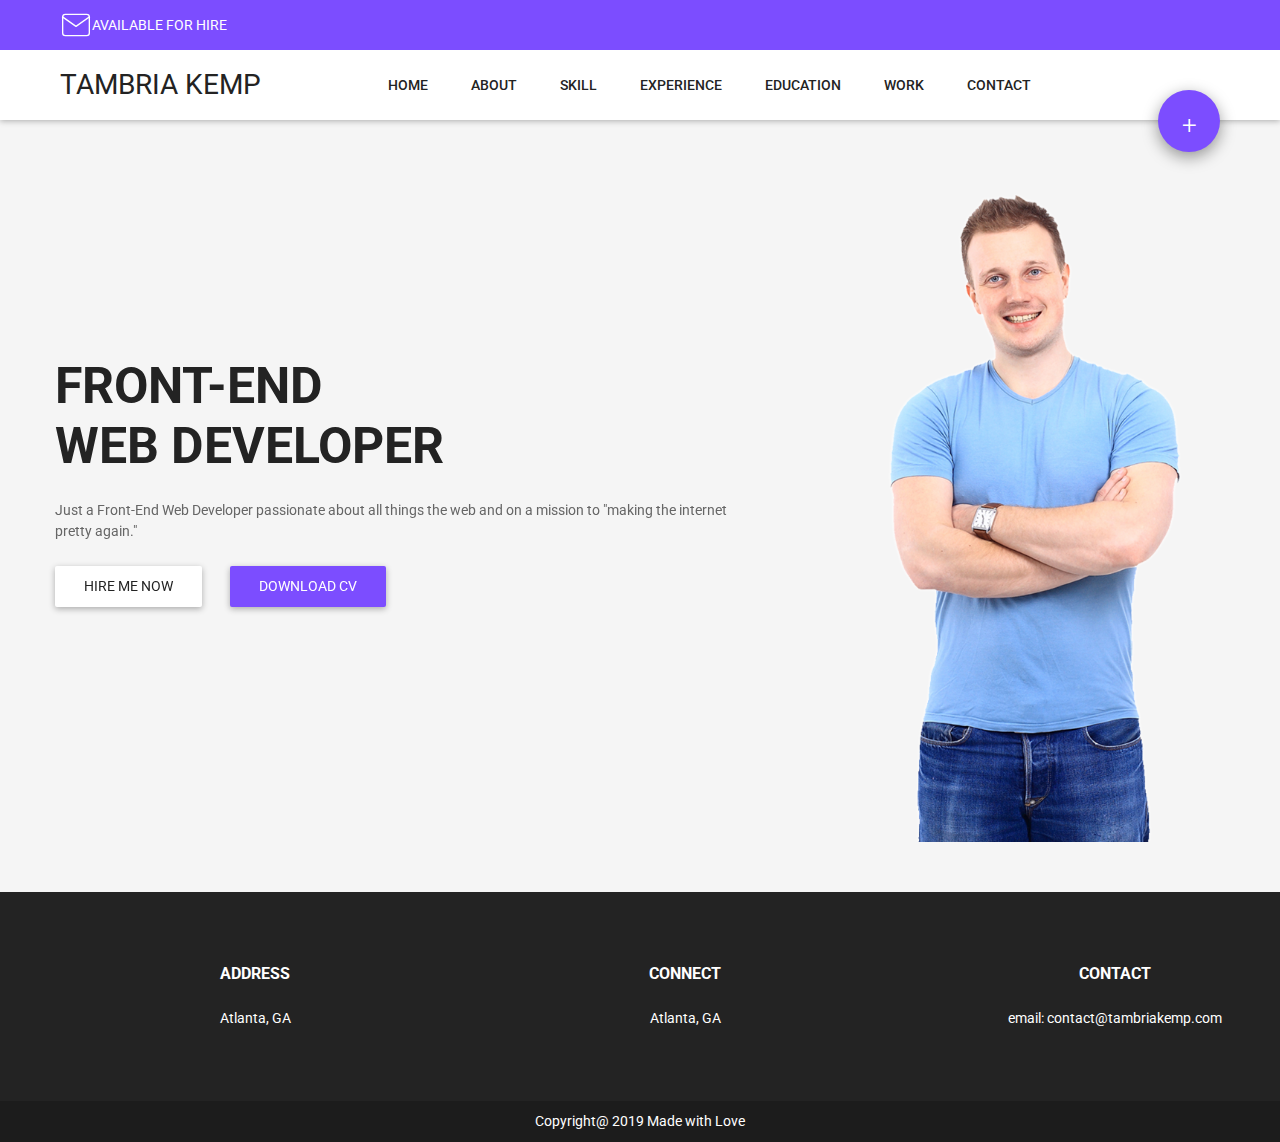
<file: index.html>
<!DOCTYPE html>
<html>

<head>
    <meta charset="utf-8" />
    <meta http-equiv="X-UA-Compatible" content="IE=edge">
    <title>Tambria Kemp | Full Stack Web Developer | Make the Internet Pretty Again</title>
    <meta name="viewport" content="width=device-width, initial-scale=1">
    <link rel="stylesheet" type="text/css" media="screen" href="assets/owl.carousel.min.css" />
    <link rel="stylesheet" type="text/css" media="screen" href="assets/owl.theme.default.min.css" />
    <link rel="stylesheet" type="text/css" media="screen" href="css/grid.css" />
    <link rel="stylesheet" type="text/css" media="screen" href="css/style.css" />
    <link href="https://fonts.googleapis.com/css?family=Roboto:400,500,700,900" rel="stylesheet">
</head>

<body>
    <header>
        <div class="top-bar">
            <img src="images/envelope.svg" class="icon" alt="envelope">
            <p>available for hire</p>
        </div>
        <div class="bottom-bar">
            <div class="logo">Tambria Kemp</div>
            <nav class="nav">
                <label for="toggle">&#9776;</label>
                <input type="checkbox" id="toggle" />
                <ul class="menu">
                    <li>
                        <a class="link" href="#home">home</a>
                    </li>
                    <li>
                        <a class="link" href="#about">about</a>
                    </li>
                    <li>
                        <a class="link" href="#skill">skill</a>
                    </li>
                    <li>
                        <a class="link" href="#experience">experience</a>
                    </li>
                    <li>
                        <a class="link" href="#education">education</a>
                    </li>
                    <li>
                        <a class="link" href="#work">work</a>
                    </li>
                    <li>
                        <a class="link" href="#contact">contact</a>
                    </li>
                </ul>
            </nav>
            <a href class="contact-btn">+</a>
        </div>

    </header>


    <div class="sections">
        <div class="owl-carousel owl-theme sections-wrapper ">
            <section class="home" data-hash="home">
                <div class="container">
                    <div class="row">
                        <div class="col-sm-7 vertical-center padding-bottom">
                            <h1>FRONT-END </br>WEB DEVELOPER</h1>
                            <p>Just a Front-End Web Developer passionate about all things the web and on a mission to "making
                                the internet pretty again."</p>
                            <button class="white-btn">hire me now</button>
                            <button class="purple-btn">download cv</button>
                        </div>
                        <div class="col-sm-5 vertical-center">
                            <img src="images/me.png" class="section-img" alt="Tambria Kemp">
                        </div>
                    </div>
                </div>
            </section>
            <section class="about" data-hash="about">
                <div class="container">
                    <h2>
                        about
                    </h2>
                    <div class="row">
                        <div class="col-sm-2">
                            <img src="images/me.png" class="section-img" alt="Tambria Kemp">
                        </div>
                        <div class="col-sm-10">
                            <h3>Tambria Kemp</h3>
                            <p>
                                Ultricies nisi voluptatem, illo inventore veritatis et quasi architecto beatae vitae dicta sunt explicabo nemo enim ipsam
                                voluptatem. Sed ut perspiciatis unde omnis iste natus error sit voluptatem accusantium doloremque
                                latu dantium, totam rem aperiam, eaque ipsa quae ab illo tempor dignissim at.
                            </p>
                        </div>
                    </div>
                </div>
            </section>
            <section class="skill" data-hash="skill">
                <div class="container">
                    <h2>
                        skill
                    </h2>
                    <div class="row">
                        <div class="col-sm-6">
                            <h4>Technical Skills</h4>
                            <span>React</span>
                            <div class="progress-bar"></div>
                            <span>Javasctipt</span>
                            <div class="progress-bar"></div>
                            <span>NodeJs</span>
                            <div class="progress-bar"></div>
                            <span>HTML/CSS</span>
                            <div class="progress-bar"></div>
                        </div>
                        <div class="col-sm-6">
                            <h4>Knowledge</h4>
                            <div class="row">
                                <div class="col-sm6">
                                    <ul class="knowledge">
                                        <li>Express</li>
                                        <li>MongoDB</li>
                                        <li>MySQL</li>
                                        <li>Redux</li>
                                        <li>Wordpress</li>
                                        <li>Wordpress</li>
                                    </ul>
                                </div>
                                <div class="col-sm6">
                                    <ul class="knowledge">
                                        <li>Mocha</li>
                                        <li>Chai</li>
                                        <li>Protractor</li>
                                        <li>Wordpress</li>
                                        <li>Wordpress</li>
                                        <li>Wordpress</li>
                                    </ul>
                                </div>

                            </div>

                            </row>
                        </div>
                    </div>
                </div>
            </section>
            <section class="experience" data-hash="experience">
                <div class="container">
                    <h2>
                        5 years experience
                    </h2>
                    <div class="row">
                        <div class="col-sm-2">
                            <img src="images/me.png" class="section-img" alt="Tambria Kemp">
                        </div>
                        <div class="col-sm-10">
                            <h3>Tambria Kemp</h3>
                            <p>
                                Ultricies nisi voluptatem, illo inventore veritatis et quasi architecto beatae vitae dicta sunt explicabo nemo enim ipsam
                                voluptatem. Sed ut perspiciatis unde omnis iste natus error sit voluptatem accusantium doloremque
                                latu dantium, totam rem aperiam, eaque ipsa quae ab illo tempor dignissim at.
                            </p>
                        </div>
                    </div>
                </div>
            </section>
            <section class="education" data-hash="education">
                <div class="container">
                    <h2>
                        education
                    </h2>
                    <div class="row">
                        <div class="col-sm-2">
                            <img src="images/me.png" class="section-img" alt="Tambria Kemp">
                        </div>
                        <div class="col-sm-10">
                            <h3>Tambria Kemp</h3>
                            <p>
                                Ultricies nisi voluptatem, illo inventore veritatis et quasi architecto beatae vitae dicta sunt explicabo nemo enim ipsam
                                voluptatem. Sed ut perspiciatis unde omnis iste natus error sit voluptatem accusantium doloremque
                                latu dantium, totam rem aperiam, eaque ipsa quae ab illo tempor dignissim at.
                            </p>
                        </div>
                    </div>
                </div>
            </section>
            <section class="work" data-hash="work">
                <div class="container">
                    <h2>
                        work
                    </h2>
                    <div class="row">
                        <div class="col-sm-2">
                            <img src="images/me.png" class="section-img" alt="Tambria Kemp">
                        </div>
                        <div class="col-sm-10">
                            <h3>Tambria Kemp</h3>
                            <p>
                                Ultricies nisi voluptatem, illo inventore veritatis et quasi architecto beatae vitae dicta sunt explicabo nemo enim ipsam
                                voluptatem. Sed ut perspiciatis unde omnis iste natus error sit voluptatem accusantium doloremque
                                latu dantium, totam rem aperiam, eaque ipsa quae ab illo tempor dignissim at.
                            </p>
                        </div>
                    </div>
                </div>
            </section>
            <section class="contact" data-hash="contact">
                <div class="container">
                    <h2>
                        get in touch with me
                    </h2>
                    <div class="row">
                        <div class="col-sm-5">
                            <h4>contact info</h4>

                            <ul class="contact-info">
                                <li>City: Atlanta, GA</li>
                                <li>Email: hi@tambriakemp.com</li>
                                <li>Protractor</li>
                                <li>Wordpress</li>
                            </ul>
                        </div>
                        <div class="col-sm-7">
                            <h4>contact form</h4>
                        </div>
                    </div>
                </div>
            </section>
        </div>
    </div>
    <footer>
        <div class="container">
            <div class="row">
                <div class="col-sm-4">
                    <h4>address</h4>
                    <p>Atlanta, GA</p>

                </div>
                <div class="col-sm-4">
                    <h4>connect</h4>
                    <p>Atlanta, GA</p>
                </div>
                <div class="col-sm-4">
                    <h4>contact</h4>
                    <p>email: contact@tambriakemp.com </p>
                </div>
            </div>
        </div>
    </footer>
    <div class="footer-bottom">
        <p>Copyright@ 2019 Made with Love</p>
    </div>

    <script src="http://code.jquery.com/jquery-3.3.1.min.js" integrity="sha256-FgpCb/KJQlLNfOu91ta32o/NMZxltwRo8QtmkMRdAu8="
        crossorigin="anonymous"></script>
    <script src="assets/owl.carousel.js"></script>
    <script src="assets/owl.carousel.min.js"></script>
    <script src="js/main.js"></script>



</body>

</html>
</file>
<file: css/grid.css>
html {
  font-family: sans-serif;
  line-height: 1.15;
  -webkit-text-size-adjust: 100%;
  -webkit-tap-highlight-color: rgba(0, 0, 0, 0);
}

article, aside, figcaption, figure, footer, header, hgroup, main, nav, section {
  display: block;
}

body {
  margin: 0;
  font-family: -apple-system, BlinkMacSystemFont, "Segoe UI", Roboto, "Helvetica Neue", Arial, "Noto Sans", sans-serif, "Apple Color Emoji", "Segoe UI Emoji", "Segoe UI Symbol", "Noto Color Emoji";
  font-size: 1rem;
  font-weight: 400;
  line-height: 1.5;
  color: #212529;
  text-align: left;
  background-color: #fff;
}

[tabindex="-1"]:focus {
  outline: 0 !important;
}

hr {
  box-sizing: content-box;
  height: 0;
  overflow: visible;
}

h1, h2, h3, h4, h5, h6 {
  margin-top: 0;
  margin-bottom: 0.5rem;
}



abbr[title],
abbr[data-original-title] {
  text-decoration: underline;
  -webkit-text-decoration: underline dotted;
  text-decoration: underline dotted;
  cursor: help;
  border-bottom: 0;
  -webkit-text-decoration-skip-ink: none;
  text-decoration-skip-ink: none;
}

address {
  margin-bottom: 1rem;
  font-style: normal;
  line-height: inherit;
}

ol,
ul,
dl {
  margin-top: 0;
  margin-bottom: 1rem;
}

ol ol,
ul ul,
ol ul,
ul ol {
  margin-bottom: 0;
}

dt {
  font-weight: 700;
}

dd {
  margin-bottom: .5rem;
  margin-left: 0;
}

blockquote {
  margin: 0 0 1rem;
}

b,
strong {
  font-weight: bolder;
}

small {
  font-size: 80%;
}

sub,
sup {
  position: relative;
  font-size: 75%;
  line-height: 0;
  vertical-align: baseline;
}

sub {
  bottom: -.25em;
}

sup {
  top: -.5em;
}

a {
  color: #007bff;
  text-decoration: none;
  background-color: transparent;
}

a:hover {
  color: #0056b3;
  text-decoration: underline;
}

a:not([href]):not([tabindex]) {
  color: inherit;
  text-decoration: none;
}

a:not([href]):not([tabindex]):hover, a:not([href]):not([tabindex]):focus {
  color: inherit;
  text-decoration: none;
}

a:not([href]):not([tabindex]):focus {
  outline: 0;
}

pre,
code,
kbd,
samp {
  font-family: SFMono-Regular, Menlo, Monaco, Consolas, "Liberation Mono", "Courier New", monospace;
  font-size: 1em;
}

pre {
  margin-top: 0;
  margin-bottom: 1rem;
  overflow: auto;
}

figure {
  margin: 0 0 1rem;
}

img {
  vertical-align: middle;
  border-style: none;
}

svg {
  overflow: hidden;
  vertical-align: middle;
}

table {
  border-collapse: collapse;
}

caption {
  padding-top: 0.75rem;
  padding-bottom: 0.75rem;
  color: #6c757d;
  text-align: left;
  caption-side: bottom;
}

th {
  text-align: inherit;
}

label {
  display: inline-block;
  margin-bottom: 0.5rem;
}

button {
  border-radius: 0;
}

button:focus {
  outline: 1px dotted;
  outline: 5px auto -webkit-focus-ring-color;
}

input,
button,
select,
optgroup,
textarea {
  margin: 0;
  font-family: inherit;
  font-size: inherit;
  line-height: inherit;
}

button,
input {
  overflow: visible;
}

button,
select {
  text-transform: none;
}

select {
  word-wrap: normal;
}

button,
[type="button"],
[type="reset"],
[type="submit"] {
  -webkit-appearance: button;
}

button:not(:disabled),
[type="button"]:not(:disabled),
[type="reset"]:not(:disabled),
[type="submit"]:not(:disabled) {
  cursor: pointer;
}

button::-moz-focus-inner,
[type="button"]::-moz-focus-inner,
[type="reset"]::-moz-focus-inner,
[type="submit"]::-moz-focus-inner {
  padding: 0;
  border-style: none;
}

input[type="radio"],
input[type="checkbox"] {
  box-sizing: border-box;
  padding: 0;
}

input[type="date"],
input[type="time"],
input[type="datetime-local"],
input[type="month"] {
  -webkit-appearance: listbox;
}

textarea {
  overflow: auto;
  resize: vertical;
}

fieldset {
  min-width: 0;
  padding: 0;
  margin: 0;
  border: 0;
}

legend {
  display: block;
  width: 100%;
  max-width: 100%;
  padding: 0;
  margin-bottom: .5rem;
  font-size: 1.5rem;
  line-height: inherit;
  color: inherit;
  white-space: normal;
}

progress {
  vertical-align: baseline;
}

[type="number"]::-webkit-inner-spin-button,
[type="number"]::-webkit-outer-spin-button {
  height: auto;
}

[type="search"] {
  outline-offset: -2px;
  -webkit-appearance: none;
}

[type="search"]::-webkit-search-decoration {
  -webkit-appearance: none;
}

::-webkit-file-upload-button {
  font: inherit;
  -webkit-appearance: button;
}

output {
  display: inline-block;
}

summary {
  display: list-item;
  cursor: pointer;
}

template {
  display: none;
}

[hidden] {
  display: none !important;
}

h1, h2, h3, h4, h5, h6,
.h1, .h2, .h3, .h4, .h5, .h6 {
  margin-bottom: 0.5rem;
  font-weight: 500;
  line-height: 1.2;
}

h1, .h1 {
  font-size: 2.5rem;
}

h2, .h2 {
  font-size: 2rem;
}

h3, .h3 {
  font-size: 1.75rem;
}

h4, .h4 {
  font-size: 1.5rem;
}

h5, .h5 {
  font-size: 1.25rem;
}

h6, .h6 {
  font-size: 1rem;
}

.lead {
  font-size: 1.25rem;
  font-weight: 300;
}

.display-1 {
  font-size: 6rem;
  font-weight: 300;
  line-height: 1.2;
}

.display-2 {
  font-size: 5.5rem;
  font-weight: 300;
  line-height: 1.2;
}

.display-3 {
  font-size: 4.5rem;
  font-weight: 300;
  line-height: 1.2;
}

.display-4 {
  font-size: 3.5rem;
  font-weight: 300;
  line-height: 1.2;
}

hr {
  margin-top: 1rem;
  margin-bottom: 1rem;
  border: 0;
  border-top: 1px solid rgba(0, 0, 0, 0.1);
}

small,
.small {
  font-size: 80%;
  font-weight: 400;
}

mark,
.mark {
  padding: 0.2em;
  background-color: #fcf8e3;
}

.list-unstyled {
  padding-left: 0;
  list-style: none;
}

.list-inline {
  padding-left: 0;
  list-style: none;
}

.list-inline-item {
  display: inline-block;
}

.list-inline-item:not(:last-child) {
  margin-right: 0.5rem;
}

.initialism {
  font-size: 90%;
  text-transform: uppercase;
}

.blockquote {
  margin-bottom: 1rem;
  font-size: 1.25rem;
}

.blockquote-footer {
  display: block;
  font-size: 80%;
  color: #6c757d;
}

.blockquote-footer::before {
  content: "\2014\00A0";
}

.img-fluid {
  max-width: 100%;
  height: auto;
}

.img-thumbnail {
  padding: 0.25rem;
  background-color: #fff;
  border: 1px solid #dee2e6;
  border-radius: 0.25rem;
  max-width: 100%;
  height: auto;
}

.figure {
  display: inline-block;
}

.figure-img {
  margin-bottom: 0.5rem;
  line-height: 1;
}

.figure-caption {
  font-size: 90%;
  color: #6c757d;
}

code {
  font-size: 87.5%;
  color: #e83e8c;
  word-break: break-word;
}

a > code {
  color: inherit;
}

kbd {
  padding: 0.2rem 0.4rem;
  font-size: 87.5%;
  color: #fff;
  background-color: #212529;
  border-radius: 0.2rem;
}

kbd kbd {
  padding: 0;
  font-size: 100%;
  font-weight: 700;
}

pre {
  display: block;
  font-size: 87.5%;
  color: #212529;
}

pre code {
  font-size: inherit;
  color: inherit;
  word-break: normal;
}

.pre-scrollable {
  max-height: 340px;
  overflow-y: scroll;
}

.container {
  width: 100%;
  /* padding-right: 15px;
  padding-left: 15px; */
  margin-right: auto;
  margin-left: auto;
}

@media (min-width: 576px) {
  .container {
    max-width: 540px;
  }
}

@media (min-width: 768px) {
  .container {
    max-width: 720px;
  }
}

@media (min-width: 992px) {
  .container {
    max-width: 960px;
  }
}

@media (min-width: 1200px) {
  .container {
    max-width: 1170px;
  }
}

.container-fluid {
  width: 100%;
  padding-right: 15px;
  padding-left: 15px;
  margin-right: auto;
  margin-left: auto;
}

.row {
  /* display: -ms-flexbox;
  display: flex; 
  -ms-flex-wrap: wrap;
  flex-wrap: wrap; */
   /* margin-right: -15px;
  margin-left: -15px; */
}

.no-gutters {
  margin-right: 0;
  margin-left: 0;
}

.no-gutters > .col,
.no-gutters > [class*="col-"] {
  padding-right: 0;
  padding-left: 0;
}

.col-1, .col-2, .col-3, .col-4, .col-5, .col-6, .col-7, .col-8, .col-9, .col-10, .col-11, .col-12, .col,
.col-auto, .col-sm-1, .col-sm-2, .col-sm-3, .col-sm-4, .col-sm-5, .col-sm-6, .col-sm-7, .col-sm-8, .col-sm-9, .col-sm-10, .col-sm-11, .col-sm-12, .col-sm,
.col-sm-auto, .col-md-1, .col-md-2, .col-md-3, .col-md-4, .col-md-5, .col-md-6, .col-md-7, .col-md-8, .col-md-9, .col-md-10, .col-md-11, .col-md-12, .col-md,
.col-md-auto, .col-lg-1, .col-lg-2, .col-lg-3, .col-lg-4, .col-lg-5, .col-lg-6, .col-lg-7, .col-lg-8, .col-lg-9, .col-lg-10, .col-lg-11, .col-lg-12, .col-lg,
.col-lg-auto, .col-xl-1, .col-xl-2, .col-xl-3, .col-xl-4, .col-xl-5, .col-xl-6, .col-xl-7, .col-xl-8, .col-xl-9, .col-xl-10, .col-xl-11, .col-xl-12, .col-xl,
.col-xl-auto {
  position: relative;
  width: 100%;
  /* padding-right: 15px;
  padding-left: 15px; */
}

.col {
  -ms-flex-preferred-size: 0;
  flex-basis: 0;
  -ms-flex-positive: 1;
  flex-grow: 1;
  max-width: 100%;
}

.col-auto {
  -ms-flex: 0 0 auto;
  flex: 0 0 auto;
  width: auto;
  max-width: 100%;
}

.col-1 {
  -ms-flex: 0 0 8.333333%;
  flex: 0 0 8.333333%;
  max-width: 8.333333%;
}

.col-2 {
  -ms-flex: 0 0 16.666667%;
  flex: 0 0 16.666667%;
  max-width: 16.666667%;
}

.col-3 {
  -ms-flex: 0 0 25%;
  flex: 0 0 25%;
  max-width: 25%;
}

.col-4 {
  -ms-flex: 0 0 33.333333%;
  flex: 0 0 33.333333%;
  max-width: 33.333333%;
}

.col-5 {
  -ms-flex: 0 0 41.666667%;
  flex: 0 0 41.666667%;
  max-width: 41.666667%;
}

.col-6 {
  -ms-flex: 0 0 50%;
  flex: 0 0 50%;
  max-width: 50%;
}

.col-7 {
  -ms-flex: 0 0 58.333333%;
  flex: 0 0 58.333333%;
  max-width: 58.333333%;
}

.col-8 {
  -ms-flex: 0 0 66.666667%;
  flex: 0 0 66.666667%;
  max-width: 66.666667%;
}

.col-9 {
  -ms-flex: 0 0 75%;
  flex: 0 0 75%;
  max-width: 75%;
}

.col-10 {
  -ms-flex: 0 0 83.333333%;
  flex: 0 0 83.333333%;
  max-width: 83.333333%;
}

.col-11 {
  -ms-flex: 0 0 91.666667%;
  flex: 0 0 91.666667%;
  max-width: 91.666667%;
}

.col-12 {
  -ms-flex: 0 0 100%;
  flex: 0 0 100%;
  max-width: 100%;
}

.order-first {
  -ms-flex-order: -1;
  order: -1;
}

.order-last {
  -ms-flex-order: 13;
  order: 13;
}

.order-0 {
  -ms-flex-order: 0;
  order: 0;
}

.order-1 {
  -ms-flex-order: 1;
  order: 1;
}

.order-2 {
  -ms-flex-order: 2;
  order: 2;
}

.order-3 {
  -ms-flex-order: 3;
  order: 3;
}

.order-4 {
  -ms-flex-order: 4;
  order: 4;
}

.order-5 {
  -ms-flex-order: 5;
  order: 5;
}

.order-6 {
  -ms-flex-order: 6;
  order: 6;
}

.order-7 {
  -ms-flex-order: 7;
  order: 7;
}

.order-8 {
  -ms-flex-order: 8;
  order: 8;
}

.order-9 {
  -ms-flex-order: 9;
  order: 9;
}

.order-10 {
  -ms-flex-order: 10;
  order: 10;
}

.order-11 {
  -ms-flex-order: 11;
  order: 11;
}

.order-12 {
  -ms-flex-order: 12;
  order: 12;
}

.offset-1 {
  margin-left: 8.333333%;
}

.offset-2 {
  margin-left: 16.666667%;
}

.offset-3 {
  margin-left: 25%;
}

.offset-4 {
  margin-left: 33.333333%;
}

.offset-5 {
  margin-left: 41.666667%;
}

.offset-6 {
  margin-left: 50%;
}

.offset-7 {
  margin-left: 58.333333%;
}

.offset-8 {
  margin-left: 66.666667%;
}

.offset-9 {
  margin-left: 75%;
}

.offset-10 {
  margin-left: 83.333333%;
}

.offset-11 {
  margin-left: 91.666667%;
}

@media (min-width: 576px) {
  .col-sm {
    -ms-flex-preferred-size: 0;
    flex-basis: 0;
    -ms-flex-positive: 1;
    flex-grow: 1;
    max-width: 100%;
  }
  .col-sm-auto {
    -ms-flex: 0 0 auto;
    flex: 0 0 auto;
    width: auto;
    max-width: 100%;
  }
  .col-sm-1 {
    -ms-flex: 0 0 8.333333%;
    flex: 0 0 8.333333%;
    max-width: 8.333333%;
  }
  .col-sm-2 {
    -ms-flex: 0 0 16.666667%;
    flex: 0 0 16.666667%;
    max-width: 16.666667%;
  }
  .col-sm-3 {
    -ms-flex: 0 0 25%;
    flex: 0 0 25%;
    max-width: 25%;
  }
  .col-sm-4 {
    -ms-flex: 0 0 33.333333%;
    flex: 0 0 33.333333%;
    max-width: 33.333333%;
  }
  .col-sm-5 {
    -ms-flex: 0 0 41.666667%;
    flex: 0 0 41.666667%;
    max-width: 41.666667%;
  }
  .col-sm-6 {
    -ms-flex: 0 0 50%;
    flex: 0 0 50%;
    max-width: 50%;
  }
  .col-sm-7 {
    -ms-flex: 0 0 58.333333%;
    flex: 0 0 58.333333%;
    max-width: 58.333333%;
  }
  .col-sm-8 {
    -ms-flex: 0 0 66.666667%;
    flex: 0 0 66.666667%;
    max-width: 66.666667%;
  }
  .col-sm-9 {
    -ms-flex: 0 0 75%;
    flex: 0 0 75%;
    max-width: 75%;
  }
  .col-sm-10 {
    -ms-flex: 0 0 83.333333%;
    flex: 0 0 83.333333%;
    max-width: 83.333333%;
  }
  .col-sm-11 {
    -ms-flex: 0 0 91.666667%;
    flex: 0 0 91.666667%;
    max-width: 91.666667%;
  }
  .col-sm-12 {
    -ms-flex: 0 0 100%;
    flex: 0 0 100%;
    max-width: 100%;
  }
  .order-sm-first {
    -ms-flex-order: -1;
    order: -1;
  }
  .order-sm-last {
    -ms-flex-order: 13;
    order: 13;
  }
  .order-sm-0 {
    -ms-flex-order: 0;
    order: 0;
  }
  .order-sm-1 {
    -ms-flex-order: 1;
    order: 1;
  }
  .order-sm-2 {
    -ms-flex-order: 2;
    order: 2;
  }
  .order-sm-3 {
    -ms-flex-order: 3;
    order: 3;
  }
  .order-sm-4 {
    -ms-flex-order: 4;
    order: 4;
  }
  .order-sm-5 {
    -ms-flex-order: 5;
    order: 5;
  }
  .order-sm-6 {
    -ms-flex-order: 6;
    order: 6;
  }
  .order-sm-7 {
    -ms-flex-order: 7;
    order: 7;
  }
  .order-sm-8 {
    -ms-flex-order: 8;
    order: 8;
  }
  .order-sm-9 {
    -ms-flex-order: 9;
    order: 9;
  }
  .order-sm-10 {
    -ms-flex-order: 10;
    order: 10;
  }
  .order-sm-11 {
    -ms-flex-order: 11;
    order: 11;
  }
  .order-sm-12 {
    -ms-flex-order: 12;
    order: 12;
  }
  .offset-sm-0 {
    margin-left: 0;
  }
  .offset-sm-1 {
    margin-left: 8.333333%;
  }
  .offset-sm-2 {
    margin-left: 16.666667%;
  }
  .offset-sm-3 {
    margin-left: 25%;
  }
  .offset-sm-4 {
    margin-left: 33.333333%;
  }
  .offset-sm-5 {
    margin-left: 41.666667%;
  }
  .offset-sm-6 {
    margin-left: 50%;
  }
  .offset-sm-7 {
    margin-left: 58.333333%;
  }
  .offset-sm-8 {
    margin-left: 66.666667%;
  }
  .offset-sm-9 {
    margin-left: 75%;
  }
  .offset-sm-10 {
    margin-left: 83.333333%;
  }
  .offset-sm-11 {
    margin-left: 91.666667%;
  }
}

@media (min-width: 768px) {
  .col-md {
    -ms-flex-preferred-size: 0;
    flex-basis: 0;
    -ms-flex-positive: 1;
    flex-grow: 1;
    max-width: 100%;
  }
  .col-md-auto {
    -ms-flex: 0 0 auto;
    flex: 0 0 auto;
    width: auto;
    max-width: 100%;
  }
  .col-md-1 {
    -ms-flex: 0 0 8.333333%;
    flex: 0 0 8.333333%;
    max-width: 8.333333%;
  }
  .col-md-2 {
    -ms-flex: 0 0 16.666667%;
    flex: 0 0 16.666667%;
    max-width: 16.666667%;
  }
  .col-md-3 {
    -ms-flex: 0 0 25%;
    flex: 0 0 25%;
    max-width: 25%;
  }
  .col-md-4 {
    -ms-flex: 0 0 33.333333%;
    flex: 0 0 33.333333%;
    max-width: 33.333333%;
  }
  .col-md-5 {
    -ms-flex: 0 0 41.666667%;
    flex: 0 0 41.666667%;
    max-width: 41.666667%;
  }
  .col-md-6 {
    -ms-flex: 0 0 50%;
    flex: 0 0 50%;
    max-width: 50%;
  }
  .col-md-7 {
    -ms-flex: 0 0 58.333333%;
    flex: 0 0 58.333333%;
    max-width: 58.333333%;
  }
  .col-md-8 {
    -ms-flex: 0 0 66.666667%;
    flex: 0 0 66.666667%;
    max-width: 66.666667%;
  }
  .col-md-9 {
    -ms-flex: 0 0 75%;
    flex: 0 0 75%;
    max-width: 75%;
  }
  .col-md-10 {
    -ms-flex: 0 0 83.333333%;
    flex: 0 0 83.333333%;
    max-width: 83.333333%;
  }
  .col-md-11 {
    -ms-flex: 0 0 91.666667%;
    flex: 0 0 91.666667%;
    max-width: 91.666667%;
  }
  .col-md-12 {
    -ms-flex: 0 0 100%;
    flex: 0 0 100%;
    max-width: 100%;
  }
  .order-md-first {
    -ms-flex-order: -1;
    order: -1;
  }
  .order-md-last {
    -ms-flex-order: 13;
    order: 13;
  }
  .order-md-0 {
    -ms-flex-order: 0;
    order: 0;
  }
  .order-md-1 {
    -ms-flex-order: 1;
    order: 1;
  }
  .order-md-2 {
    -ms-flex-order: 2;
    order: 2;
  }
  .order-md-3 {
    -ms-flex-order: 3;
    order: 3;
  }
  .order-md-4 {
    -ms-flex-order: 4;
    order: 4;
  }
  .order-md-5 {
    -ms-flex-order: 5;
    order: 5;
  }
  .order-md-6 {
    -ms-flex-order: 6;
    order: 6;
  }
  .order-md-7 {
    -ms-flex-order: 7;
    order: 7;
  }
  .order-md-8 {
    -ms-flex-order: 8;
    order: 8;
  }
  .order-md-9 {
    -ms-flex-order: 9;
    order: 9;
  }
  .order-md-10 {
    -ms-flex-order: 10;
    order: 10;
  }
  .order-md-11 {
    -ms-flex-order: 11;
    order: 11;
  }
  .order-md-12 {
    -ms-flex-order: 12;
    order: 12;
  }
  .offset-md-0 {
    margin-left: 0;
  }
  .offset-md-1 {
    margin-left: 8.333333%;
  }
  .offset-md-2 {
    margin-left: 16.666667%;
  }
  .offset-md-3 {
    margin-left: 25%;
  }
  .offset-md-4 {
    margin-left: 33.333333%;
  }
  .offset-md-5 {
    margin-left: 41.666667%;
  }
  .offset-md-6 {
    margin-left: 50%;
  }
  .offset-md-7 {
    margin-left: 58.333333%;
  }
  .offset-md-8 {
    margin-left: 66.666667%;
  }
  .offset-md-9 {
    margin-left: 75%;
  }
  .offset-md-10 {
    margin-left: 83.333333%;
  }
  .offset-md-11 {
    margin-left: 91.666667%;
  }
}

@media (min-width: 992px) {
  .col-lg {
    -ms-flex-preferred-size: 0;
    flex-basis: 0;
    -ms-flex-positive: 1;
    flex-grow: 1;
    max-width: 100%;
  }
  .col-lg-auto {
    -ms-flex: 0 0 auto;
    flex: 0 0 auto;
    width: auto;
    max-width: 100%;
  }
  .col-lg-1 {
    -ms-flex: 0 0 8.333333%;
    flex: 0 0 8.333333%;
    max-width: 8.333333%;
  }
  .col-lg-2 {
    -ms-flex: 0 0 16.666667%;
    flex: 0 0 16.666667%;
    max-width: 16.666667%;
  }
  .col-lg-3 {
    -ms-flex: 0 0 25%;
    flex: 0 0 25%;
    max-width: 25%;
  }
  .col-lg-4 {
    -ms-flex: 0 0 33.333333%;
    flex: 0 0 33.333333%;
    max-width: 33.333333%;
  }
  .col-lg-5 {
    -ms-flex: 0 0 41.666667%;
    flex: 0 0 41.666667%;
    max-width: 41.666667%;
  }
  .col-lg-6 {
    -ms-flex: 0 0 50%;
    flex: 0 0 50%;
    max-width: 50%;
  }
  .col-lg-7 {
    -ms-flex: 0 0 58.333333%;
    flex: 0 0 58.333333%;
    max-width: 58.333333%;
  }
  .col-lg-8 {
    -ms-flex: 0 0 66.666667%;
    flex: 0 0 66.666667%;
    max-width: 66.666667%;
  }
  .col-lg-9 {
    -ms-flex: 0 0 75%;
    flex: 0 0 75%;
    max-width: 75%;
  }
  .col-lg-10 {
    -ms-flex: 0 0 83.333333%;
    flex: 0 0 83.333333%;
    max-width: 83.333333%;
  }
  .col-lg-11 {
    -ms-flex: 0 0 91.666667%;
    flex: 0 0 91.666667%;
    max-width: 91.666667%;
  }
  .col-lg-12 {
    -ms-flex: 0 0 100%;
    flex: 0 0 100%;
    max-width: 100%;
  }
  .order-lg-first {
    -ms-flex-order: -1;
    order: -1;
  }
  .order-lg-last {
    -ms-flex-order: 13;
    order: 13;
  }
  .order-lg-0 {
    -ms-flex-order: 0;
    order: 0;
  }
  .order-lg-1 {
    -ms-flex-order: 1;
    order: 1;
  }
  .order-lg-2 {
    -ms-flex-order: 2;
    order: 2;
  }
  .order-lg-3 {
    -ms-flex-order: 3;
    order: 3;
  }
  .order-lg-4 {
    -ms-flex-order: 4;
    order: 4;
  }
  .order-lg-5 {
    -ms-flex-order: 5;
    order: 5;
  }
  .order-lg-6 {
    -ms-flex-order: 6;
    order: 6;
  }
  .order-lg-7 {
    -ms-flex-order: 7;
    order: 7;
  }
  .order-lg-8 {
    -ms-flex-order: 8;
    order: 8;
  }
  .order-lg-9 {
    -ms-flex-order: 9;
    order: 9;
  }
  .order-lg-10 {
    -ms-flex-order: 10;
    order: 10;
  }
  .order-lg-11 {
    -ms-flex-order: 11;
    order: 11;
  }
  .order-lg-12 {
    -ms-flex-order: 12;
    order: 12;
  }
  .offset-lg-0 {
    margin-left: 0;
  }
  .offset-lg-1 {
    margin-left: 8.333333%;
  }
  .offset-lg-2 {
    margin-left: 16.666667%;
  }
  .offset-lg-3 {
    margin-left: 25%;
  }
  .offset-lg-4 {
    margin-left: 33.333333%;
  }
  .offset-lg-5 {
    margin-left: 41.666667%;
  }
  .offset-lg-6 {
    margin-left: 50%;
  }
  .offset-lg-7 {
    margin-left: 58.333333%;
  }
  .offset-lg-8 {
    margin-left: 66.666667%;
  }
  .offset-lg-9 {
    margin-left: 75%;
  }
  .offset-lg-10 {
    margin-left: 83.333333%;
  }
  .offset-lg-11 {
    margin-left: 91.666667%;
  }
}

@media (min-width: 1200px) {
  .col-xl {
    -ms-flex-preferred-size: 0;
    flex-basis: 0;
    -ms-flex-positive: 1;
    flex-grow: 1;
    max-width: 100%;
  }
  .col-xl-auto {
    -ms-flex: 0 0 auto;
    flex: 0 0 auto;
    width: auto;
    max-width: 100%;
  }
  .col-xl-1 {
    -ms-flex: 0 0 8.333333%;
    flex: 0 0 8.333333%;
    max-width: 8.333333%;
  }
  .col-xl-2 {
    -ms-flex: 0 0 16.666667%;
    flex: 0 0 16.666667%;
    max-width: 16.666667%;
  }
  .col-xl-3 {
    -ms-flex: 0 0 25%;
    flex: 0 0 25%;
    max-width: 25%;
  }
  .col-xl-4 {
    -ms-flex: 0 0 33.333333%;
    flex: 0 0 33.333333%;
    max-width: 33.333333%;
  }
  .col-xl-5 {
    -ms-flex: 0 0 41.666667%;
    flex: 0 0 41.666667%;
    max-width: 41.666667%;
  }
  .col-xl-6 {
    -ms-flex: 0 0 50%;
    flex: 0 0 50%;
    max-width: 50%;
  }
  .col-xl-7 {
    -ms-flex: 0 0 58.333333%;
    flex: 0 0 58.333333%;
    max-width: 58.333333%;
  }
  .col-xl-8 {
    -ms-flex: 0 0 66.666667%;
    flex: 0 0 66.666667%;
    max-width: 66.666667%;
  }
  .col-xl-9 {
    -ms-flex: 0 0 75%;
    flex: 0 0 75%;
    max-width: 75%;
  }
  .col-xl-10 {
    -ms-flex: 0 0 83.333333%;
    flex: 0 0 83.333333%;
    max-width: 83.333333%;
  }
  .col-xl-11 {
    -ms-flex: 0 0 91.666667%;
    flex: 0 0 91.666667%;
    max-width: 91.666667%;
  }
  .col-xl-12 {
    -ms-flex: 0 0 100%;
    flex: 0 0 100%;
    max-width: 100%;
  }
  .order-xl-first {
    -ms-flex-order: -1;
    order: -1;
  }
  .order-xl-last {
    -ms-flex-order: 13;
    order: 13;
  }
  .order-xl-0 {
    -ms-flex-order: 0;
    order: 0;
  }
  .order-xl-1 {
    -ms-flex-order: 1;
    order: 1;
  }
  .order-xl-2 {
    -ms-flex-order: 2;
    order: 2;
  }
  .order-xl-3 {
    -ms-flex-order: 3;
    order: 3;
  }
  .order-xl-4 {
    -ms-flex-order: 4;
    order: 4;
  }
  .order-xl-5 {
    -ms-flex-order: 5;
    order: 5;
  }
  .order-xl-6 {
    -ms-flex-order: 6;
    order: 6;
  }
  .order-xl-7 {
    -ms-flex-order: 7;
    order: 7;
  }
  .order-xl-8 {
    -ms-flex-order: 8;
    order: 8;
  }
  .order-xl-9 {
    -ms-flex-order: 9;
    order: 9;
  }
  .order-xl-10 {
    -ms-flex-order: 10;
    order: 10;
  }
  .order-xl-11 {
    -ms-flex-order: 11;
    order: 11;
  }
  .order-xl-12 {
    -ms-flex-order: 12;
    order: 12;
  }
  .offset-xl-0 {
    margin-left: 0;
  }
  .offset-xl-1 {
    margin-left: 8.333333%;
  }
  .offset-xl-2 {
    margin-left: 16.666667%;
  }
  .offset-xl-3 {
    margin-left: 25%;
  }
  .offset-xl-4 {
    margin-left: 33.333333%;
  }
  .offset-xl-5 {
    margin-left: 41.666667%;
  }
  .offset-xl-6 {
    margin-left: 50%;
  }
  .offset-xl-7 {
    margin-left: 58.333333%;
  }
  .offset-xl-8 {
    margin-left: 66.666667%;
  }
  .offset-xl-9 {
    margin-left: 75%;
  }
  .offset-xl-10 {
    margin-left: 83.333333%;
  }
  .offset-xl-11 {
    margin-left: 91.666667%;
  }
  .col-1, .col-2, .col-3, .col-4, .col-5, .col-6, .col-7, .col-8, .col-9, .col-10, .col-11, .col-12, .col,
.col-auto, .col-sm-1, .col-sm-2, .col-sm-3, .col-sm-4, .col-sm-5, .col-sm-6, .col-sm-7, .col-sm-8, .col-sm-9, .col-sm-10, .col-sm-11, .col-sm-12, .col-sm,
.col-sm-auto, .col-md-1, .col-md-2, .col-md-3, .col-md-4, .col-md-5, .col-md-6, .col-md-7, .col-md-8, .col-md-9, .col-md-10, .col-md-11, .col-md-12, .col-md,
.col-md-auto, .col-lg-1, .col-lg-2, .col-lg-3, .col-lg-4, .col-lg-5, .col-lg-6, .col-lg-7, .col-lg-8, .col-lg-9, .col-lg-10, .col-lg-11, .col-lg-12, .col-lg,
.col-lg-auto, .col-xl-1, .col-xl-2, .col-xl-3, .col-xl-4, .col-xl-5, .col-xl-6, .col-xl-7, .col-xl-8, .col-xl-9, .col-xl-10, .col-xl-11, .col-xl-12, .col-xl,
.col-xl-auto {
  position: relative;
  width: 100%;
  padding-right: 15px;
  padding-left: 15px;
}

.row {
  display: -ms-flexbox;
  display: flex; 
  /* -ms-flex-wrap: wrap;
  flex-wrap: wrap; */
   margin-right: -15px;
  margin-left: -15px;
}
}

.table {
  width: 100%;
  margin-bottom: 1rem;
  color: #212529;
}

.table th,
.table td {
  padding: 0.75rem;
  vertical-align: top;
  border-top: 1px solid #dee2e6;
}

.table thead th {
  vertical-align: bottom;
  border-bottom: 2px solid #dee2e6;
}

.table tbody + tbody {
  border-top: 2px solid #dee2e6;
}

.table-sm th,
.table-sm td {
  padding: 0.3rem;
}

.table-bordered {
  border: 1px solid #dee2e6;
}

.table-bordered th,
.table-bordered td {
  border: 1px solid #dee2e6;
}

.table-bordered thead th,
.table-bordered thead td {
  border-bottom-width: 2px;
}

.table-borderless th,
.table-borderless td,
.table-borderless thead th,
.table-borderless tbody + tbody {
  border: 0;
}

.table-striped tbody tr:nth-of-type(odd) {
  background-color: rgba(0, 0, 0, 0.05);
}

.table-hover tbody tr:hover {
  color: #212529;
  background-color: rgba(0, 0, 0, 0.075);
}

.table-primary,
.table-primary > th,
.table-primary > td {
  background-color: #b8daff;
}

.table-primary th,
.table-primary td,
.table-primary thead th,
.table-primary tbody + tbody {
  border-color: #7abaff;
}

.table-hover .table-primary:hover {
  background-color: #9fcdff;
}

.table-hover .table-primary:hover > td,
.table-hover .table-primary:hover > th {
  background-color: #9fcdff;
}

.table-secondary,
.table-secondary > th,
.table-secondary > td {
  background-color: #d6d8db;
}

.table-secondary th,
.table-secondary td,
.table-secondary thead th,
.table-secondary tbody + tbody {
  border-color: #b3b7bb;
}

.table-hover .table-secondary:hover {
  background-color: #c8cbcf;
}

.table-hover .table-secondary:hover > td,
.table-hover .table-secondary:hover > th {
  background-color: #c8cbcf;
}

.table-success,
.table-success > th,
.table-success > td {
  background-color: #c3e6cb;
}

.table-success th,
.table-success td,
.table-success thead th,
.table-success tbody + tbody {
  border-color: #8fd19e;
}

.table-hover .table-success:hover {
  background-color: #b1dfbb;
}

.table-hover .table-success:hover > td,
.table-hover .table-success:hover > th {
  background-color: #b1dfbb;
}

.table-info,
.table-info > th,
.table-info > td {
  background-color: #bee5eb;
}

.table-info th,
.table-info td,
.table-info thead th,
.table-info tbody + tbody {
  border-color: #86cfda;
}

.table-hover .table-info:hover {
  background-color: #abdde5;
}

.table-hover .table-info:hover > td,
.table-hover .table-info:hover > th {
  background-color: #abdde5;
}

.table-warning,
.table-warning > th,
.table-warning > td {
  background-color: #ffeeba;
}

.table-warning th,
.table-warning td,
.table-warning thead th,
.table-warning tbody + tbody {
  border-color: #ffdf7e;
}

.table-hover .table-warning:hover {
  background-color: #ffe8a1;
}

.table-hover .table-warning:hover > td,
.table-hover .table-warning:hover > th {
  background-color: #ffe8a1;
}

.table-danger,
.table-danger > th,
.table-danger > td {
  background-color: #f5c6cb;
}

.table-danger th,
.table-danger td,
.table-danger thead th,
.table-danger tbody + tbody {
  border-color: #ed969e;
}

.table-hover .table-danger:hover {
  background-color: #f1b0b7;
}

.table-hover .table-danger:hover > td,
.table-hover .table-danger:hover > th {
  background-color: #f1b0b7;
}

.table-light,
.table-light > th,
.table-light > td {
  background-color: #fdfdfe;
}

.table-light th,
.table-light td,
.table-light thead th,
.table-light tbody + tbody {
  border-color: #fbfcfc;
}

.table-hover .table-light:hover {
  background-color: #ececf6;
}

.table-hover .table-light:hover > td,
.table-hover .table-light:hover > th {
  background-color: #ececf6;
}

.table-dark,
.table-dark > th,
.table-dark > td {
  background-color: #c6c8ca;
}

.table-dark th,
.table-dark td,
.table-dark thead th,
.table-dark tbody + tbody {
  border-color: #95999c;
}

.table-hover .table-dark:hover {
  background-color: #b9bbbe;
}

.table-hover .table-dark:hover > td,
.table-hover .table-dark:hover > th {
  background-color: #b9bbbe;
}

.table-active,
.table-active > th,
.table-active > td {
  background-color: rgba(0, 0, 0, 0.075);
}

.table-hover .table-active:hover {
  background-color: rgba(0, 0, 0, 0.075);
}

.table-hover .table-active:hover > td,
.table-hover .table-active:hover > th {
  background-color: rgba(0, 0, 0, 0.075);
}

.table .thead-dark th {
  color: #fff;
  background-color: #343a40;
  border-color: #454d55;
}

.table .thead-light th {
  color: #495057;
  background-color: #e9ecef;
  border-color: #dee2e6;
}

.table-dark {
  color: #fff;
  background-color: #343a40;
}

.table-dark th,
.table-dark td,
.table-dark thead th {
  border-color: #454d55;
}

.table-dark.table-bordered {
  border: 0;
}

.table-dark.table-striped tbody tr:nth-of-type(odd) {
  background-color: rgba(255, 255, 255, 0.05);
}

.table-dark.table-hover tbody tr:hover {
  color: #fff;
  background-color: rgba(255, 255, 255, 0.075);
}

@media (max-width: 575.98px) {
  .table-responsive-sm {
    display: block;
    width: 100%;
    overflow-x: auto;
    -webkit-overflow-scrolling: touch;
  }
  .table-responsive-sm > .table-bordered {
    border: 0;
  }
}

@media (max-width: 767.98px) {
  .table-responsive-md {
    display: block;
    width: 100%;
    overflow-x: auto;
    -webkit-overflow-scrolling: touch;
  }
  .table-responsive-md > .table-bordered {
    border: 0;
  }
}

@media (max-width: 991.98px) {
  .table-responsive-lg {
    display: block;
    width: 100%;
    overflow-x: auto;
    -webkit-overflow-scrolling: touch;
  }
  .table-responsive-lg > .table-bordered {
    border: 0;
  }
}

@media (max-width: 1199.98px) {
  .table-responsive-xl {
    display: block;
    width: 100%;
    overflow-x: auto;
    -webkit-overflow-scrolling: touch;
  }
  .table-responsive-xl > .table-bordered {
    border: 0;
  }
}

.table-responsive {
  display: block;
  width: 100%;
  overflow-x: auto;
  -webkit-overflow-scrolling: touch;
}

.table-responsive > .table-bordered {
  border: 0;
}

.form-control {
  display: block;
  width: 100%;
  height: calc(1.5em + 0.75rem + 2px);
  padding: 0.375rem 0.75rem;
  font-size: 1rem;
  font-weight: 400;
  line-height: 1.5;
  color: #495057;
  background-color: #fff;
  background-clip: padding-box;
  border: 1px solid #ced4da;
  border-radius: 0.25rem;
  transition: border-color 0.15s ease-in-out, box-shadow 0.15s ease-in-out;
}

@media (prefers-reduced-motion: reduce) {
  .form-control {
    transition: none;
  }
}

.form-control::-ms-expand {
  background-color: transparent;
  border: 0;
}

.form-control:focus {
  color: #495057;
  background-color: #fff;
  border-color: #80bdff;
  outline: 0;
  box-shadow: 0 0 0 0.2rem rgba(0, 123, 255, 0.25);
}

.form-control::-webkit-input-placeholder {
  color: #6c757d;
  opacity: 1;
}

.form-control::-moz-placeholder {
  color: #6c757d;
  opacity: 1;
}

.form-control:-ms-input-placeholder {
  color: #6c757d;
  opacity: 1;
}

.form-control::-ms-input-placeholder {
  color: #6c757d;
  opacity: 1;
}

.form-control::placeholder {
  color: #6c757d;
  opacity: 1;
}

.form-control:disabled, .form-control[readonly] {
  background-color: #e9ecef;
  opacity: 1;
}

select.form-control:focus::-ms-value {
  color: #495057;
  background-color: #fff;
}

.form-control-file,
.form-control-range {
  display: block;
  width: 100%;
}

.col-form-label {
  padding-top: calc(0.375rem + 1px);
  padding-bottom: calc(0.375rem + 1px);
  margin-bottom: 0;
  font-size: inherit;
  line-height: 1.5;
}

.col-form-label-lg {
  padding-top: calc(0.5rem + 1px);
  padding-bottom: calc(0.5rem + 1px);
  font-size: 1.25rem;
  line-height: 1.5;
}

.col-form-label-sm {
  padding-top: calc(0.25rem + 1px);
  padding-bottom: calc(0.25rem + 1px);
  font-size: 0.875rem;
  line-height: 1.5;
}

.form-control-plaintext {
  display: block;
  width: 100%;
  padding-top: 0.375rem;
  padding-bottom: 0.375rem;
  margin-bottom: 0;
  line-height: 1.5;
  color: #212529;
  background-color: transparent;
  border: solid transparent;
  border-width: 1px 0;
}

.form-control-plaintext.form-control-sm, .form-control-plaintext.form-control-lg {
  padding-right: 0;
  padding-left: 0;
}

.form-control-sm {
  height: calc(1.5em + 0.5rem + 2px);
  padding: 0.25rem 0.5rem;
  font-size: 0.875rem;
  line-height: 1.5;
  border-radius: 0.2rem;
}

.form-control-lg {
  height: calc(1.5em + 1rem + 2px);
  padding: 0.5rem 1rem;
  font-size: 1.25rem;
  line-height: 1.5;
  border-radius: 0.3rem;
}

select.form-control[size], select.form-control[multiple] {
  height: auto;
}

textarea.form-control {
  height: auto;
}

.form-group {
  margin-bottom: 1rem;
}

.form-text {
  display: block;
  margin-top: 0.25rem;
}

.form-row {
  display: -ms-flexbox;
  display: flex;
  -ms-flex-wrap: wrap;
  flex-wrap: wrap;
  margin-right: -5px;
  margin-left: -5px;
}

.form-row > .col,
.form-row > [class*="col-"] {
  padding-right: 5px;
  padding-left: 5px;
}

.form-check {
  position: relative;
  display: block;
  padding-left: 1.25rem;
}

.form-check-input {
  position: absolute;
  margin-top: 0.3rem;
  margin-left: -1.25rem;
}

.form-check-input:disabled ~ .form-check-label {
  color: #6c757d;
}

.form-check-label {
  margin-bottom: 0;
}

.form-check-inline {
  display: -ms-inline-flexbox;
  display: inline-flex;
  -ms-flex-align: center;
  align-items: center;
  padding-left: 0;
  margin-right: 0.75rem;
}

.form-check-inline .form-check-input {
  position: static;
  margin-top: 0;
  margin-right: 0.3125rem;
  margin-left: 0;
}

.valid-feedback {
  display: none;
  width: 100%;
  margin-top: 0.25rem;
  font-size: 80%;
  color: #28a745;
}

.valid-tooltip {
  position: absolute;
  top: 100%;
  z-index: 5;
  display: none;
  max-width: 100%;
  padding: 0.25rem 0.5rem;
  margin-top: .1rem;
  font-size: 0.875rem;
  line-height: 1.5;
  color: #fff;
  background-color: rgba(40, 167, 69, 0.9);
  border-radius: 0.25rem;
}

.was-validated .form-control:valid, .form-control.is-valid {
  border-color: #28a745;
  padding-right: calc(1.5em + 0.75rem);
  background-image: url("data:image/svg+xml,%3csvg xmlns='http://www.w3.org/2000/svg' viewBox='0 0 8 8'%3e%3cpath fill='%2328a745' d='M2.3 6.73L.6 4.53c-.4-1.04.46-1.4 1.1-.8l1.1 1.4 3.4-3.8c.6-.63 1.6-.27 1.2.7l-4 4.6c-.43.5-.8.4-1.1.1z'/%3e%3c/svg%3e");
  background-repeat: no-repeat;
  background-position: center right calc(0.375em + 0.1875rem);
  background-size: calc(0.75em + 0.375rem) calc(0.75em + 0.375rem);
}

.was-validated .form-control:valid:focus, .form-control.is-valid:focus {
  border-color: #28a745;
  box-shadow: 0 0 0 0.2rem rgba(40, 167, 69, 0.25);
}

.was-validated .form-control:valid ~ .valid-feedback,
.was-validated .form-control:valid ~ .valid-tooltip, .form-control.is-valid ~ .valid-feedback,
.form-control.is-valid ~ .valid-tooltip {
  display: block;
}

.was-validated textarea.form-control:valid, textarea.form-control.is-valid {
  padding-right: calc(1.5em + 0.75rem);
  background-position: top calc(0.375em + 0.1875rem) right calc(0.375em + 0.1875rem);
}

.was-validated .custom-select:valid, .custom-select.is-valid {
  border-color: #28a745;
  padding-right: calc((1em + 0.75rem) * 3 / 4 + 1.75rem);
  background: url("data:image/svg+xml,%3csvg xmlns='http://www.w3.org/2000/svg' viewBox='0 0 4 5'%3e%3cpath fill='%23343a40' d='M2 0L0 2h4zm0 5L0 3h4z'/%3e%3c/svg%3e") no-repeat right 0.75rem center/8px 10px, url("data:image/svg+xml,%3csvg xmlns='http://www.w3.org/2000/svg' viewBox='0 0 8 8'%3e%3cpath fill='%2328a745' d='M2.3 6.73L.6 4.53c-.4-1.04.46-1.4 1.1-.8l1.1 1.4 3.4-3.8c.6-.63 1.6-.27 1.2.7l-4 4.6c-.43.5-.8.4-1.1.1z'/%3e%3c/svg%3e") #fff no-repeat center right 1.75rem/calc(0.75em + 0.375rem) calc(0.75em + 0.375rem);
}

.was-validated .custom-select:valid:focus, .custom-select.is-valid:focus {
  border-color: #28a745;
  box-shadow: 0 0 0 0.2rem rgba(40, 167, 69, 0.25);
}

.was-validated .custom-select:valid ~ .valid-feedback,
.was-validated .custom-select:valid ~ .valid-tooltip, .custom-select.is-valid ~ .valid-feedback,
.custom-select.is-valid ~ .valid-tooltip {
  display: block;
}

.was-validated .form-control-file:valid ~ .valid-feedback,
.was-validated .form-control-file:valid ~ .valid-tooltip, .form-control-file.is-valid ~ .valid-feedback,
.form-control-file.is-valid ~ .valid-tooltip {
  display: block;
}

.was-validated .form-check-input:valid ~ .form-check-label, .form-check-input.is-valid ~ .form-check-label {
  color: #28a745;
}

.was-validated .form-check-input:valid ~ .valid-feedback,
.was-validated .form-check-input:valid ~ .valid-tooltip, .form-check-input.is-valid ~ .valid-feedback,
.form-check-input.is-valid ~ .valid-tooltip {
  display: block;
}

.was-validated .custom-control-input:valid ~ .custom-control-label, .custom-control-input.is-valid ~ .custom-control-label {
  color: #28a745;
}

.was-validated .custom-control-input:valid ~ .custom-control-label::before, .custom-control-input.is-valid ~ .custom-control-label::before {
  border-color: #28a745;
}

.was-validated .custom-control-input:valid ~ .valid-feedback,
.was-validated .custom-control-input:valid ~ .valid-tooltip, .custom-control-input.is-valid ~ .valid-feedback,
.custom-control-input.is-valid ~ .valid-tooltip {
  display: block;
}

.was-validated .custom-control-input:valid:checked ~ .custom-control-label::before, .custom-control-input.is-valid:checked ~ .custom-control-label::before {
  border-color: #34ce57;
  background-color: #34ce57;
}

.was-validated .custom-control-input:valid:focus ~ .custom-control-label::before, .custom-control-input.is-valid:focus ~ .custom-control-label::before {
  box-shadow: 0 0 0 0.2rem rgba(40, 167, 69, 0.25);
}

.was-validated .custom-control-input:valid:focus:not(:checked) ~ .custom-control-label::before, .custom-control-input.is-valid:focus:not(:checked) ~ .custom-control-label::before {
  border-color: #28a745;
}

.was-validated .custom-file-input:valid ~ .custom-file-label, .custom-file-input.is-valid ~ .custom-file-label {
  border-color: #28a745;
}

.was-validated .custom-file-input:valid ~ .valid-feedback,
.was-validated .custom-file-input:valid ~ .valid-tooltip, .custom-file-input.is-valid ~ .valid-feedback,
.custom-file-input.is-valid ~ .valid-tooltip {
  display: block;
}

.was-validated .custom-file-input:valid:focus ~ .custom-file-label, .custom-file-input.is-valid:focus ~ .custom-file-label {
  border-color: #28a745;
  box-shadow: 0 0 0 0.2rem rgba(40, 167, 69, 0.25);
}

.invalid-feedback {
  display: none;
  width: 100%;
  margin-top: 0.25rem;
  font-size: 80%;
  color: #dc3545;
}

.invalid-tooltip {
  position: absolute;
  top: 100%;
  z-index: 5;
  display: none;
  max-width: 100%;
  padding: 0.25rem 0.5rem;
  margin-top: .1rem;
  font-size: 0.875rem;
  line-height: 1.5;
  color: #fff;
  background-color: rgba(220, 53, 69, 0.9);
  border-radius: 0.25rem;
}

.was-validated .form-control:invalid, .form-control.is-invalid {
  border-color: #dc3545;
  padding-right: calc(1.5em + 0.75rem);
  background-image: url("data:image/svg+xml,%3csvg xmlns='http://www.w3.org/2000/svg' fill='%23dc3545' viewBox='-2 -2 7 7'%3e%3cpath stroke='%23dc3545' d='M0 0l3 3m0-3L0 3'/%3e%3ccircle r='.5'/%3e%3ccircle cx='3' r='.5'/%3e%3ccircle cy='3' r='.5'/%3e%3ccircle cx='3' cy='3' r='.5'/%3e%3c/svg%3E");
  background-repeat: no-repeat;
  background-position: center right calc(0.375em + 0.1875rem);
  background-size: calc(0.75em + 0.375rem) calc(0.75em + 0.375rem);
}

.was-validated .form-control:invalid:focus, .form-control.is-invalid:focus {
  border-color: #dc3545;
  box-shadow: 0 0 0 0.2rem rgba(220, 53, 69, 0.25);
}

.was-validated .form-control:invalid ~ .invalid-feedback,
.was-validated .form-control:invalid ~ .invalid-tooltip, .form-control.is-invalid ~ .invalid-feedback,
.form-control.is-invalid ~ .invalid-tooltip {
  display: block;
}

.was-validated textarea.form-control:invalid, textarea.form-control.is-invalid {
  padding-right: calc(1.5em + 0.75rem);
  background-position: top calc(0.375em + 0.1875rem) right calc(0.375em + 0.1875rem);
}

.was-validated .custom-select:invalid, .custom-select.is-invalid {
  border-color: #dc3545;
  padding-right: calc((1em + 0.75rem) * 3 / 4 + 1.75rem);
  background: url("data:image/svg+xml,%3csvg xmlns='http://www.w3.org/2000/svg' viewBox='0 0 4 5'%3e%3cpath fill='%23343a40' d='M2 0L0 2h4zm0 5L0 3h4z'/%3e%3c/svg%3e") no-repeat right 0.75rem center/8px 10px, url("data:image/svg+xml,%3csvg xmlns='http://www.w3.org/2000/svg' fill='%23dc3545' viewBox='-2 -2 7 7'%3e%3cpath stroke='%23dc3545' d='M0 0l3 3m0-3L0 3'/%3e%3ccircle r='.5'/%3e%3ccircle cx='3' r='.5'/%3e%3ccircle cy='3' r='.5'/%3e%3ccircle cx='3' cy='3' r='.5'/%3e%3c/svg%3E") #fff no-repeat center right 1.75rem/calc(0.75em + 0.375rem) calc(0.75em + 0.375rem);
}

.was-validated .custom-select:invalid:focus, .custom-select.is-invalid:focus {
  border-color: #dc3545;
  box-shadow: 0 0 0 0.2rem rgba(220, 53, 69, 0.25);
}

.was-validated .custom-select:invalid ~ .invalid-feedback,
.was-validated .custom-select:invalid ~ .invalid-tooltip, .custom-select.is-invalid ~ .invalid-feedback,
.custom-select.is-invalid ~ .invalid-tooltip {
  display: block;
}

.was-validated .form-control-file:invalid ~ .invalid-feedback,
.was-validated .form-control-file:invalid ~ .invalid-tooltip, .form-control-file.is-invalid ~ .invalid-feedback,
.form-control-file.is-invalid ~ .invalid-tooltip {
  display: block;
}

.was-validated .form-check-input:invalid ~ .form-check-label, .form-check-input.is-invalid ~ .form-check-label {
  color: #dc3545;
}

.was-validated .form-check-input:invalid ~ .invalid-feedback,
.was-validated .form-check-input:invalid ~ .invalid-tooltip, .form-check-input.is-invalid ~ .invalid-feedback,
.form-check-input.is-invalid ~ .invalid-tooltip {
  display: block;
}

.was-validated .custom-control-input:invalid ~ .custom-control-label, .custom-control-input.is-invalid ~ .custom-control-label {
  color: #dc3545;
}

.was-validated .custom-control-input:invalid ~ .custom-control-label::before, .custom-control-input.is-invalid ~ .custom-control-label::before {
  border-color: #dc3545;
}

.was-validated .custom-control-input:invalid ~ .invalid-feedback,
.was-validated .custom-control-input:invalid ~ .invalid-tooltip, .custom-control-input.is-invalid ~ .invalid-feedback,
.custom-control-input.is-invalid ~ .invalid-tooltip {
  display: block;
}

.was-validated .custom-control-input:invalid:checked ~ .custom-control-label::before, .custom-control-input.is-invalid:checked ~ .custom-control-label::before {
  border-color: #e4606d;
  background-color: #e4606d;
}

.was-validated .custom-control-input:invalid:focus ~ .custom-control-label::before, .custom-control-input.is-invalid:focus ~ .custom-control-label::before {
  box-shadow: 0 0 0 0.2rem rgba(220, 53, 69, 0.25);
}

.was-validated .custom-control-input:invalid:focus:not(:checked) ~ .custom-control-label::before, .custom-control-input.is-invalid:focus:not(:checked) ~ .custom-control-label::before {
  border-color: #dc3545;
}

.was-validated .custom-file-input:invalid ~ .custom-file-label, .custom-file-input.is-invalid ~ .custom-file-label {
  border-color: #dc3545;
}

.was-validated .custom-file-input:invalid ~ .invalid-feedback,
.was-validated .custom-file-input:invalid ~ .invalid-tooltip, .custom-file-input.is-invalid ~ .invalid-feedback,
.custom-file-input.is-invalid ~ .invalid-tooltip {
  display: block;
}

.was-validated .custom-file-input:invalid:focus ~ .custom-file-label, .custom-file-input.is-invalid:focus ~ .custom-file-label {
  border-color: #dc3545;
  box-shadow: 0 0 0 0.2rem rgba(220, 53, 69, 0.25);
}

.form-inline {
  display: -ms-flexbox;
  display: flex;
  -ms-flex-flow: row wrap;
  flex-flow: row wrap;
  -ms-flex-align: center;
  align-items: center;
}

.form-inline .form-check {
  width: 100%;
}

@media (min-width: 576px) {
  .form-inline label {
    display: -ms-flexbox;
    display: flex;
    -ms-flex-align: center;
    align-items: center;
    -ms-flex-pack: center;
    justify-content: center;
    margin-bottom: 0;
  }
  .form-inline .form-group {
    display: -ms-flexbox;
    display: flex;
    -ms-flex: 0 0 auto;
    flex: 0 0 auto;
    -ms-flex-flow: row wrap;
    flex-flow: row wrap;
    -ms-flex-align: center;
    align-items: center;
    margin-bottom: 0;
  }
  .form-inline .form-control {
    display: inline-block;
    width: auto;
    vertical-align: middle;
  }
  .form-inline .form-control-plaintext {
    display: inline-block;
  }
  .form-inline .input-group,
  .form-inline .custom-select {
    width: auto;
  }
  .form-inline .form-check {
    display: -ms-flexbox;
    display: flex;
    -ms-flex-align: center;
    align-items: center;
    -ms-flex-pack: center;
    justify-content: center;
    width: auto;
    padding-left: 0;
  }
  .form-inline .form-check-input {
    position: relative;
    -ms-flex-negative: 0;
    flex-shrink: 0;
    margin-top: 0;
    margin-right: 0.25rem;
    margin-left: 0;
  }
  .form-inline .custom-control {
    -ms-flex-align: center;
    align-items: center;
    -ms-flex-pack: center;
    justify-content: center;
  }
  .form-inline .custom-control-label {
    margin-bottom: 0;
  }
}

.btn {
  display: inline-block;
  font-weight: 400;
  color: #212529;
  text-align: center;
  vertical-align: middle;
  -webkit-user-select: none;
  -moz-user-select: none;
  -ms-user-select: none;
  user-select: none;
  background-color: transparent;
  border: 1px solid transparent;
  padding: 0.375rem 0.75rem;
  font-size: 1rem;
  line-height: 1.5;
  border-radius: 0.25rem;
  transition: color 0.15s ease-in-out, background-color 0.15s ease-in-out, border-color 0.15s ease-in-out, box-shadow 0.15s ease-in-out;
}

@media (prefers-reduced-motion: reduce) {
  .btn {
    transition: none;
  }
}

.btn:hover {
  color: #212529;
  text-decoration: none;
}

.btn:focus, .btn.focus {
  outline: 0;
  box-shadow: 0 0 0 0.2rem rgba(0, 123, 255, 0.25);
}

.btn.disabled, .btn:disabled {
  opacity: 0.65;
}

a.btn.disabled,
fieldset:disabled a.btn {
  pointer-events: none;
}

.btn-primary {
  color: #fff;
  background-color: #007bff;
  border-color: #007bff;
}

.btn-primary:hover {
  color: #fff;
  background-color: #0069d9;
  border-color: #0062cc;
}

.btn-primary:focus, .btn-primary.focus {
  box-shadow: 0 0 0 0.2rem rgba(38, 143, 255, 0.5);
}

.btn-primary.disabled, .btn-primary:disabled {
  color: #fff;
  background-color: #007bff;
  border-color: #007bff;
}

.btn-primary:not(:disabled):not(.disabled):active, .btn-primary:not(:disabled):not(.disabled).active,
.show > .btn-primary.dropdown-toggle {
  color: #fff;
  background-color: #0062cc;
  border-color: #005cbf;
}

.btn-primary:not(:disabled):not(.disabled):active:focus, .btn-primary:not(:disabled):not(.disabled).active:focus,
.show > .btn-primary.dropdown-toggle:focus {
  box-shadow: 0 0 0 0.2rem rgba(38, 143, 255, 0.5);
}

.btn-secondary {
  color: #fff;
  background-color: #6c757d;
  border-color: #6c757d;
}

.btn-secondary:hover {
  color: #fff;
  background-color: #5a6268;
  border-color: #545b62;
}

.btn-secondary:focus, .btn-secondary.focus {
  box-shadow: 0 0 0 0.2rem rgba(130, 138, 145, 0.5);
}

.btn-secondary.disabled, .btn-secondary:disabled {
  color: #fff;
  background-color: #6c757d;
  border-color: #6c757d;
}

.btn-secondary:not(:disabled):not(.disabled):active, .btn-secondary:not(:disabled):not(.disabled).active,
.show > .btn-secondary.dropdown-toggle {
  color: #fff;
  background-color: #545b62;
  border-color: #4e555b;
}

.btn-secondary:not(:disabled):not(.disabled):active:focus, .btn-secondary:not(:disabled):not(.disabled).active:focus,
.show > .btn-secondary.dropdown-toggle:focus {
  box-shadow: 0 0 0 0.2rem rgba(130, 138, 145, 0.5);
}

.btn-success {
  color: #fff;
  background-color: #28a745;
  border-color: #28a745;
}

.btn-success:hover {
  color: #fff;
  background-color: #218838;
  border-color: #1e7e34;
}

.btn-success:focus, .btn-success.focus {
  box-shadow: 0 0 0 0.2rem rgba(72, 180, 97, 0.5);
}

.btn-success.disabled, .btn-success:disabled {
  color: #fff;
  background-color: #28a745;
  border-color: #28a745;
}

.btn-success:not(:disabled):not(.disabled):active, .btn-success:not(:disabled):not(.disabled).active,
.show > .btn-success.dropdown-toggle {
  color: #fff;
  background-color: #1e7e34;
  border-color: #1c7430;
}

.btn-success:not(:disabled):not(.disabled):active:focus, .btn-success:not(:disabled):not(.disabled).active:focus,
.show > .btn-success.dropdown-toggle:focus {
  box-shadow: 0 0 0 0.2rem rgba(72, 180, 97, 0.5);
}

.btn-info {
  color: #fff;
  background-color: #17a2b8;
  border-color: #17a2b8;
}

.btn-info:hover {
  color: #fff;
  background-color: #138496;
  border-color: #117a8b;
}

.btn-info:focus, .btn-info.focus {
  box-shadow: 0 0 0 0.2rem rgba(58, 176, 195, 0.5);
}

.btn-info.disabled, .btn-info:disabled {
  color: #fff;
  background-color: #17a2b8;
  border-color: #17a2b8;
}

.btn-info:not(:disabled):not(.disabled):active, .btn-info:not(:disabled):not(.disabled).active,
.show > .btn-info.dropdown-toggle {
  color: #fff;
  background-color: #117a8b;
  border-color: #10707f;
}

.btn-info:not(:disabled):not(.disabled):active:focus, .btn-info:not(:disabled):not(.disabled).active:focus,
.show > .btn-info.dropdown-toggle:focus {
  box-shadow: 0 0 0 0.2rem rgba(58, 176, 195, 0.5);
}

.btn-warning {
  color: #212529;
  background-color: #ffc107;
  border-color: #ffc107;
}

.btn-warning:hover {
  color: #212529;
  background-color: #e0a800;
  border-color: #d39e00;
}

.btn-warning:focus, .btn-warning.focus {
  box-shadow: 0 0 0 0.2rem rgba(222, 170, 12, 0.5);
}

.btn-warning.disabled, .btn-warning:disabled {
  color: #212529;
  background-color: #ffc107;
  border-color: #ffc107;
}

.btn-warning:not(:disabled):not(.disabled):active, .btn-warning:not(:disabled):not(.disabled).active,
.show > .btn-warning.dropdown-toggle {
  color: #212529;
  background-color: #d39e00;
  border-color: #c69500;
}

.btn-warning:not(:disabled):not(.disabled):active:focus, .btn-warning:not(:disabled):not(.disabled).active:focus,
.show > .btn-warning.dropdown-toggle:focus {
  box-shadow: 0 0 0 0.2rem rgba(222, 170, 12, 0.5);
}

.btn-danger {
  color: #fff;
  background-color: #dc3545;
  border-color: #dc3545;
}

.btn-danger:hover {
  color: #fff;
  background-color: #c82333;
  border-color: #bd2130;
}

.btn-danger:focus, .btn-danger.focus {
  box-shadow: 0 0 0 0.2rem rgba(225, 83, 97, 0.5);
}

.btn-danger.disabled, .btn-danger:disabled {
  color: #fff;
  background-color: #dc3545;
  border-color: #dc3545;
}

.btn-danger:not(:disabled):not(.disabled):active, .btn-danger:not(:disabled):not(.disabled).active,
.show > .btn-danger.dropdown-toggle {
  color: #fff;
  background-color: #bd2130;
  border-color: #b21f2d;
}

.btn-danger:not(:disabled):not(.disabled):active:focus, .btn-danger:not(:disabled):not(.disabled).active:focus,
.show > .btn-danger.dropdown-toggle:focus {
  box-shadow: 0 0 0 0.2rem rgba(225, 83, 97, 0.5);
}

.btn-light {
  color: #212529;
  background-color: #f8f9fa;
  border-color: #f8f9fa;
}

.btn-light:hover {
  color: #212529;
  background-color: #e2e6ea;
  border-color: #dae0e5;
}

.btn-light:focus, .btn-light.focus {
  box-shadow: 0 0 0 0.2rem rgba(216, 217, 219, 0.5);
}

.btn-light.disabled, .btn-light:disabled {
  color: #212529;
  background-color: #f8f9fa;
  border-color: #f8f9fa;
}

.btn-light:not(:disabled):not(.disabled):active, .btn-light:not(:disabled):not(.disabled).active,
.show > .btn-light.dropdown-toggle {
  color: #212529;
  background-color: #dae0e5;
  border-color: #d3d9df;
}

.btn-light:not(:disabled):not(.disabled):active:focus, .btn-light:not(:disabled):not(.disabled).active:focus,
.show > .btn-light.dropdown-toggle:focus {
  box-shadow: 0 0 0 0.2rem rgba(216, 217, 219, 0.5);
}

.btn-dark {
  color: #fff;
  background-color: #343a40;
  border-color: #343a40;
}

.btn-dark:hover {
  color: #fff;
  background-color: #23272b;
  border-color: #1d2124;
}

.btn-dark:focus, .btn-dark.focus {
  box-shadow: 0 0 0 0.2rem rgba(82, 88, 93, 0.5);
}

.btn-dark.disabled, .btn-dark:disabled {
  color: #fff;
  background-color: #343a40;
  border-color: #343a40;
}

.btn-dark:not(:disabled):not(.disabled):active, .btn-dark:not(:disabled):not(.disabled).active,
.show > .btn-dark.dropdown-toggle {
  color: #fff;
  background-color: #1d2124;
  border-color: #171a1d;
}

.btn-dark:not(:disabled):not(.disabled):active:focus, .btn-dark:not(:disabled):not(.disabled).active:focus,
.show > .btn-dark.dropdown-toggle:focus {
  box-shadow: 0 0 0 0.2rem rgba(82, 88, 93, 0.5);
}

.btn-outline-primary {
  color: #007bff;
  border-color: #007bff;
}

.btn-outline-primary:hover {
  color: #fff;
  background-color: #007bff;
  border-color: #007bff;
}

.btn-outline-primary:focus, .btn-outline-primary.focus {
  box-shadow: 0 0 0 0.2rem rgba(0, 123, 255, 0.5);
}

.btn-outline-primary.disabled, .btn-outline-primary:disabled {
  color: #007bff;
  background-color: transparent;
}

.btn-outline-primary:not(:disabled):not(.disabled):active, .btn-outline-primary:not(:disabled):not(.disabled).active,
.show > .btn-outline-primary.dropdown-toggle {
  color: #fff;
  background-color: #007bff;
  border-color: #007bff;
}

.btn-outline-primary:not(:disabled):not(.disabled):active:focus, .btn-outline-primary:not(:disabled):not(.disabled).active:focus,
.show > .btn-outline-primary.dropdown-toggle:focus {
  box-shadow: 0 0 0 0.2rem rgba(0, 123, 255, 0.5);
}

.btn-outline-secondary {
  color: #6c757d;
  border-color: #6c757d;
}

.btn-outline-secondary:hover {
  color: #fff;
  background-color: #6c757d;
  border-color: #6c757d;
}

.btn-outline-secondary:focus, .btn-outline-secondary.focus {
  box-shadow: 0 0 0 0.2rem rgba(108, 117, 125, 0.5);
}

.btn-outline-secondary.disabled, .btn-outline-secondary:disabled {
  color: #6c757d;
  background-color: transparent;
}

.btn-outline-secondary:not(:disabled):not(.disabled):active, .btn-outline-secondary:not(:disabled):not(.disabled).active,
.show > .btn-outline-secondary.dropdown-toggle {
  color: #fff;
  background-color: #6c757d;
  border-color: #6c757d;
}

.btn-outline-secondary:not(:disabled):not(.disabled):active:focus, .btn-outline-secondary:not(:disabled):not(.disabled).active:focus,
.show > .btn-outline-secondary.dropdown-toggle:focus {
  box-shadow: 0 0 0 0.2rem rgba(108, 117, 125, 0.5);
}

.btn-outline-success {
  color: #28a745;
  border-color: #28a745;
}

.btn-outline-success:hover {
  color: #fff;
  background-color: #28a745;
  border-color: #28a745;
}

.btn-outline-success:focus, .btn-outline-success.focus {
  box-shadow: 0 0 0 0.2rem rgba(40, 167, 69, 0.5);
}

.btn-outline-success.disabled, .btn-outline-success:disabled {
  color: #28a745;
  background-color: transparent;
}

.btn-outline-success:not(:disabled):not(.disabled):active, .btn-outline-success:not(:disabled):not(.disabled).active,
.show > .btn-outline-success.dropdown-toggle {
  color: #fff;
  background-color: #28a745;
  border-color: #28a745;
}

.btn-outline-success:not(:disabled):not(.disabled):active:focus, .btn-outline-success:not(:disabled):not(.disabled).active:focus,
.show > .btn-outline-success.dropdown-toggle:focus {
  box-shadow: 0 0 0 0.2rem rgba(40, 167, 69, 0.5);
}

.btn-outline-info {
  color: #17a2b8;
  border-color: #17a2b8;
}

.btn-outline-info:hover {
  color: #fff;
  background-color: #17a2b8;
  border-color: #17a2b8;
}

.btn-outline-info:focus, .btn-outline-info.focus {
  box-shadow: 0 0 0 0.2rem rgba(23, 162, 184, 0.5);
}

.btn-outline-info.disabled, .btn-outline-info:disabled {
  color: #17a2b8;
  background-color: transparent;
}

.btn-outline-info:not(:disabled):not(.disabled):active, .btn-outline-info:not(:disabled):not(.disabled).active,
.show > .btn-outline-info.dropdown-toggle {
  color: #fff;
  background-color: #17a2b8;
  border-color: #17a2b8;
}

.btn-outline-info:not(:disabled):not(.disabled):active:focus, .btn-outline-info:not(:disabled):not(.disabled).active:focus,
.show > .btn-outline-info.dropdown-toggle:focus {
  box-shadow: 0 0 0 0.2rem rgba(23, 162, 184, 0.5);
}

.btn-outline-warning {
  color: #ffc107;
  border-color: #ffc107;
}

.btn-outline-warning:hover {
  color: #212529;
  background-color: #ffc107;
  border-color: #ffc107;
}

.btn-outline-warning:focus, .btn-outline-warning.focus {
  box-shadow: 0 0 0 0.2rem rgba(255, 193, 7, 0.5);
}

.btn-outline-warning.disabled, .btn-outline-warning:disabled {
  color: #ffc107;
  background-color: transparent;
}

.btn-outline-warning:not(:disabled):not(.disabled):active, .btn-outline-warning:not(:disabled):not(.disabled).active,
.show > .btn-outline-warning.dropdown-toggle {
  color: #212529;
  background-color: #ffc107;
  border-color: #ffc107;
}

.btn-outline-warning:not(:disabled):not(.disabled):active:focus, .btn-outline-warning:not(:disabled):not(.disabled).active:focus,
.show > .btn-outline-warning.dropdown-toggle:focus {
  box-shadow: 0 0 0 0.2rem rgba(255, 193, 7, 0.5);
}

.btn-outline-danger {
  color: #dc3545;
  border-color: #dc3545;
}

.btn-outline-danger:hover {
  color: #fff;
  background-color: #dc3545;
  border-color: #dc3545;
}

.btn-outline-danger:focus, .btn-outline-danger.focus {
  box-shadow: 0 0 0 0.2rem rgba(220, 53, 69, 0.5);
}

.btn-outline-danger.disabled, .btn-outline-danger:disabled {
  color: #dc3545;
  background-color: transparent;
}

.btn-outline-danger:not(:disabled):not(.disabled):active, .btn-outline-danger:not(:disabled):not(.disabled).active,
.show > .btn-outline-danger.dropdown-toggle {
  color: #fff;
  background-color: #dc3545;
  border-color: #dc3545;
}

.btn-outline-danger:not(:disabled):not(.disabled):active:focus, .btn-outline-danger:not(:disabled):not(.disabled).active:focus,
.show > .btn-outline-danger.dropdown-toggle:focus {
  box-shadow: 0 0 0 0.2rem rgba(220, 53, 69, 0.5);
}

.btn-outline-light {
  color: #f8f9fa;
  border-color: #f8f9fa;
}

.btn-outline-light:hover {
  color: #212529;
  background-color: #f8f9fa;
  border-color: #f8f9fa;
}

.btn-outline-light:focus, .btn-outline-light.focus {
  box-shadow: 0 0 0 0.2rem rgba(248, 249, 250, 0.5);
}

.btn-outline-light.disabled, .btn-outline-light:disabled {
  color: #f8f9fa;
  background-color: transparent;
}

.btn-outline-light:not(:disabled):not(.disabled):active, .btn-outline-light:not(:disabled):not(.disabled).active,
.show > .btn-outline-light.dropdown-toggle {
  color: #212529;
  background-color: #f8f9fa;
  border-color: #f8f9fa;
}

.btn-outline-light:not(:disabled):not(.disabled):active:focus, .btn-outline-light:not(:disabled):not(.disabled).active:focus,
.show > .btn-outline-light.dropdown-toggle:focus {
  box-shadow: 0 0 0 0.2rem rgba(248, 249, 250, 0.5);
}

.btn-outline-dark {
  color: #343a40;
  border-color: #343a40;
}

.btn-outline-dark:hover {
  color: #fff;
  background-color: #343a40;
  border-color: #343a40;
}

.btn-outline-dark:focus, .btn-outline-dark.focus {
  box-shadow: 0 0 0 0.2rem rgba(52, 58, 64, 0.5);
}

.btn-outline-dark.disabled, .btn-outline-dark:disabled {
  color: #343a40;
  background-color: transparent;
}

.btn-outline-dark:not(:disabled):not(.disabled):active, .btn-outline-dark:not(:disabled):not(.disabled).active,
.show > .btn-outline-dark.dropdown-toggle {
  color: #fff;
  background-color: #343a40;
  border-color: #343a40;
}

.btn-outline-dark:not(:disabled):not(.disabled):active:focus, .btn-outline-dark:not(:disabled):not(.disabled).active:focus,
.show > .btn-outline-dark.dropdown-toggle:focus {
  box-shadow: 0 0 0 0.2rem rgba(52, 58, 64, 0.5);
}

.btn-link {
  font-weight: 400;
  color: #007bff;
  text-decoration: none;
}

.btn-link:hover {
  color: #0056b3;
  text-decoration: underline;
}

.btn-link:focus, .btn-link.focus {
  text-decoration: underline;
  box-shadow: none;
}

.btn-link:disabled, .btn-link.disabled {
  color: #6c757d;
  pointer-events: none;
}

.btn-lg, .btn-group-lg > .btn {
  padding: 0.5rem 1rem;
  font-size: 1.25rem;
  line-height: 1.5;
  border-radius: 0.3rem;
}

.btn-sm, .btn-group-sm > .btn {
  padding: 0.25rem 0.5rem;
  font-size: 0.875rem;
  line-height: 1.5;
  border-radius: 0.2rem;
}

.btn-block {
  display: block;
  width: 100%;
}

.btn-block + .btn-block {
  margin-top: 0.5rem;
}

input[type="submit"].btn-block,
input[type="reset"].btn-block,
input[type="button"].btn-block {
  width: 100%;
}

.fade {
  transition: opacity 0.15s linear;
}

@media (prefers-reduced-motion: reduce) {
  .fade {
    transition: none;
  }
}

.fade:not(.show) {
  opacity: 0;
}

.collapse:not(.show) {
  display: none;
}

.collapsing {
  position: relative;
  height: 0;
  overflow: hidden;
  transition: height 0.35s ease;
}

@media (prefers-reduced-motion: reduce) {
  .collapsing {
    transition: none;
  }
}

.dropup,
.dropright,
.dropdown,
.dropleft {
  position: relative;
}

.dropdown-toggle {
  white-space: nowrap;
}

.dropdown-toggle::after {
  display: inline-block;
  margin-left: 0.255em;
  vertical-align: 0.255em;
  content: "";
  border-top: 0.3em solid;
  border-right: 0.3em solid transparent;
  border-bottom: 0;
  border-left: 0.3em solid transparent;
}

.dropdown-toggle:empty::after {
  margin-left: 0;
}

.dropdown-menu {
  position: absolute;
  top: 100%;
  left: 0;
  z-index: 1000;
  display: none;
  float: left;
  min-width: 10rem;
  padding: 0.5rem 0;
  margin: 0.125rem 0 0;
  font-size: 1rem;
  color: #212529;
  text-align: left;
  list-style: none;
  background-color: #fff;
  background-clip: padding-box;
  border: 1px solid rgba(0, 0, 0, 0.15);
  border-radius: 0.25rem;
}

.dropdown-menu-left {
  right: auto;
  left: 0;
}

.dropdown-menu-right {
  right: 0;
  left: auto;
}

@media (min-width: 576px) {
  .dropdown-menu-sm-left {
    right: auto;
    left: 0;
  }
  .dropdown-menu-sm-right {
    right: 0;
    left: auto;
  }
}

@media (min-width: 768px) {
  .dropdown-menu-md-left {
    right: auto;
    left: 0;
  }
  .dropdown-menu-md-right {
    right: 0;
    left: auto;
  }
}

@media (min-width: 992px) {
  .dropdown-menu-lg-left {
    right: auto;
    left: 0;
  }
  .dropdown-menu-lg-right {
    right: 0;
    left: auto;
  }
}

@media (min-width: 1200px) {
  .dropdown-menu-xl-left {
    right: auto;
    left: 0;
  }
  .dropdown-menu-xl-right {
    right: 0;
    left: auto;
  }
}

.dropup .dropdown-menu {
  top: auto;
  bottom: 100%;
  margin-top: 0;
  margin-bottom: 0.125rem;
}

.dropup .dropdown-toggle::after {
  display: inline-block;
  margin-left: 0.255em;
  vertical-align: 0.255em;
  content: "";
  border-top: 0;
  border-right: 0.3em solid transparent;
  border-bottom: 0.3em solid;
  border-left: 0.3em solid transparent;
}

.dropup .dropdown-toggle:empty::after {
  margin-left: 0;
}

.dropright .dropdown-menu {
  top: 0;
  right: auto;
  left: 100%;
  margin-top: 0;
  margin-left: 0.125rem;
}

.dropright .dropdown-toggle::after {
  display: inline-block;
  margin-left: 0.255em;
  vertical-align: 0.255em;
  content: "";
  border-top: 0.3em solid transparent;
  border-right: 0;
  border-bottom: 0.3em solid transparent;
  border-left: 0.3em solid;
}

.dropright .dropdown-toggle:empty::after {
  margin-left: 0;
}

.dropright .dropdown-toggle::after {
  vertical-align: 0;
}

.dropleft .dropdown-menu {
  top: 0;
  right: 100%;
  left: auto;
  margin-top: 0;
  margin-right: 0.125rem;
}

.dropleft .dropdown-toggle::after {
  display: inline-block;
  margin-left: 0.255em;
  vertical-align: 0.255em;
  content: "";
}

.dropleft .dropdown-toggle::after {
  display: none;
}

.dropleft .dropdown-toggle::before {
  display: inline-block;
  margin-right: 0.255em;
  vertical-align: 0.255em;
  content: "";
  border-top: 0.3em solid transparent;
  border-right: 0.3em solid;
  border-bottom: 0.3em solid transparent;
}

.dropleft .dropdown-toggle:empty::after {
  margin-left: 0;
}

.dropleft .dropdown-toggle::before {
  vertical-align: 0;
}

.dropdown-menu[x-placement^="top"], .dropdown-menu[x-placement^="right"], .dropdown-menu[x-placement^="bottom"], .dropdown-menu[x-placement^="left"] {
  right: auto;
  bottom: auto;
}

.dropdown-divider {
  height: 0;
  margin: 0.5rem 0;
  overflow: hidden;
  border-top: 1px solid #e9ecef;
}

.dropdown-item {
  display: block;
  width: 100%;
  padding: 0.25rem 1.5rem;
  clear: both;
  font-weight: 400;
  color: #212529;
  text-align: inherit;
  white-space: nowrap;
  background-color: transparent;
  border: 0;
}

.dropdown-item:hover, .dropdown-item:focus {
  color: #16181b;
  text-decoration: none;
  background-color: #f8f9fa;
}

.dropdown-item.active, .dropdown-item:active {
  color: #fff;
  text-decoration: none;
  background-color: #007bff;
}

.dropdown-item.disabled, .dropdown-item:disabled {
  color: #6c757d;
  pointer-events: none;
  background-color: transparent;
}

.dropdown-menu.show {
  display: block;
}

.dropdown-header {
  display: block;
  padding: 0.5rem 1.5rem;
  margin-bottom: 0;
  font-size: 0.875rem;
  color: #6c757d;
  white-space: nowrap;
}

.dropdown-item-text {
  display: block;
  padding: 0.25rem 1.5rem;
  color: #212529;
}

.btn-group,
.btn-group-vertical {
  position: relative;
  display: -ms-inline-flexbox;
  display: inline-flex;
  vertical-align: middle;
}

.btn-group > .btn,
.btn-group-vertical > .btn {
  position: relative;
  -ms-flex: 1 1 auto;
  flex: 1 1 auto;
}

.btn-group > .btn:hover,
.btn-group-vertical > .btn:hover {
  z-index: 1;
}

.btn-group > .btn:focus, .btn-group > .btn:active, .btn-group > .btn.active,
.btn-group-vertical > .btn:focus,
.btn-group-vertical > .btn:active,
.btn-group-vertical > .btn.active {
  z-index: 1;
}

.btn-toolbar {
  display: -ms-flexbox;
  display: flex;
  -ms-flex-wrap: wrap;
  flex-wrap: wrap;
  -ms-flex-pack: start;
  justify-content: flex-start;
}

.btn-toolbar .input-group {
  width: auto;
}

.btn-group > .btn:not(:first-child),
.btn-group > .btn-group:not(:first-child) {
  margin-left: -1px;
}

.btn-group > .btn:not(:last-child):not(.dropdown-toggle),
.btn-group > .btn-group:not(:last-child) > .btn {
  border-top-right-radius: 0;
  border-bottom-right-radius: 0;
}

.btn-group > .btn:not(:first-child),
.btn-group > .btn-group:not(:first-child) > .btn {
  border-top-left-radius: 0;
  border-bottom-left-radius: 0;
}

.dropdown-toggle-split {
  padding-right: 0.5625rem;
  padding-left: 0.5625rem;
}

.dropdown-toggle-split::after,
.dropup .dropdown-toggle-split::after,
.dropright .dropdown-toggle-split::after {
  margin-left: 0;
}

.dropleft .dropdown-toggle-split::before {
  margin-right: 0;
}

.btn-sm + .dropdown-toggle-split, .btn-group-sm > .btn + .dropdown-toggle-split {
  padding-right: 0.375rem;
  padding-left: 0.375rem;
}

.btn-lg + .dropdown-toggle-split, .btn-group-lg > .btn + .dropdown-toggle-split {
  padding-right: 0.75rem;
  padding-left: 0.75rem;
}

.btn-group-vertical {
  -ms-flex-direction: column;
  flex-direction: column;
  -ms-flex-align: start;
  align-items: flex-start;
  -ms-flex-pack: center;
  justify-content: center;
}

.btn-group-vertical > .btn,
.btn-group-vertical > .btn-group {
  width: 100%;
}

.btn-group-vertical > .btn:not(:first-child),
.btn-group-vertical > .btn-group:not(:first-child) {
  margin-top: -1px;
}

.btn-group-vertical > .btn:not(:last-child):not(.dropdown-toggle),
.btn-group-vertical > .btn-group:not(:last-child) > .btn {
  border-bottom-right-radius: 0;
  border-bottom-left-radius: 0;
}

.btn-group-vertical > .btn:not(:first-child),
.btn-group-vertical > .btn-group:not(:first-child) > .btn {
  border-top-left-radius: 0;
  border-top-right-radius: 0;
}

.btn-group-toggle > .btn,
.btn-group-toggle > .btn-group > .btn {
  margin-bottom: 0;
}

.btn-group-toggle > .btn input[type="radio"],
.btn-group-toggle > .btn input[type="checkbox"],
.btn-group-toggle > .btn-group > .btn input[type="radio"],
.btn-group-toggle > .btn-group > .btn input[type="checkbox"] {
  position: absolute;
  clip: rect(0, 0, 0, 0);
  pointer-events: none;
}

.input-group {
  position: relative;
  display: -ms-flexbox;
  display: flex;
  -ms-flex-wrap: wrap;
  flex-wrap: wrap;
  -ms-flex-align: stretch;
  align-items: stretch;
  width: 100%;
}

.input-group > .form-control,
.input-group > .form-control-plaintext,
.input-group > .custom-select,
.input-group > .custom-file {
  position: relative;
  -ms-flex: 1 1 auto;
  flex: 1 1 auto;
  width: 1%;
  margin-bottom: 0;
}

.input-group > .form-control + .form-control,
.input-group > .form-control + .custom-select,
.input-group > .form-control + .custom-file,
.input-group > .form-control-plaintext + .form-control,
.input-group > .form-control-plaintext + .custom-select,
.input-group > .form-control-plaintext + .custom-file,
.input-group > .custom-select + .form-control,
.input-group > .custom-select + .custom-select,
.input-group > .custom-select + .custom-file,
.input-group > .custom-file + .form-control,
.input-group > .custom-file + .custom-select,
.input-group > .custom-file + .custom-file {
  margin-left: -1px;
}

.input-group > .form-control:focus,
.input-group > .custom-select:focus,
.input-group > .custom-file .custom-file-input:focus ~ .custom-file-label {
  z-index: 3;
}

.input-group > .custom-file .custom-file-input:focus {
  z-index: 4;
}

.input-group > .form-control:not(:last-child),
.input-group > .custom-select:not(:last-child) {
  border-top-right-radius: 0;
  border-bottom-right-radius: 0;
}

.input-group > .form-control:not(:first-child),
.input-group > .custom-select:not(:first-child) {
  border-top-left-radius: 0;
  border-bottom-left-radius: 0;
}

.input-group > .custom-file {
  display: -ms-flexbox;
  display: flex;
  -ms-flex-align: center;
  align-items: center;
}

.input-group > .custom-file:not(:last-child) .custom-file-label,
.input-group > .custom-file:not(:last-child) .custom-file-label::after {
  border-top-right-radius: 0;
  border-bottom-right-radius: 0;
}

.input-group > .custom-file:not(:first-child) .custom-file-label {
  border-top-left-radius: 0;
  border-bottom-left-radius: 0;
}

.input-group-prepend,
.input-group-append {
  display: -ms-flexbox;
  display: flex;
}

.input-group-prepend .btn,
.input-group-append .btn {
  position: relative;
  z-index: 2;
}

.input-group-prepend .btn:focus,
.input-group-append .btn:focus {
  z-index: 3;
}

.input-group-prepend .btn + .btn,
.input-group-prepend .btn + .input-group-text,
.input-group-prepend .input-group-text + .input-group-text,
.input-group-prepend .input-group-text + .btn,
.input-group-append .btn + .btn,
.input-group-append .btn + .input-group-text,
.input-group-append .input-group-text + .input-group-text,
.input-group-append .input-group-text + .btn {
  margin-left: -1px;
}

.input-group-prepend {
  margin-right: -1px;
}

.input-group-append {
  margin-left: -1px;
}

.input-group-text {
  display: -ms-flexbox;
  display: flex;
  -ms-flex-align: center;
  align-items: center;
  padding: 0.375rem 0.75rem;
  margin-bottom: 0;
  font-size: 1rem;
  font-weight: 400;
  line-height: 1.5;
  color: #495057;
  text-align: center;
  white-space: nowrap;
  background-color: #e9ecef;
  border: 1px solid #ced4da;
  border-radius: 0.25rem;
}

.input-group-text input[type="radio"],
.input-group-text input[type="checkbox"] {
  margin-top: 0;
}

.input-group-lg > .form-control:not(textarea),
.input-group-lg > .custom-select {
  height: calc(1.5em + 1rem + 2px);
}

.input-group-lg > .form-control,
.input-group-lg > .custom-select,
.input-group-lg > .input-group-prepend > .input-group-text,
.input-group-lg > .input-group-append > .input-group-text,
.input-group-lg > .input-group-prepend > .btn,
.input-group-lg > .input-group-append > .btn {
  padding: 0.5rem 1rem;
  font-size: 1.25rem;
  line-height: 1.5;
  border-radius: 0.3rem;
}

.input-group-sm > .form-control:not(textarea),
.input-group-sm > .custom-select {
  height: calc(1.5em + 0.5rem + 2px);
}

.input-group-sm > .form-control,
.input-group-sm > .custom-select,
.input-group-sm > .input-group-prepend > .input-group-text,
.input-group-sm > .input-group-append > .input-group-text,
.input-group-sm > .input-group-prepend > .btn,
.input-group-sm > .input-group-append > .btn {
  padding: 0.25rem 0.5rem;
  font-size: 0.875rem;
  line-height: 1.5;
  border-radius: 0.2rem;
}

.input-group-lg > .custom-select,
.input-group-sm > .custom-select {
  padding-right: 1.75rem;
}

.input-group > .input-group-prepend > .btn,
.input-group > .input-group-prepend > .input-group-text,
.input-group > .input-group-append:not(:last-child) > .btn,
.input-group > .input-group-append:not(:last-child) > .input-group-text,
.input-group > .input-group-append:last-child > .btn:not(:last-child):not(.dropdown-toggle),
.input-group > .input-group-append:last-child > .input-group-text:not(:last-child) {
  border-top-right-radius: 0;
  border-bottom-right-radius: 0;
}

.input-group > .input-group-append > .btn,
.input-group > .input-group-append > .input-group-text,
.input-group > .input-group-prepend:not(:first-child) > .btn,
.input-group > .input-group-prepend:not(:first-child) > .input-group-text,
.input-group > .input-group-prepend:first-child > .btn:not(:first-child),
.input-group > .input-group-prepend:first-child > .input-group-text:not(:first-child) {
  border-top-left-radius: 0;
  border-bottom-left-radius: 0;
}

.custom-control {
  position: relative;
  display: block;
  min-height: 1.5rem;
  padding-left: 1.5rem;
}

.custom-control-inline {
  display: -ms-inline-flexbox;
  display: inline-flex;
  margin-right: 1rem;
}

.custom-control-input {
  position: absolute;
  z-index: -1;
  opacity: 0;
}

.custom-control-input:checked ~ .custom-control-label::before {
  color: #fff;
  border-color: #007bff;
  background-color: #007bff;
}

.custom-control-input:focus ~ .custom-control-label::before {
  box-shadow: 0 0 0 0.2rem rgba(0, 123, 255, 0.25);
}

.custom-control-input:focus:not(:checked) ~ .custom-control-label::before {
  border-color: #80bdff;
}

.custom-control-input:not(:disabled):active ~ .custom-control-label::before {
  color: #fff;
  background-color: #b3d7ff;
  border-color: #b3d7ff;
}

.custom-control-input:disabled ~ .custom-control-label {
  color: #6c757d;
}

.custom-control-input:disabled ~ .custom-control-label::before {
  background-color: #e9ecef;
}

.custom-control-label {
  position: relative;
  margin-bottom: 0;
  vertical-align: top;
}

.custom-control-label::before {
  position: absolute;
  top: 0.25rem;
  left: -1.5rem;
  display: block;
  width: 1rem;
  height: 1rem;
  pointer-events: none;
  content: "";
  background-color: #fff;
  border: #adb5bd solid 1px;
}

.custom-control-label::after {
  position: absolute;
  top: 0.25rem;
  left: -1.5rem;
  display: block;
  width: 1rem;
  height: 1rem;
  content: "";
  background: no-repeat 50% / 50% 50%;
}

.custom-checkbox .custom-control-label::before {
  border-radius: 0.25rem;
}

.custom-checkbox .custom-control-input:checked ~ .custom-control-label::after {
  background-image: url("data:image/svg+xml,%3csvg xmlns='http://www.w3.org/2000/svg' viewBox='0 0 8 8'%3e%3cpath fill='%23fff' d='M6.564.75l-3.59 3.612-1.538-1.55L0 4.26 2.974 7.25 8 2.193z'/%3e%3c/svg%3e");
}

.custom-checkbox .custom-control-input:indeterminate ~ .custom-control-label::before {
  border-color: #007bff;
  background-color: #007bff;
}

.custom-checkbox .custom-control-input:indeterminate ~ .custom-control-label::after {
  background-image: url("data:image/svg+xml,%3csvg xmlns='http://www.w3.org/2000/svg' viewBox='0 0 4 4'%3e%3cpath stroke='%23fff' d='M0 2h4'/%3e%3c/svg%3e");
}

.custom-checkbox .custom-control-input:disabled:checked ~ .custom-control-label::before {
  background-color: rgba(0, 123, 255, 0.5);
}

.custom-checkbox .custom-control-input:disabled:indeterminate ~ .custom-control-label::before {
  background-color: rgba(0, 123, 255, 0.5);
}

.custom-radio .custom-control-label::before {
  border-radius: 50%;
}

.custom-radio .custom-control-input:checked ~ .custom-control-label::after {
  background-image: url("data:image/svg+xml,%3csvg xmlns='http://www.w3.org/2000/svg' viewBox='-4 -4 8 8'%3e%3ccircle r='3' fill='%23fff'/%3e%3c/svg%3e");
}

.custom-radio .custom-control-input:disabled:checked ~ .custom-control-label::before {
  background-color: rgba(0, 123, 255, 0.5);
}

.custom-switch {
  padding-left: 2.25rem;
}

.custom-switch .custom-control-label::before {
  left: -2.25rem;
  width: 1.75rem;
  pointer-events: all;
  border-radius: 0.5rem;
}

.custom-switch .custom-control-label::after {
  top: calc(0.25rem + 2px);
  left: calc(-2.25rem + 2px);
  width: calc(1rem - 4px);
  height: calc(1rem - 4px);
  background-color: #adb5bd;
  border-radius: 0.5rem;
  transition: background-color 0.15s ease-in-out, border-color 0.15s ease-in-out, box-shadow 0.15s ease-in-out, -webkit-transform 0.15s ease-in-out;
  transition: transform 0.15s ease-in-out, background-color 0.15s ease-in-out, border-color 0.15s ease-in-out, box-shadow 0.15s ease-in-out;
  transition: transform 0.15s ease-in-out, background-color 0.15s ease-in-out, border-color 0.15s ease-in-out, box-shadow 0.15s ease-in-out, -webkit-transform 0.15s ease-in-out;
}

@media (prefers-reduced-motion: reduce) {
  .custom-switch .custom-control-label::after {
    transition: none;
  }
}

.custom-switch .custom-control-input:checked ~ .custom-control-label::after {
  background-color: #fff;
  -webkit-transform: translateX(0.75rem);
  transform: translateX(0.75rem);
}

.custom-switch .custom-control-input:disabled:checked ~ .custom-control-label::before {
  background-color: rgba(0, 123, 255, 0.5);
}

.custom-select {
  display: inline-block;
  width: 100%;
  height: calc(1.5em + 0.75rem + 2px);
  padding: 0.375rem 1.75rem 0.375rem 0.75rem;
  font-size: 1rem;
  font-weight: 400;
  line-height: 1.5;
  color: #495057;
  vertical-align: middle;
  background: url("data:image/svg+xml,%3csvg xmlns='http://www.w3.org/2000/svg' viewBox='0 0 4 5'%3e%3cpath fill='%23343a40' d='M2 0L0 2h4zm0 5L0 3h4z'/%3e%3c/svg%3e") no-repeat right 0.75rem center/8px 10px;
  background-color: #fff;
  border: 1px solid #ced4da;
  border-radius: 0.25rem;
  -webkit-appearance: none;
  -moz-appearance: none;
  appearance: none;
}

.custom-select:focus {
  border-color: #80bdff;
  outline: 0;
  box-shadow: 0 0 0 0.2rem rgba(0, 123, 255, 0.25);
}

.custom-select:focus::-ms-value {
  color: #495057;
  background-color: #fff;
}

.custom-select[multiple], .custom-select[size]:not([size="1"]) {
  height: auto;
  padding-right: 0.75rem;
  background-image: none;
}

.custom-select:disabled {
  color: #6c757d;
  background-color: #e9ecef;
}

.custom-select::-ms-expand {
  display: none;
}

.custom-select-sm {
  height: calc(1.5em + 0.5rem + 2px);
  padding-top: 0.25rem;
  padding-bottom: 0.25rem;
  padding-left: 0.5rem;
  font-size: 0.875rem;
}

.custom-select-lg {
  height: calc(1.5em + 1rem + 2px);
  padding-top: 0.5rem;
  padding-bottom: 0.5rem;
  padding-left: 1rem;
  font-size: 1.25rem;
}

.custom-file {
  position: relative;
  display: inline-block;
  width: 100%;
  height: calc(1.5em + 0.75rem + 2px);
  margin-bottom: 0;
}

.custom-file-input {
  position: relative;
  z-index: 2;
  width: 100%;
  height: calc(1.5em + 0.75rem + 2px);
  margin: 0;
  opacity: 0;
}

.custom-file-input:focus ~ .custom-file-label {
  border-color: #80bdff;
  box-shadow: 0 0 0 0.2rem rgba(0, 123, 255, 0.25);
}

.custom-file-input:disabled ~ .custom-file-label {
  background-color: #e9ecef;
}

.custom-file-input:lang(en) ~ .custom-file-label::after {
  content: "Browse";
}

.custom-file-input ~ .custom-file-label[data-browse]::after {
  content: attr(data-browse);
}

.custom-file-label {
  position: absolute;
  top: 0;
  right: 0;
  left: 0;
  z-index: 1;
  height: calc(1.5em + 0.75rem + 2px);
  padding: 0.375rem 0.75rem;
  font-weight: 400;
  line-height: 1.5;
  color: #495057;
  background-color: #fff;
  border: 1px solid #ced4da;
  border-radius: 0.25rem;
}

.custom-file-label::after {
  position: absolute;
  top: 0;
  right: 0;
  bottom: 0;
  z-index: 3;
  display: block;
  height: calc(1.5em + 0.75rem);
  padding: 0.375rem 0.75rem;
  line-height: 1.5;
  color: #495057;
  content: "Browse";
  background-color: #e9ecef;
  border-left: inherit;
  border-radius: 0 0.25rem 0.25rem 0;
}

.custom-range {
  width: 100%;
  height: calc(1rem + 0.4rem);
  padding: 0;
  background-color: transparent;
  -webkit-appearance: none;
  -moz-appearance: none;
  appearance: none;
}

.custom-range:focus {
  outline: none;
}

.custom-range:focus::-webkit-slider-thumb {
  box-shadow: 0 0 0 1px #fff, 0 0 0 0.2rem rgba(0, 123, 255, 0.25);
}

.custom-range:focus::-moz-range-thumb {
  box-shadow: 0 0 0 1px #fff, 0 0 0 0.2rem rgba(0, 123, 255, 0.25);
}

.custom-range:focus::-ms-thumb {
  box-shadow: 0 0 0 1px #fff, 0 0 0 0.2rem rgba(0, 123, 255, 0.25);
}

.custom-range::-moz-focus-outer {
  border: 0;
}

.custom-range::-webkit-slider-thumb {
  width: 1rem;
  height: 1rem;
  margin-top: -0.25rem;
  background-color: #007bff;
  border: 0;
  border-radius: 1rem;
  transition: background-color 0.15s ease-in-out, border-color 0.15s ease-in-out, box-shadow 0.15s ease-in-out;
  -webkit-appearance: none;
  appearance: none;
}

@media (prefers-reduced-motion: reduce) {
  .custom-range::-webkit-slider-thumb {
    transition: none;
  }
}

.custom-range::-webkit-slider-thumb:active {
  background-color: #b3d7ff;
}

.custom-range::-webkit-slider-runnable-track {
  width: 100%;
  height: 0.5rem;
  color: transparent;
  cursor: pointer;
  background-color: #dee2e6;
  border-color: transparent;
  border-radius: 1rem;
}

.custom-range::-moz-range-thumb {
  width: 1rem;
  height: 1rem;
  background-color: #007bff;
  border: 0;
  border-radius: 1rem;
  transition: background-color 0.15s ease-in-out, border-color 0.15s ease-in-out, box-shadow 0.15s ease-in-out;
  -moz-appearance: none;
  appearance: none;
}

@media (prefers-reduced-motion: reduce) {
  .custom-range::-moz-range-thumb {
    transition: none;
  }
}

.custom-range::-moz-range-thumb:active {
  background-color: #b3d7ff;
}

.custom-range::-moz-range-track {
  width: 100%;
  height: 0.5rem;
  color: transparent;
  cursor: pointer;
  background-color: #dee2e6;
  border-color: transparent;
  border-radius: 1rem;
}

.custom-range::-ms-thumb {
  width: 1rem;
  height: 1rem;
  margin-top: 0;
  margin-right: 0.2rem;
  margin-left: 0.2rem;
  background-color: #007bff;
  border: 0;
  border-radius: 1rem;
  transition: background-color 0.15s ease-in-out, border-color 0.15s ease-in-out, box-shadow 0.15s ease-in-out;
  appearance: none;
}

@media (prefers-reduced-motion: reduce) {
  .custom-range::-ms-thumb {
    transition: none;
  }
}

.custom-range::-ms-thumb:active {
  background-color: #b3d7ff;
}

.custom-range::-ms-track {
  width: 100%;
  height: 0.5rem;
  color: transparent;
  cursor: pointer;
  background-color: transparent;
  border-color: transparent;
  border-width: 0.5rem;
}

.custom-range::-ms-fill-lower {
  background-color: #dee2e6;
  border-radius: 1rem;
}

.custom-range::-ms-fill-upper {
  margin-right: 15px;
  background-color: #dee2e6;
  border-radius: 1rem;
}

.custom-range:disabled::-webkit-slider-thumb {
  background-color: #adb5bd;
}

.custom-range:disabled::-webkit-slider-runnable-track {
  cursor: default;
}

.custom-range:disabled::-moz-range-thumb {
  background-color: #adb5bd;
}

.custom-range:disabled::-moz-range-track {
  cursor: default;
}

.custom-range:disabled::-ms-thumb {
  background-color: #adb5bd;
}

.custom-control-label::before,
.custom-file-label,
.custom-select {
  transition: background-color 0.15s ease-in-out, border-color 0.15s ease-in-out, box-shadow 0.15s ease-in-out;
}

@media (prefers-reduced-motion: reduce) {
  .custom-control-label::before,
  .custom-file-label,
  .custom-select {
    transition: none;
  }
}

.nav {
  display: -ms-flexbox;
  display: flex;
  -ms-flex-wrap: wrap;
  flex-wrap: wrap;
  padding-left: 0;
  margin-bottom: 0;
  list-style: none;
}

.nav-link {
  display: block;
  padding: 0.5rem 1rem;
}

.nav-link:hover, .nav-link:focus {
  text-decoration: none;
}

.nav-link.disabled {
  color: #6c757d;
  pointer-events: none;
  cursor: default;
}

.nav-tabs {
  border-bottom: 1px solid #dee2e6;
}

.nav-tabs .nav-item {
  margin-bottom: -1px;
}

.nav-tabs .nav-link {
  border: 1px solid transparent;
  border-top-left-radius: 0.25rem;
  border-top-right-radius: 0.25rem;
}

.nav-tabs .nav-link:hover, .nav-tabs .nav-link:focus {
  border-color: #e9ecef #e9ecef #dee2e6;
}

.nav-tabs .nav-link.disabled {
  color: #6c757d;
  background-color: transparent;
  border-color: transparent;
}

.nav-tabs .nav-link.active,
.nav-tabs .nav-item.show .nav-link {
  color: #495057;
  background-color: #fff;
  border-color: #dee2e6 #dee2e6 #fff;
}

.nav-tabs .dropdown-menu {
  margin-top: -1px;
  border-top-left-radius: 0;
  border-top-right-radius: 0;
}

.nav-pills .nav-link {
  border-radius: 0.25rem;
}

.nav-pills .nav-link.active,
.nav-pills .show > .nav-link {
  color: #fff;
  background-color: #007bff;
}

.nav-fill .nav-item {
  -ms-flex: 1 1 auto;
  flex: 1 1 auto;
  text-align: center;
}

.nav-justified .nav-item {
  -ms-flex-preferred-size: 0;
  flex-basis: 0;
  -ms-flex-positive: 1;
  flex-grow: 1;
  text-align: center;
}

.tab-content > .tab-pane {
  display: none;
}

.tab-content > .active {
  display: block;
}

.navbar {
  position: relative;
  display: -ms-flexbox;
  display: flex;
  -ms-flex-wrap: wrap;
  flex-wrap: wrap;
  -ms-flex-align: center;
  align-items: center;
  -ms-flex-pack: justify;
  justify-content: space-between;
  padding: 0.5rem 1rem;
}

.navbar > .container,
.navbar > .container-fluid {
  display: -ms-flexbox;
  display: flex;
  -ms-flex-wrap: wrap;
  flex-wrap: wrap;
  -ms-flex-align: center;
  align-items: center;
  -ms-flex-pack: justify;
  justify-content: space-between;
}

.navbar-brand {
  display: inline-block;
  padding-top: 0.3125rem;
  padding-bottom: 0.3125rem;
  margin-right: 1rem;
  font-size: 1.25rem;
  line-height: inherit;
  white-space: nowrap;
}

.navbar-brand:hover, .navbar-brand:focus {
  text-decoration: none;
}

.navbar-nav {
  display: -ms-flexbox;
  display: flex;
  -ms-flex-direction: column;
  flex-direction: column;
  padding-left: 0;
  margin-bottom: 0;
  list-style: none;
}

.navbar-nav .nav-link {
  padding-right: 0;
  padding-left: 0;
}

.navbar-nav .dropdown-menu {
  position: static;
  float: none;
}

.navbar-text {
  display: inline-block;
  padding-top: 0.5rem;
  padding-bottom: 0.5rem;
}

.navbar-collapse {
  -ms-flex-preferred-size: 100%;
  flex-basis: 100%;
  -ms-flex-positive: 1;
  flex-grow: 1;
  -ms-flex-align: center;
  align-items: center;
}

.navbar-toggler {
  padding: 0.25rem 0.75rem;
  font-size: 1.25rem;
  line-height: 1;
  background-color: transparent;
  border: 1px solid transparent;
  border-radius: 0.25rem;
}

.navbar-toggler:hover, .navbar-toggler:focus {
  text-decoration: none;
}

.navbar-toggler-icon {
  display: inline-block;
  width: 1.5em;
  height: 1.5em;
  vertical-align: middle;
  content: "";
  background: no-repeat center center;
  background-size: 100% 100%;
}

@media (max-width: 575.98px) {
  .navbar-expand-sm > .container,
  .navbar-expand-sm > .container-fluid {
    padding-right: 0;
    padding-left: 0;
  }
}

@media (min-width: 576px) {
  .navbar-expand-sm {
    -ms-flex-flow: row nowrap;
    flex-flow: row nowrap;
    -ms-flex-pack: start;
    justify-content: flex-start;
  }
  .navbar-expand-sm .navbar-nav {
    -ms-flex-direction: row;
    flex-direction: row;
  }
  .navbar-expand-sm .navbar-nav .dropdown-menu {
    position: absolute;
  }
  .navbar-expand-sm .navbar-nav .nav-link {
    padding-right: 0.5rem;
    padding-left: 0.5rem;
  }
  .navbar-expand-sm > .container,
  .navbar-expand-sm > .container-fluid {
    -ms-flex-wrap: nowrap;
    flex-wrap: nowrap;
  }
  .navbar-expand-sm .navbar-collapse {
    display: -ms-flexbox !important;
    display: flex !important;
    -ms-flex-preferred-size: auto;
    flex-basis: auto;
  }
  .navbar-expand-sm .navbar-toggler {
    display: none;
  }
}

@media (max-width: 767.98px) {
  .navbar-expand-md > .container,
  .navbar-expand-md > .container-fluid {
    padding-right: 0;
    padding-left: 0;
  }
}

@media (min-width: 768px) {
  .navbar-expand-md {
    -ms-flex-flow: row nowrap;
    flex-flow: row nowrap;
    -ms-flex-pack: start;
    justify-content: flex-start;
  }
  .navbar-expand-md .navbar-nav {
    -ms-flex-direction: row;
    flex-direction: row;
  }
  .navbar-expand-md .navbar-nav .dropdown-menu {
    position: absolute;
  }
  .navbar-expand-md .navbar-nav .nav-link {
    padding-right: 0.5rem;
    padding-left: 0.5rem;
  }
  .navbar-expand-md > .container,
  .navbar-expand-md > .container-fluid {
    -ms-flex-wrap: nowrap;
    flex-wrap: nowrap;
  }
  .navbar-expand-md .navbar-collapse {
    display: -ms-flexbox !important;
    display: flex !important;
    -ms-flex-preferred-size: auto;
    flex-basis: auto;
  }
  .navbar-expand-md .navbar-toggler {
    display: none;
  }
}

@media (max-width: 991.98px) {
  .navbar-expand-lg > .container,
  .navbar-expand-lg > .container-fluid {
    padding-right: 0;
    padding-left: 0;
  }
}

@media (min-width: 992px) {
  .navbar-expand-lg {
    -ms-flex-flow: row nowrap;
    flex-flow: row nowrap;
    -ms-flex-pack: start;
    justify-content: flex-start;
  }
  .navbar-expand-lg .navbar-nav {
    -ms-flex-direction: row;
    flex-direction: row;
  }
  .navbar-expand-lg .navbar-nav .dropdown-menu {
    position: absolute;
  }
  .navbar-expand-lg .navbar-nav .nav-link {
    padding-right: 0.5rem;
    padding-left: 0.5rem;
  }
  .navbar-expand-lg > .container,
  .navbar-expand-lg > .container-fluid {
    -ms-flex-wrap: nowrap;
    flex-wrap: nowrap;
  }
  .navbar-expand-lg .navbar-collapse {
    display: -ms-flexbox !important;
    display: flex !important;
    -ms-flex-preferred-size: auto;
    flex-basis: auto;
  }
  .navbar-expand-lg .navbar-toggler {
    display: none;
  }
}

@media (max-width: 1199.98px) {
  .navbar-expand-xl > .container,
  .navbar-expand-xl > .container-fluid {
    padding-right: 0;
    padding-left: 0;
  }
}

@media (min-width: 1200px) {
  .navbar-expand-xl {
    -ms-flex-flow: row nowrap;
    flex-flow: row nowrap;
    -ms-flex-pack: start;
    justify-content: flex-start;
  }
  .navbar-expand-xl .navbar-nav {
    -ms-flex-direction: row;
    flex-direction: row;
  }
  .navbar-expand-xl .navbar-nav .dropdown-menu {
    position: absolute;
  }
  .navbar-expand-xl .navbar-nav .nav-link {
    padding-right: 0.5rem;
    padding-left: 0.5rem;
  }
  .navbar-expand-xl > .container,
  .navbar-expand-xl > .container-fluid {
    -ms-flex-wrap: nowrap;
    flex-wrap: nowrap;
  }
  .navbar-expand-xl .navbar-collapse {
    display: -ms-flexbox !important;
    display: flex !important;
    -ms-flex-preferred-size: auto;
    flex-basis: auto;
  }
  .navbar-expand-xl .navbar-toggler {
    display: none;
  }
}

.navbar-expand {
  -ms-flex-flow: row nowrap;
  flex-flow: row nowrap;
  -ms-flex-pack: start;
  justify-content: flex-start;
}

.navbar-expand > .container,
.navbar-expand > .container-fluid {
  padding-right: 0;
  padding-left: 0;
}

.navbar-expand .navbar-nav {
  -ms-flex-direction: row;
  flex-direction: row;
}

.navbar-expand .navbar-nav .dropdown-menu {
  position: absolute;
}

.navbar-expand .navbar-nav .nav-link {
  padding-right: 0.5rem;
  padding-left: 0.5rem;
}

.navbar-expand > .container,
.navbar-expand > .container-fluid {
  -ms-flex-wrap: nowrap;
  flex-wrap: nowrap;
}

.navbar-expand .navbar-collapse {
  display: -ms-flexbox !important;
  display: flex !important;
  -ms-flex-preferred-size: auto;
  flex-basis: auto;
}

.navbar-expand .navbar-toggler {
  display: none;
}

.navbar-light .navbar-brand {
  color: rgba(0, 0, 0, 0.9);
}

.navbar-light .navbar-brand:hover, .navbar-light .navbar-brand:focus {
  color: rgba(0, 0, 0, 0.9);
}

.navbar-light .navbar-nav .nav-link {
  color: rgba(0, 0, 0, 0.5);
}

.navbar-light .navbar-nav .nav-link:hover, .navbar-light .navbar-nav .nav-link:focus {
  color: rgba(0, 0, 0, 0.7);
}

.navbar-light .navbar-nav .nav-link.disabled {
  color: rgba(0, 0, 0, 0.3);
}

.navbar-light .navbar-nav .show > .nav-link,
.navbar-light .navbar-nav .active > .nav-link,
.navbar-light .navbar-nav .nav-link.show,
.navbar-light .navbar-nav .nav-link.active {
  color: rgba(0, 0, 0, 0.9);
}

.navbar-light .navbar-toggler {
  color: rgba(0, 0, 0, 0.5);
  border-color: rgba(0, 0, 0, 0.1);
}

.navbar-light .navbar-toggler-icon {
  background-image: url("data:image/svg+xml,%3csvg viewBox='0 0 30 30' xmlns='http://www.w3.org/2000/svg'%3e%3cpath stroke='rgba(0, 0, 0, 0.5)' stroke-width='2' stroke-linecap='round' stroke-miterlimit='10' d='M4 7h22M4 15h22M4 23h22'/%3e%3c/svg%3e");
}

.navbar-light .navbar-text {
  color: rgba(0, 0, 0, 0.5);
}

.navbar-light .navbar-text a {
  color: rgba(0, 0, 0, 0.9);
}

.navbar-light .navbar-text a:hover, .navbar-light .navbar-text a:focus {
  color: rgba(0, 0, 0, 0.9);
}

.navbar-dark .navbar-brand {
  color: #fff;
}

.navbar-dark .navbar-brand:hover, .navbar-dark .navbar-brand:focus {
  color: #fff;
}

.navbar-dark .navbar-nav .nav-link {
  color: rgba(255, 255, 255, 0.5);
}

.navbar-dark .navbar-nav .nav-link:hover, .navbar-dark .navbar-nav .nav-link:focus {
  color: rgba(255, 255, 255, 0.75);
}

.navbar-dark .navbar-nav .nav-link.disabled {
  color: rgba(255, 255, 255, 0.25);
}

.navbar-dark .navbar-nav .show > .nav-link,
.navbar-dark .navbar-nav .active > .nav-link,
.navbar-dark .navbar-nav .nav-link.show,
.navbar-dark .navbar-nav .nav-link.active {
  color: #fff;
}

.navbar-dark .navbar-toggler {
  color: rgba(255, 255, 255, 0.5);
  border-color: rgba(255, 255, 255, 0.1);
}

.navbar-dark .navbar-toggler-icon {
  background-image: url("data:image/svg+xml,%3csvg viewBox='0 0 30 30' xmlns='http://www.w3.org/2000/svg'%3e%3cpath stroke='rgba(255, 255, 255, 0.5)' stroke-width='2' stroke-linecap='round' stroke-miterlimit='10' d='M4 7h22M4 15h22M4 23h22'/%3e%3c/svg%3e");
}

.navbar-dark .navbar-text {
  color: rgba(255, 255, 255, 0.5);
}

.navbar-dark .navbar-text a {
  color: #fff;
}

.navbar-dark .navbar-text a:hover, .navbar-dark .navbar-text a:focus {
  color: #fff;
}

.card {
  position: relative;
  display: -ms-flexbox;
  display: flex;
  -ms-flex-direction: column;
  flex-direction: column;
  min-width: 0;
  word-wrap: break-word;
  background-color: #fff;
  background-clip: border-box;
  border: 1px solid rgba(0, 0, 0, 0.125);
  border-radius: 0.25rem;
}

.card > hr {
  margin-right: 0;
  margin-left: 0;
}

.card > .list-group:first-child .list-group-item:first-child {
  border-top-left-radius: 0.25rem;
  border-top-right-radius: 0.25rem;
}

.card > .list-group:last-child .list-group-item:last-child {
  border-bottom-right-radius: 0.25rem;
  border-bottom-left-radius: 0.25rem;
}

.card-body {
  -ms-flex: 1 1 auto;
  flex: 1 1 auto;
  padding: 1.25rem;
}

.card-title {
  margin-bottom: 0.75rem;
}

.card-subtitle {
  margin-top: -0.375rem;
  margin-bottom: 0;
}

.card-text:last-child {
  margin-bottom: 0;
}

.card-link:hover {
  text-decoration: none;
}

.card-link + .card-link {
  margin-left: 1.25rem;
}

.card-header {
  padding: 0.75rem 1.25rem;
  margin-bottom: 0;
  background-color: rgba(0, 0, 0, 0.03);
  border-bottom: 1px solid rgba(0, 0, 0, 0.125);
}

.card-header:first-child {
  border-radius: calc(0.25rem - 1px) calc(0.25rem - 1px) 0 0;
}

.card-header + .list-group .list-group-item:first-child {
  border-top: 0;
}

.card-footer {
  padding: 0.75rem 1.25rem;
  background-color: rgba(0, 0, 0, 0.03);
  border-top: 1px solid rgba(0, 0, 0, 0.125);
}

.card-footer:last-child {
  border-radius: 0 0 calc(0.25rem - 1px) calc(0.25rem - 1px);
}

.card-header-tabs {
  margin-right: -0.625rem;
  margin-bottom: -0.75rem;
  margin-left: -0.625rem;
  border-bottom: 0;
}

.card-header-pills {
  margin-right: -0.625rem;
  margin-left: -0.625rem;
}

.card-img-overlay {
  position: absolute;
  top: 0;
  right: 0;
  bottom: 0;
  left: 0;
  padding: 1.25rem;
}

.card-img {
  width: 100%;
  border-radius: calc(0.25rem - 1px);
}

.card-img-top {
  width: 100%;
  border-top-left-radius: calc(0.25rem - 1px);
  border-top-right-radius: calc(0.25rem - 1px);
}

.card-img-bottom {
  width: 100%;
  border-bottom-right-radius: calc(0.25rem - 1px);
  border-bottom-left-radius: calc(0.25rem - 1px);
}

.card-deck {
  display: -ms-flexbox;
  display: flex;
  -ms-flex-direction: column;
  flex-direction: column;
}

.card-deck .card {
  margin-bottom: 15px;
}

@media (min-width: 576px) {
  .card-deck {
    -ms-flex-flow: row wrap;
    flex-flow: row wrap;
    margin-right: -15px;
    margin-left: -15px;
  }
  .card-deck .card {
    display: -ms-flexbox;
    display: flex;
    -ms-flex: 1 0 0%;
    flex: 1 0 0%;
    -ms-flex-direction: column;
    flex-direction: column;
    margin-right: 15px;
    margin-bottom: 0;
    margin-left: 15px;
  }
}

.card-group {
  display: -ms-flexbox;
  display: flex;
  -ms-flex-direction: column;
  flex-direction: column;
}

.card-group > .card {
  margin-bottom: 15px;
}

@media (min-width: 576px) {
  .card-group {
    -ms-flex-flow: row wrap;
    flex-flow: row wrap;
  }
  .card-group > .card {
    -ms-flex: 1 0 0%;
    flex: 1 0 0%;
    margin-bottom: 0;
  }
  .card-group > .card + .card {
    margin-left: 0;
    border-left: 0;
  }
  .card-group > .card:not(:last-child) {
    border-top-right-radius: 0;
    border-bottom-right-radius: 0;
  }
  .card-group > .card:not(:last-child) .card-img-top,
  .card-group > .card:not(:last-child) .card-header {
    border-top-right-radius: 0;
  }
  .card-group > .card:not(:last-child) .card-img-bottom,
  .card-group > .card:not(:last-child) .card-footer {
    border-bottom-right-radius: 0;
  }
  .card-group > .card:not(:first-child) {
    border-top-left-radius: 0;
    border-bottom-left-radius: 0;
  }
  .card-group > .card:not(:first-child) .card-img-top,
  .card-group > .card:not(:first-child) .card-header {
    border-top-left-radius: 0;
  }
  .card-group > .card:not(:first-child) .card-img-bottom,
  .card-group > .card:not(:first-child) .card-footer {
    border-bottom-left-radius: 0;
  }
}

.card-columns .card {
  margin-bottom: 0.75rem;
}

@media (min-width: 576px) {
  .card-columns {
    -webkit-column-count: 3;
    -moz-column-count: 3;
    column-count: 3;
    -webkit-column-gap: 1.25rem;
    -moz-column-gap: 1.25rem;
    column-gap: 1.25rem;
    orphans: 1;
    widows: 1;
  }
  .card-columns .card {
    display: inline-block;
    width: 100%;
  }
}

.accordion > .card {
  overflow: hidden;
}

.accordion > .card:not(:first-of-type) .card-header:first-child {
  border-radius: 0;
}

.accordion > .card:not(:first-of-type):not(:last-of-type) {
  border-bottom: 0;
  border-radius: 0;
}

.accordion > .card:first-of-type {
  border-bottom: 0;
  border-bottom-right-radius: 0;
  border-bottom-left-radius: 0;
}

.accordion > .card:last-of-type {
  border-top-left-radius: 0;
  border-top-right-radius: 0;
}

.accordion > .card .card-header {
  margin-bottom: -1px;
}

.breadcrumb {
  display: -ms-flexbox;
  display: flex;
  -ms-flex-wrap: wrap;
  flex-wrap: wrap;
  padding: 0.75rem 1rem;
  margin-bottom: 1rem;
  list-style: none;
  background-color: #e9ecef;
  border-radius: 0.25rem;
}

.breadcrumb-item + .breadcrumb-item {
  padding-left: 0.5rem;
}

.breadcrumb-item + .breadcrumb-item::before {
  display: inline-block;
  padding-right: 0.5rem;
  color: #6c757d;
  content: "/";
}

.breadcrumb-item + .breadcrumb-item:hover::before {
  text-decoration: underline;
}

.breadcrumb-item + .breadcrumb-item:hover::before {
  text-decoration: none;
}

.breadcrumb-item.active {
  color: #6c757d;
}

.pagination {
  display: -ms-flexbox;
  display: flex;
  padding-left: 0;
  list-style: none;
  border-radius: 0.25rem;
}

.page-link {
  position: relative;
  display: block;
  padding: 0.5rem 0.75rem;
  margin-left: -1px;
  line-height: 1.25;
  color: #007bff;
  background-color: #fff;
  border: 1px solid #dee2e6;
}

.page-link:hover {
  z-index: 2;
  color: #0056b3;
  text-decoration: none;
  background-color: #e9ecef;
  border-color: #dee2e6;
}

.page-link:focus {
  z-index: 2;
  outline: 0;
  box-shadow: 0 0 0 0.2rem rgba(0, 123, 255, 0.25);
}

.page-item:first-child .page-link {
  margin-left: 0;
  border-top-left-radius: 0.25rem;
  border-bottom-left-radius: 0.25rem;
}

.page-item:last-child .page-link {
  border-top-right-radius: 0.25rem;
  border-bottom-right-radius: 0.25rem;
}

.page-item.active .page-link {
  z-index: 1;
  color: #fff;
  background-color: #007bff;
  border-color: #007bff;
}

.page-item.disabled .page-link {
  color: #6c757d;
  pointer-events: none;
  cursor: auto;
  background-color: #fff;
  border-color: #dee2e6;
}

.pagination-lg .page-link {
  padding: 0.75rem 1.5rem;
  font-size: 1.25rem;
  line-height: 1.5;
}

.pagination-lg .page-item:first-child .page-link {
  border-top-left-radius: 0.3rem;
  border-bottom-left-radius: 0.3rem;
}

.pagination-lg .page-item:last-child .page-link {
  border-top-right-radius: 0.3rem;
  border-bottom-right-radius: 0.3rem;
}

.pagination-sm .page-link {
  padding: 0.25rem 0.5rem;
  font-size: 0.875rem;
  line-height: 1.5;
}

.pagination-sm .page-item:first-child .page-link {
  border-top-left-radius: 0.2rem;
  border-bottom-left-radius: 0.2rem;
}

.pagination-sm .page-item:last-child .page-link {
  border-top-right-radius: 0.2rem;
  border-bottom-right-radius: 0.2rem;
}

.badge {
  display: inline-block;
  padding: 0.25em 0.4em;
  font-size: 75%;
  font-weight: 700;
  line-height: 1;
  text-align: center;
  white-space: nowrap;
  vertical-align: baseline;
  border-radius: 0.25rem;
  transition: color 0.15s ease-in-out, background-color 0.15s ease-in-out, border-color 0.15s ease-in-out, box-shadow 0.15s ease-in-out;
}

@media (prefers-reduced-motion: reduce) {
  .badge {
    transition: none;
  }
}

a.badge:hover, a.badge:focus {
  text-decoration: none;
}

.badge:empty {
  display: none;
}

.btn .badge {
  position: relative;
  top: -1px;
}

.badge-pill {
  padding-right: 0.6em;
  padding-left: 0.6em;
  border-radius: 10rem;
}

.badge-primary {
  color: #fff;
  background-color: #007bff;
}

a.badge-primary:hover, a.badge-primary:focus {
  color: #fff;
  background-color: #0062cc;
}

a.badge-primary:focus, a.badge-primary.focus {
  outline: 0;
  box-shadow: 0 0 0 0.2rem rgba(0, 123, 255, 0.5);
}

.badge-secondary {
  color: #fff;
  background-color: #6c757d;
}

a.badge-secondary:hover, a.badge-secondary:focus {
  color: #fff;
  background-color: #545b62;
}

a.badge-secondary:focus, a.badge-secondary.focus {
  outline: 0;
  box-shadow: 0 0 0 0.2rem rgba(108, 117, 125, 0.5);
}

.badge-success {
  color: #fff;
  background-color: #28a745;
}

a.badge-success:hover, a.badge-success:focus {
  color: #fff;
  background-color: #1e7e34;
}

a.badge-success:focus, a.badge-success.focus {
  outline: 0;
  box-shadow: 0 0 0 0.2rem rgba(40, 167, 69, 0.5);
}

.badge-info {
  color: #fff;
  background-color: #17a2b8;
}

a.badge-info:hover, a.badge-info:focus {
  color: #fff;
  background-color: #117a8b;
}

a.badge-info:focus, a.badge-info.focus {
  outline: 0;
  box-shadow: 0 0 0 0.2rem rgba(23, 162, 184, 0.5);
}

.badge-warning {
  color: #212529;
  background-color: #ffc107;
}

a.badge-warning:hover, a.badge-warning:focus {
  color: #212529;
  background-color: #d39e00;
}

a.badge-warning:focus, a.badge-warning.focus {
  outline: 0;
  box-shadow: 0 0 0 0.2rem rgba(255, 193, 7, 0.5);
}

.badge-danger {
  color: #fff;
  background-color: #dc3545;
}

a.badge-danger:hover, a.badge-danger:focus {
  color: #fff;
  background-color: #bd2130;
}

a.badge-danger:focus, a.badge-danger.focus {
  outline: 0;
  box-shadow: 0 0 0 0.2rem rgba(220, 53, 69, 0.5);
}

.badge-light {
  color: #212529;
  background-color: #f8f9fa;
}

a.badge-light:hover, a.badge-light:focus {
  color: #212529;
  background-color: #dae0e5;
}

a.badge-light:focus, a.badge-light.focus {
  outline: 0;
  box-shadow: 0 0 0 0.2rem rgba(248, 249, 250, 0.5);
}

.badge-dark {
  color: #fff;
  background-color: #343a40;
}

a.badge-dark:hover, a.badge-dark:focus {
  color: #fff;
  background-color: #1d2124;
}

a.badge-dark:focus, a.badge-dark.focus {
  outline: 0;
  box-shadow: 0 0 0 0.2rem rgba(52, 58, 64, 0.5);
}

.jumbotron {
  padding: 2rem 1rem;
  margin-bottom: 2rem;
  background-color: #e9ecef;
  border-radius: 0.3rem;
}

@media (min-width: 576px) {
  .jumbotron {
    padding: 4rem 2rem;
  }
}

.jumbotron-fluid {
  padding-right: 0;
  padding-left: 0;
  border-radius: 0;
}

.alert {
  position: relative;
  padding: 0.75rem 1.25rem;
  margin-bottom: 1rem;
  border: 1px solid transparent;
  border-radius: 0.25rem;
}

.alert-heading {
  color: inherit;
}

.alert-link {
  font-weight: 700;
}

.alert-dismissible {
  padding-right: 4rem;
}

.alert-dismissible .close {
  position: absolute;
  top: 0;
  right: 0;
  padding: 0.75rem 1.25rem;
  color: inherit;
}

.alert-primary {
  color: #004085;
  background-color: #cce5ff;
  border-color: #b8daff;
}

.alert-primary hr {
  border-top-color: #9fcdff;
}

.alert-primary .alert-link {
  color: #002752;
}

.alert-secondary {
  color: #383d41;
  background-color: #e2e3e5;
  border-color: #d6d8db;
}

.alert-secondary hr {
  border-top-color: #c8cbcf;
}

.alert-secondary .alert-link {
  color: #202326;
}

.alert-success {
  color: #155724;
  background-color: #d4edda;
  border-color: #c3e6cb;
}

.alert-success hr {
  border-top-color: #b1dfbb;
}

.alert-success .alert-link {
  color: #0b2e13;
}

.alert-info {
  color: #0c5460;
  background-color: #d1ecf1;
  border-color: #bee5eb;
}

.alert-info hr {
  border-top-color: #abdde5;
}

.alert-info .alert-link {
  color: #062c33;
}

.alert-warning {
  color: #856404;
  background-color: #fff3cd;
  border-color: #ffeeba;
}

.alert-warning hr {
  border-top-color: #ffe8a1;
}

.alert-warning .alert-link {
  color: #533f03;
}

.alert-danger {
  color: #721c24;
  background-color: #f8d7da;
  border-color: #f5c6cb;
}

.alert-danger hr {
  border-top-color: #f1b0b7;
}

.alert-danger .alert-link {
  color: #491217;
}

.alert-light {
  color: #818182;
  background-color: #fefefe;
  border-color: #fdfdfe;
}

.alert-light hr {
  border-top-color: #ececf6;
}

.alert-light .alert-link {
  color: #686868;
}

.alert-dark {
  color: #1b1e21;
  background-color: #d6d8d9;
  border-color: #c6c8ca;
}

.alert-dark hr {
  border-top-color: #b9bbbe;
}

.alert-dark .alert-link {
  color: #040505;
}

@-webkit-keyframes progress-bar-stripes {
  from {
    background-position: 1rem 0;
  }
  to {
    background-position: 0 0;
  }
}

@keyframes progress-bar-stripes {
  from {
    background-position: 1rem 0;
  }
  to {
    background-position: 0 0;
  }
}

.progress {
  display: -ms-flexbox;
  display: flex;
  height: 1rem;
  overflow: hidden;
  font-size: 0.75rem;
  background-color: #e9ecef;
  border-radius: 0.25rem;
}

.progress-bar {
  display: -ms-flexbox;
  display: flex;
  -ms-flex-direction: column;
  flex-direction: column;
  -ms-flex-pack: center;
  justify-content: center;
  color: #fff;
  text-align: center;
  white-space: nowrap;
  background-color: #007bff;
  transition: width 0.6s ease;
}

@media (prefers-reduced-motion: reduce) {
  .progress-bar {
    transition: none;
  }
}

.progress-bar-striped {
  background-image: linear-gradient(45deg, rgba(255, 255, 255, 0.15) 25%, transparent 25%, transparent 50%, rgba(255, 255, 255, 0.15) 50%, rgba(255, 255, 255, 0.15) 75%, transparent 75%, transparent);
  background-size: 1rem 1rem;
}

.progress-bar-animated {
  -webkit-animation: progress-bar-stripes 1s linear infinite;
  animation: progress-bar-stripes 1s linear infinite;
}

@media (prefers-reduced-motion: reduce) {
  .progress-bar-animated {
    -webkit-animation: none;
    animation: none;
  }
}

.media {
  display: -ms-flexbox;
  display: flex;
  -ms-flex-align: start;
  align-items: flex-start;
}

.media-body {
  -ms-flex: 1;
  flex: 1;
}

.list-group {
  display: -ms-flexbox;
  display: flex;
  -ms-flex-direction: column;
  flex-direction: column;
  padding-left: 0;
  margin-bottom: 0;
}

.list-group-item-action {
  width: 100%;
  color: #495057;
  text-align: inherit;
}

.list-group-item-action:hover, .list-group-item-action:focus {
  z-index: 1;
  color: #495057;
  text-decoration: none;
  background-color: #f8f9fa;
}

.list-group-item-action:active {
  color: #212529;
  background-color: #e9ecef;
}

.list-group-item {
  position: relative;
  display: block;
  padding: 0.75rem 1.25rem;
  margin-bottom: -1px;
  background-color: #fff;
  border: 1px solid rgba(0, 0, 0, 0.125);
}

.list-group-item:first-child {
  border-top-left-radius: 0.25rem;
  border-top-right-radius: 0.25rem;
}

.list-group-item:last-child {
  margin-bottom: 0;
  border-bottom-right-radius: 0.25rem;
  border-bottom-left-radius: 0.25rem;
}

.list-group-item.disabled, .list-group-item:disabled {
  color: #6c757d;
  pointer-events: none;
  background-color: #fff;
}

.list-group-item.active {
  z-index: 2;
  color: #fff;
  background-color: #007bff;
  border-color: #007bff;
}

.list-group-horizontal {
  -ms-flex-direction: row;
  flex-direction: row;
}

.list-group-horizontal .list-group-item {
  margin-right: -1px;
  margin-bottom: 0;
}

.list-group-horizontal .list-group-item:first-child {
  border-top-left-radius: 0.25rem;
  border-bottom-left-radius: 0.25rem;
  border-top-right-radius: 0;
}

.list-group-horizontal .list-group-item:last-child {
  margin-right: 0;
  border-top-right-radius: 0.25rem;
  border-bottom-right-radius: 0.25rem;
  border-bottom-left-radius: 0;
}

@media (min-width: 576px) {
  .list-group-horizontal-sm {
    -ms-flex-direction: row;
    flex-direction: row;
  }
  .list-group-horizontal-sm .list-group-item {
    margin-right: -1px;
    margin-bottom: 0;
  }
  .list-group-horizontal-sm .list-group-item:first-child {
    border-top-left-radius: 0.25rem;
    border-bottom-left-radius: 0.25rem;
    border-top-right-radius: 0;
  }
  .list-group-horizontal-sm .list-group-item:last-child {
    margin-right: 0;
    border-top-right-radius: 0.25rem;
    border-bottom-right-radius: 0.25rem;
    border-bottom-left-radius: 0;
  }
}

@media (min-width: 768px) {
  .list-group-horizontal-md {
    -ms-flex-direction: row;
    flex-direction: row;
  }
  .list-group-horizontal-md .list-group-item {
    margin-right: -1px;
    margin-bottom: 0;
  }
  .list-group-horizontal-md .list-group-item:first-child {
    border-top-left-radius: 0.25rem;
    border-bottom-left-radius: 0.25rem;
    border-top-right-radius: 0;
  }
  .list-group-horizontal-md .list-group-item:last-child {
    margin-right: 0;
    border-top-right-radius: 0.25rem;
    border-bottom-right-radius: 0.25rem;
    border-bottom-left-radius: 0;
  }
}

@media (min-width: 992px) {
  .list-group-horizontal-lg {
    -ms-flex-direction: row;
    flex-direction: row;
  }
  .list-group-horizontal-lg .list-group-item {
    margin-right: -1px;
    margin-bottom: 0;
  }
  .list-group-horizontal-lg .list-group-item:first-child {
    border-top-left-radius: 0.25rem;
    border-bottom-left-radius: 0.25rem;
    border-top-right-radius: 0;
  }
  .list-group-horizontal-lg .list-group-item:last-child {
    margin-right: 0;
    border-top-right-radius: 0.25rem;
    border-bottom-right-radius: 0.25rem;
    border-bottom-left-radius: 0;
  }
}

@media (min-width: 1200px) {
  .list-group-horizontal-xl {
    -ms-flex-direction: row;
    flex-direction: row;
  }
  .list-group-horizontal-xl .list-group-item {
    margin-right: -1px;
    margin-bottom: 0;
  }
  .list-group-horizontal-xl .list-group-item:first-child {
    border-top-left-radius: 0.25rem;
    border-bottom-left-radius: 0.25rem;
    border-top-right-radius: 0;
  }
  .list-group-horizontal-xl .list-group-item:last-child {
    margin-right: 0;
    border-top-right-radius: 0.25rem;
    border-bottom-right-radius: 0.25rem;
    border-bottom-left-radius: 0;
  }
}

.list-group-flush .list-group-item {
  border-right: 0;
  border-left: 0;
  border-radius: 0;
}

.list-group-flush .list-group-item:last-child {
  margin-bottom: -1px;
}

.list-group-flush:first-child .list-group-item:first-child {
  border-top: 0;
}

.list-group-flush:last-child .list-group-item:last-child {
  margin-bottom: 0;
  border-bottom: 0;
}

.list-group-item-primary {
  color: #004085;
  background-color: #b8daff;
}

.list-group-item-primary.list-group-item-action:hover, .list-group-item-primary.list-group-item-action:focus {
  color: #004085;
  background-color: #9fcdff;
}

.list-group-item-primary.list-group-item-action.active {
  color: #fff;
  background-color: #004085;
  border-color: #004085;
}

.list-group-item-secondary {
  color: #383d41;
  background-color: #d6d8db;
}

.list-group-item-secondary.list-group-item-action:hover, .list-group-item-secondary.list-group-item-action:focus {
  color: #383d41;
  background-color: #c8cbcf;
}

.list-group-item-secondary.list-group-item-action.active {
  color: #fff;
  background-color: #383d41;
  border-color: #383d41;
}

.list-group-item-success {
  color: #155724;
  background-color: #c3e6cb;
}

.list-group-item-success.list-group-item-action:hover, .list-group-item-success.list-group-item-action:focus {
  color: #155724;
  background-color: #b1dfbb;
}

.list-group-item-success.list-group-item-action.active {
  color: #fff;
  background-color: #155724;
  border-color: #155724;
}

.list-group-item-info {
  color: #0c5460;
  background-color: #bee5eb;
}

.list-group-item-info.list-group-item-action:hover, .list-group-item-info.list-group-item-action:focus {
  color: #0c5460;
  background-color: #abdde5;
}

.list-group-item-info.list-group-item-action.active {
  color: #fff;
  background-color: #0c5460;
  border-color: #0c5460;
}

.list-group-item-warning {
  color: #856404;
  background-color: #ffeeba;
}

.list-group-item-warning.list-group-item-action:hover, .list-group-item-warning.list-group-item-action:focus {
  color: #856404;
  background-color: #ffe8a1;
}

.list-group-item-warning.list-group-item-action.active {
  color: #fff;
  background-color: #856404;
  border-color: #856404;
}

.list-group-item-danger {
  color: #721c24;
  background-color: #f5c6cb;
}

.list-group-item-danger.list-group-item-action:hover, .list-group-item-danger.list-group-item-action:focus {
  color: #721c24;
  background-color: #f1b0b7;
}

.list-group-item-danger.list-group-item-action.active {
  color: #fff;
  background-color: #721c24;
  border-color: #721c24;
}

.list-group-item-light {
  color: #818182;
  background-color: #fdfdfe;
}

.list-group-item-light.list-group-item-action:hover, .list-group-item-light.list-group-item-action:focus {
  color: #818182;
  background-color: #ececf6;
}

.list-group-item-light.list-group-item-action.active {
  color: #fff;
  background-color: #818182;
  border-color: #818182;
}

.list-group-item-dark {
  color: #1b1e21;
  background-color: #c6c8ca;
}

.list-group-item-dark.list-group-item-action:hover, .list-group-item-dark.list-group-item-action:focus {
  color: #1b1e21;
  background-color: #b9bbbe;
}

.list-group-item-dark.list-group-item-action.active {
  color: #fff;
  background-color: #1b1e21;
  border-color: #1b1e21;
}

.close {
  float: right;
  font-size: 1.5rem;
  font-weight: 700;
  line-height: 1;
  color: #000;
  text-shadow: 0 1px 0 #fff;
  opacity: .5;
}

.close:hover {
  color: #000;
  text-decoration: none;
}

.close:not(:disabled):not(.disabled):hover, .close:not(:disabled):not(.disabled):focus {
  opacity: .75;
}

button.close {
  padding: 0;
  background-color: transparent;
  border: 0;
  -webkit-appearance: none;
  -moz-appearance: none;
  appearance: none;
}

a.close.disabled {
  pointer-events: none;
}

.toast {
  max-width: 350px;
  overflow: hidden;
  font-size: 0.875rem;
  background-color: rgba(255, 255, 255, 0.85);
  background-clip: padding-box;
  border: 1px solid rgba(0, 0, 0, 0.1);
  box-shadow: 0 0.25rem 0.75rem rgba(0, 0, 0, 0.1);
  -webkit-backdrop-filter: blur(10px);
  backdrop-filter: blur(10px);
  opacity: 0;
  border-radius: 0.25rem;
}

.toast:not(:last-child) {
  margin-bottom: 0.75rem;
}

.toast.showing {
  opacity: 1;
}

.toast.show {
  display: block;
  opacity: 1;
}

.toast.hide {
  display: none;
}

.toast-header {
  display: -ms-flexbox;
  display: flex;
  -ms-flex-align: center;
  align-items: center;
  padding: 0.25rem 0.75rem;
  color: #6c757d;
  background-color: rgba(255, 255, 255, 0.85);
  background-clip: padding-box;
  border-bottom: 1px solid rgba(0, 0, 0, 0.05);
}

.toast-body {
  padding: 0.75rem;
}

.modal-open {
  overflow: hidden;
}

.modal-open .modal {
  overflow-x: hidden;
  overflow-y: auto;
}

.modal {
  position: fixed;
  top: 0;
  left: 0;
  z-index: 1050;
  display: none;
  width: 100%;
  height: 100%;
  overflow: hidden;
  outline: 0;
}

.modal-dialog {
  position: relative;
  width: auto;
  margin: 0.5rem;
  pointer-events: none;
}

.modal.fade .modal-dialog {
  transition: -webkit-transform 0.3s ease-out;
  transition: transform 0.3s ease-out;
  transition: transform 0.3s ease-out, -webkit-transform 0.3s ease-out;
  -webkit-transform: translate(0, -50px);
  transform: translate(0, -50px);
}

@media (prefers-reduced-motion: reduce) {
  .modal.fade .modal-dialog {
    transition: none;
  }
}

.modal.show .modal-dialog {
  -webkit-transform: none;
  transform: none;
}

.modal-dialog-scrollable {
  display: -ms-flexbox;
  display: flex;
  max-height: calc(100% - 1rem);
}

.modal-dialog-scrollable .modal-content {
  max-height: calc(100vh - 1rem);
  overflow: hidden;
}

.modal-dialog-scrollable .modal-header,
.modal-dialog-scrollable .modal-footer {
  -ms-flex-negative: 0;
  flex-shrink: 0;
}

.modal-dialog-scrollable .modal-body {
  overflow-y: auto;
}

.modal-dialog-centered {
  display: -ms-flexbox;
  display: flex;
  -ms-flex-align: center;
  align-items: center;
  min-height: calc(100% - 1rem);
}

.modal-dialog-centered::before {
  display: block;
  height: calc(100vh - 1rem);
  content: "";
}

.modal-dialog-centered.modal-dialog-scrollable {
  -ms-flex-direction: column;
  flex-direction: column;
  -ms-flex-pack: center;
  justify-content: center;
  height: 100%;
}

.modal-dialog-centered.modal-dialog-scrollable .modal-content {
  max-height: none;
}

.modal-dialog-centered.modal-dialog-scrollable::before {
  content: none;
}

.modal-content {
  position: relative;
  display: -ms-flexbox;
  display: flex;
  -ms-flex-direction: column;
  flex-direction: column;
  width: 100%;
  pointer-events: auto;
  background-color: #fff;
  background-clip: padding-box;
  border: 1px solid rgba(0, 0, 0, 0.2);
  border-radius: 0.3rem;
  outline: 0;
}

.modal-backdrop {
  position: fixed;
  top: 0;
  left: 0;
  z-index: 1040;
  width: 100vw;
  height: 100vh;
  background-color: #000;
}

.modal-backdrop.fade {
  opacity: 0;
}

.modal-backdrop.show {
  opacity: 0.5;
}

.modal-header {
  display: -ms-flexbox;
  display: flex;
  -ms-flex-align: start;
  align-items: flex-start;
  -ms-flex-pack: justify;
  justify-content: space-between;
  padding: 1rem 1rem;
  border-bottom: 1px solid #dee2e6;
  border-top-left-radius: 0.3rem;
  border-top-right-radius: 0.3rem;
}

.modal-header .close {
  padding: 1rem 1rem;
  margin: -1rem -1rem -1rem auto;
}

.modal-title {
  margin-bottom: 0;
  line-height: 1.5;
}

.modal-body {
  position: relative;
  -ms-flex: 1 1 auto;
  flex: 1 1 auto;
  padding: 1rem;
}

.modal-footer {
  display: -ms-flexbox;
  display: flex;
  -ms-flex-align: center;
  align-items: center;
  -ms-flex-pack: end;
  justify-content: flex-end;
  padding: 1rem;
  border-top: 1px solid #dee2e6;
  border-bottom-right-radius: 0.3rem;
  border-bottom-left-radius: 0.3rem;
}

.modal-footer > :not(:first-child) {
  margin-left: .25rem;
}

.modal-footer > :not(:last-child) {
  margin-right: .25rem;
}

.modal-scrollbar-measure {
  position: absolute;
  top: -9999px;
  width: 50px;
  height: 50px;
  overflow: scroll;
}

@media (min-width: 576px) {
  .modal-dialog {
    max-width: 500px;
    margin: 1.75rem auto;
  }
  .modal-dialog-scrollable {
    max-height: calc(100% - 3.5rem);
  }
  .modal-dialog-scrollable .modal-content {
    max-height: calc(100vh - 3.5rem);
  }
  .modal-dialog-centered {
    min-height: calc(100% - 3.5rem);
  }
  .modal-dialog-centered::before {
    height: calc(100vh - 3.5rem);
  }
  .modal-sm {
    max-width: 300px;
  }
}

@media (min-width: 992px) {
  .modal-lg,
  .modal-xl {
    max-width: 800px;
  }
}

@media (min-width: 1200px) {
  .modal-xl {
    max-width: 1140px;
  }
}

.tooltip {
  position: absolute;
  z-index: 1070;
  display: block;
  margin: 0;
  font-family: -apple-system, BlinkMacSystemFont, "Segoe UI", Roboto, "Helvetica Neue", Arial, "Noto Sans", sans-serif, "Apple Color Emoji", "Segoe UI Emoji", "Segoe UI Symbol", "Noto Color Emoji";
  font-style: normal;
  font-weight: 400;
  line-height: 1.5;
  text-align: left;
  text-align: start;
  text-decoration: none;
  text-shadow: none;
  text-transform: none;
  letter-spacing: normal;
  word-break: normal;
  word-spacing: normal;
  white-space: normal;
  line-break: auto;
  font-size: 0.875rem;
  word-wrap: break-word;
  opacity: 0;
}

.tooltip.show {
  opacity: 0.9;
}

.tooltip .arrow {
  position: absolute;
  display: block;
  width: 0.8rem;
  height: 0.4rem;
}

.tooltip .arrow::before {
  position: absolute;
  content: "";
  border-color: transparent;
  border-style: solid;
}

.bs-tooltip-top, .bs-tooltip-auto[x-placement^="top"] {
  padding: 0.4rem 0;
}

.bs-tooltip-top .arrow, .bs-tooltip-auto[x-placement^="top"] .arrow {
  bottom: 0;
}

.bs-tooltip-top .arrow::before, .bs-tooltip-auto[x-placement^="top"] .arrow::before {
  top: 0;
  border-width: 0.4rem 0.4rem 0;
  border-top-color: #000;
}

.bs-tooltip-right, .bs-tooltip-auto[x-placement^="right"] {
  padding: 0 0.4rem;
}

.bs-tooltip-right .arrow, .bs-tooltip-auto[x-placement^="right"] .arrow {
  left: 0;
  width: 0.4rem;
  height: 0.8rem;
}

.bs-tooltip-right .arrow::before, .bs-tooltip-auto[x-placement^="right"] .arrow::before {
  right: 0;
  border-width: 0.4rem 0.4rem 0.4rem 0;
  border-right-color: #000;
}

.bs-tooltip-bottom, .bs-tooltip-auto[x-placement^="bottom"] {
  padding: 0.4rem 0;
}

.bs-tooltip-bottom .arrow, .bs-tooltip-auto[x-placement^="bottom"] .arrow {
  top: 0;
}

.bs-tooltip-bottom .arrow::before, .bs-tooltip-auto[x-placement^="bottom"] .arrow::before {
  bottom: 0;
  border-width: 0 0.4rem 0.4rem;
  border-bottom-color: #000;
}

.bs-tooltip-left, .bs-tooltip-auto[x-placement^="left"] {
  padding: 0 0.4rem;
}

.bs-tooltip-left .arrow, .bs-tooltip-auto[x-placement^="left"] .arrow {
  right: 0;
  width: 0.4rem;
  height: 0.8rem;
}

.bs-tooltip-left .arrow::before, .bs-tooltip-auto[x-placement^="left"] .arrow::before {
  left: 0;
  border-width: 0.4rem 0 0.4rem 0.4rem;
  border-left-color: #000;
}

.tooltip-inner {
  max-width: 200px;
  padding: 0.25rem 0.5rem;
  color: #fff;
  text-align: center;
  background-color: #000;
  border-radius: 0.25rem;
}

.popover {
  position: absolute;
  top: 0;
  left: 0;
  z-index: 1060;
  display: block;
  max-width: 276px;
  font-family: -apple-system, BlinkMacSystemFont, "Segoe UI", Roboto, "Helvetica Neue", Arial, "Noto Sans", sans-serif, "Apple Color Emoji", "Segoe UI Emoji", "Segoe UI Symbol", "Noto Color Emoji";
  font-style: normal;
  font-weight: 400;
  line-height: 1.5;
  text-align: left;
  text-align: start;
  text-decoration: none;
  text-shadow: none;
  text-transform: none;
  letter-spacing: normal;
  word-break: normal;
  word-spacing: normal;
  white-space: normal;
  line-break: auto;
  font-size: 0.875rem;
  word-wrap: break-word;
  background-color: #fff;
  background-clip: padding-box;
  border: 1px solid rgba(0, 0, 0, 0.2);
  border-radius: 0.3rem;
}

.popover .arrow {
  position: absolute;
  display: block;
  width: 1rem;
  height: 0.5rem;
  margin: 0 0.3rem;
}

.popover .arrow::before, .popover .arrow::after {
  position: absolute;
  display: block;
  content: "";
  border-color: transparent;
  border-style: solid;
}

.bs-popover-top, .bs-popover-auto[x-placement^="top"] {
  margin-bottom: 0.5rem;
}

.bs-popover-top > .arrow, .bs-popover-auto[x-placement^="top"] > .arrow {
  bottom: calc((0.5rem + 1px) * -1);
}

.bs-popover-top > .arrow::before, .bs-popover-auto[x-placement^="top"] > .arrow::before {
  bottom: 0;
  border-width: 0.5rem 0.5rem 0;
  border-top-color: rgba(0, 0, 0, 0.25);
}

.bs-popover-top > .arrow::after, .bs-popover-auto[x-placement^="top"] > .arrow::after {
  bottom: 1px;
  border-width: 0.5rem 0.5rem 0;
  border-top-color: #fff;
}

.bs-popover-right, .bs-popover-auto[x-placement^="right"] {
  margin-left: 0.5rem;
}

.bs-popover-right > .arrow, .bs-popover-auto[x-placement^="right"] > .arrow {
  left: calc((0.5rem + 1px) * -1);
  width: 0.5rem;
  height: 1rem;
  margin: 0.3rem 0;
}

.bs-popover-right > .arrow::before, .bs-popover-auto[x-placement^="right"] > .arrow::before {
  left: 0;
  border-width: 0.5rem 0.5rem 0.5rem 0;
  border-right-color: rgba(0, 0, 0, 0.25);
}

.bs-popover-right > .arrow::after, .bs-popover-auto[x-placement^="right"] > .arrow::after {
  left: 1px;
  border-width: 0.5rem 0.5rem 0.5rem 0;
  border-right-color: #fff;
}

.bs-popover-bottom, .bs-popover-auto[x-placement^="bottom"] {
  margin-top: 0.5rem;
}

.bs-popover-bottom > .arrow, .bs-popover-auto[x-placement^="bottom"] > .arrow {
  top: calc((0.5rem + 1px) * -1);
}

.bs-popover-bottom > .arrow::before, .bs-popover-auto[x-placement^="bottom"] > .arrow::before {
  top: 0;
  border-width: 0 0.5rem 0.5rem 0.5rem;
  border-bottom-color: rgba(0, 0, 0, 0.25);
}

.bs-popover-bottom > .arrow::after, .bs-popover-auto[x-placement^="bottom"] > .arrow::after {
  top: 1px;
  border-width: 0 0.5rem 0.5rem 0.5rem;
  border-bottom-color: #fff;
}

.bs-popover-bottom .popover-header::before, .bs-popover-auto[x-placement^="bottom"] .popover-header::before {
  position: absolute;
  top: 0;
  left: 50%;
  display: block;
  width: 1rem;
  margin-left: -0.5rem;
  content: "";
  border-bottom: 1px solid #f7f7f7;
}

.bs-popover-left, .bs-popover-auto[x-placement^="left"] {
  margin-right: 0.5rem;
}

.bs-popover-left > .arrow, .bs-popover-auto[x-placement^="left"] > .arrow {
  right: calc((0.5rem + 1px) * -1);
  width: 0.5rem;
  height: 1rem;
  margin: 0.3rem 0;
}

.bs-popover-left > .arrow::before, .bs-popover-auto[x-placement^="left"] > .arrow::before {
  right: 0;
  border-width: 0.5rem 0 0.5rem 0.5rem;
  border-left-color: rgba(0, 0, 0, 0.25);
}

.bs-popover-left > .arrow::after, .bs-popover-auto[x-placement^="left"] > .arrow::after {
  right: 1px;
  border-width: 0.5rem 0 0.5rem 0.5rem;
  border-left-color: #fff;
}

.popover-header {
  padding: 0.5rem 0.75rem;
  margin-bottom: 0;
  font-size: 1rem;
  background-color: #f7f7f7;
  border-bottom: 1px solid #ebebeb;
  border-top-left-radius: calc(0.3rem - 1px);
  border-top-right-radius: calc(0.3rem - 1px);
}

.popover-header:empty {
  display: none;
}

.popover-body {
  padding: 0.5rem 0.75rem;
  color: #212529;
}

.carousel {
  position: relative;
}

.carousel.pointer-event {
  -ms-touch-action: pan-y;
  touch-action: pan-y;
}

.carousel-inner {
  position: relative;
  width: 100%;
  overflow: hidden;
}

.carousel-inner::after {
  display: block;
  clear: both;
  content: "";
}

.carousel-item {
  position: relative;
  display: none;
  float: left;
  width: 100%;
  margin-right: -100%;
  -webkit-backface-visibility: hidden;
  backface-visibility: hidden;
  transition: -webkit-transform 0.6s ease-in-out;
  transition: transform 0.6s ease-in-out;
  transition: transform 0.6s ease-in-out, -webkit-transform 0.6s ease-in-out;
}

@media (prefers-reduced-motion: reduce) {
  .carousel-item {
    transition: none;
  }
}

.carousel-item.active,
.carousel-item-next,
.carousel-item-prev {
  display: block;
}

.carousel-item-next:not(.carousel-item-left),
.active.carousel-item-right {
  -webkit-transform: translateX(100%);
  transform: translateX(100%);
}

.carousel-item-prev:not(.carousel-item-right),
.active.carousel-item-left {
  -webkit-transform: translateX(-100%);
  transform: translateX(-100%);
}

.carousel-fade .carousel-item {
  opacity: 0;
  transition-property: opacity;
  -webkit-transform: none;
  transform: none;
}

.carousel-fade .carousel-item.active,
.carousel-fade .carousel-item-next.carousel-item-left,
.carousel-fade .carousel-item-prev.carousel-item-right {
  z-index: 1;
  opacity: 1;
}

.carousel-fade .active.carousel-item-left,
.carousel-fade .active.carousel-item-right {
  z-index: 0;
  opacity: 0;
  transition: 0s 0.6s opacity;
}

@media (prefers-reduced-motion: reduce) {
  .carousel-fade .active.carousel-item-left,
  .carousel-fade .active.carousel-item-right {
    transition: none;
  }
}

.carousel-control-prev,
.carousel-control-next {
  position: absolute;
  top: 0;
  bottom: 0;
  z-index: 1;
  display: -ms-flexbox;
  display: flex;
  -ms-flex-align: center;
  align-items: center;
  -ms-flex-pack: center;
  justify-content: center;
  width: 15%;
  color: #fff;
  text-align: center;
  opacity: 0.5;
  transition: opacity 0.15s ease;
}

@media (prefers-reduced-motion: reduce) {
  .carousel-control-prev,
  .carousel-control-next {
    transition: none;
  }
}

.carousel-control-prev:hover, .carousel-control-prev:focus,
.carousel-control-next:hover,
.carousel-control-next:focus {
  color: #fff;
  text-decoration: none;
  outline: 0;
  opacity: 0.9;
}

.carousel-control-prev {
  left: 0;
}

.carousel-control-next {
  right: 0;
}

.carousel-control-prev-icon,
.carousel-control-next-icon {
  display: inline-block;
  width: 20px;
  height: 20px;
  background: no-repeat 50% / 100% 100%;
}

.carousel-control-prev-icon {
  background-image: url("data:image/svg+xml,%3csvg xmlns='http://www.w3.org/2000/svg' fill='%23fff' viewBox='0 0 8 8'%3e%3cpath d='M5.25 0l-4 4 4 4 1.5-1.5-2.5-2.5 2.5-2.5-1.5-1.5z'/%3e%3c/svg%3e");
}

.carousel-control-next-icon {
  background-image: url("data:image/svg+xml,%3csvg xmlns='http://www.w3.org/2000/svg' fill='%23fff' viewBox='0 0 8 8'%3e%3cpath d='M2.75 0l-1.5 1.5 2.5 2.5-2.5 2.5 1.5 1.5 4-4-4-4z'/%3e%3c/svg%3e");
}

.carousel-indicators {
  position: absolute;
  right: 0;
  bottom: 0;
  left: 0;
  z-index: 15;
  display: -ms-flexbox;
  display: flex;
  -ms-flex-pack: center;
  justify-content: center;
  padding-left: 0;
  margin-right: 15%;
  margin-left: 15%;
  list-style: none;
}

.carousel-indicators li {
  box-sizing: content-box;
  -ms-flex: 0 1 auto;
  flex: 0 1 auto;
  width: 30px;
  height: 3px;
  margin-right: 3px;
  margin-left: 3px;
  text-indent: -999px;
  cursor: pointer;
  background-color: #fff;
  background-clip: padding-box;
  border-top: 10px solid transparent;
  border-bottom: 10px solid transparent;
  opacity: .5;
  transition: opacity 0.6s ease;
}

@media (prefers-reduced-motion: reduce) {
  .carousel-indicators li {
    transition: none;
  }
}

.carousel-indicators .active {
  opacity: 1;
}

.carousel-caption {
  position: absolute;
  right: 15%;
  bottom: 20px;
  left: 15%;
  z-index: 10;
  padding-top: 20px;
  padding-bottom: 20px;
  color: #fff;
  text-align: center;
}

@-webkit-keyframes spinner-border {
  to {
    -webkit-transform: rotate(360deg);
    transform: rotate(360deg);
  }
}

@keyframes spinner-border {
  to {
    -webkit-transform: rotate(360deg);
    transform: rotate(360deg);
  }
}

.spinner-border {
  display: inline-block;
  width: 2rem;
  height: 2rem;
  vertical-align: text-bottom;
  border: 0.25em solid currentColor;
  border-right-color: transparent;
  border-radius: 50%;
  -webkit-animation: spinner-border .75s linear infinite;
  animation: spinner-border .75s linear infinite;
}

.spinner-border-sm {
  width: 1rem;
  height: 1rem;
  border-width: 0.2em;
}

@-webkit-keyframes spinner-grow {
  0% {
    -webkit-transform: scale(0);
    transform: scale(0);
  }
  50% {
    opacity: 1;
  }
}

@keyframes spinner-grow {
  0% {
    -webkit-transform: scale(0);
    transform: scale(0);
  }
  50% {
    opacity: 1;
  }
}

.spinner-grow {
  display: inline-block;
  width: 2rem;
  height: 2rem;
  vertical-align: text-bottom;
  background-color: currentColor;
  border-radius: 50%;
  opacity: 0;
  -webkit-animation: spinner-grow .75s linear infinite;
  animation: spinner-grow .75s linear infinite;
}

.spinner-grow-sm {
  width: 1rem;
  height: 1rem;
}

.align-baseline {
  vertical-align: baseline !important;
}

.align-top {
  vertical-align: top !important;
}

.align-middle {
  vertical-align: middle !important;
}

.align-bottom {
  vertical-align: bottom !important;
}

.align-text-bottom {
  vertical-align: text-bottom !important;
}

.align-text-top {
  vertical-align: text-top !important;
}

.bg-primary {
  background-color: #007bff !important;
}

a.bg-primary:hover, a.bg-primary:focus,
button.bg-primary:hover,
button.bg-primary:focus {
  background-color: #0062cc !important;
}

.bg-secondary {
  background-color: #6c757d !important;
}

a.bg-secondary:hover, a.bg-secondary:focus,
button.bg-secondary:hover,
button.bg-secondary:focus {
  background-color: #545b62 !important;
}

.bg-success {
  background-color: #28a745 !important;
}

a.bg-success:hover, a.bg-success:focus,
button.bg-success:hover,
button.bg-success:focus {
  background-color: #1e7e34 !important;
}

.bg-info {
  background-color: #17a2b8 !important;
}

a.bg-info:hover, a.bg-info:focus,
button.bg-info:hover,
button.bg-info:focus {
  background-color: #117a8b !important;
}

.bg-warning {
  background-color: #ffc107 !important;
}

a.bg-warning:hover, a.bg-warning:focus,
button.bg-warning:hover,
button.bg-warning:focus {
  background-color: #d39e00 !important;
}

.bg-danger {
  background-color: #dc3545 !important;
}

a.bg-danger:hover, a.bg-danger:focus,
button.bg-danger:hover,
button.bg-danger:focus {
  background-color: #bd2130 !important;
}

.bg-light {
  background-color: #f8f9fa !important;
}

a.bg-light:hover, a.bg-light:focus,
button.bg-light:hover,
button.bg-light:focus {
  background-color: #dae0e5 !important;
}

.bg-dark {
  background-color: #343a40 !important;
}

a.bg-dark:hover, a.bg-dark:focus,
button.bg-dark:hover,
button.bg-dark:focus {
  background-color: #1d2124 !important;
}

.bg-white {
  background-color: #fff !important;
}

.bg-transparent {
  background-color: transparent !important;
}

.border {
  border: 1px solid #dee2e6 !important;
}

.border-top {
  border-top: 1px solid #dee2e6 !important;
}

.border-right {
  border-right: 1px solid #dee2e6 !important;
}

.border-bottom {
  border-bottom: 1px solid #dee2e6 !important;
}

.border-left {
  border-left: 1px solid #dee2e6 !important;
}

.border-0 {
  border: 0 !important;
}

.border-top-0 {
  border-top: 0 !important;
}

.border-right-0 {
  border-right: 0 !important;
}

.border-bottom-0 {
  border-bottom: 0 !important;
}

.border-left-0 {
  border-left: 0 !important;
}

.border-primary {
  border-color: #007bff !important;
}

.border-secondary {
  border-color: #6c757d !important;
}

.border-success {
  border-color: #28a745 !important;
}

.border-info {
  border-color: #17a2b8 !important;
}

.border-warning {
  border-color: #ffc107 !important;
}

.border-danger {
  border-color: #dc3545 !important;
}

.border-light {
  border-color: #f8f9fa !important;
}

.border-dark {
  border-color: #343a40 !important;
}

.border-white {
  border-color: #fff !important;
}

.rounded-sm {
  border-radius: 0.2rem !important;
}

.rounded {
  border-radius: 0.25rem !important;
}

.rounded-top {
  border-top-left-radius: 0.25rem !important;
  border-top-right-radius: 0.25rem !important;
}

.rounded-right {
  border-top-right-radius: 0.25rem !important;
  border-bottom-right-radius: 0.25rem !important;
}

.rounded-bottom {
  border-bottom-right-radius: 0.25rem !important;
  border-bottom-left-radius: 0.25rem !important;
}

.rounded-left {
  border-top-left-radius: 0.25rem !important;
  border-bottom-left-radius: 0.25rem !important;
}

.rounded-lg {
  border-radius: 0.3rem !important;
}

.rounded-circle {
  border-radius: 50% !important;
}

.rounded-pill {
  border-radius: 50rem !important;
}

.rounded-0 {
  border-radius: 0 !important;
}

.clearfix::after {
  display: block;
  clear: both;
  content: "";
}

.d-none {
  display: none !important;
}

.d-inline {
  display: inline !important;
}

.d-inline-block {
  display: inline-block !important;
}

.d-block {
  display: block !important;
}

.d-table {
  display: table !important;
}

.d-table-row {
  display: table-row !important;
}

.d-table-cell {
  display: table-cell !important;
}

.d-flex {
  display: -ms-flexbox !important;
  display: flex !important;
}

.d-inline-flex {
  display: -ms-inline-flexbox !important;
  display: inline-flex !important;
}

@media (min-width: 576px) {
  .d-sm-none {
    display: none !important;
  }
  .d-sm-inline {
    display: inline !important;
  }
  .d-sm-inline-block {
    display: inline-block !important;
  }
  .d-sm-block {
    display: block !important;
  }
  .d-sm-table {
    display: table !important;
  }
  .d-sm-table-row {
    display: table-row !important;
  }
  .d-sm-table-cell {
    display: table-cell !important;
  }
  .d-sm-flex {
    display: -ms-flexbox !important;
    display: flex !important;
  }
  .d-sm-inline-flex {
    display: -ms-inline-flexbox !important;
    display: inline-flex !important;
  }
}

@media (min-width: 768px) {
  .d-md-none {
    display: none !important;
  }
  .d-md-inline {
    display: inline !important;
  }
  .d-md-inline-block {
    display: inline-block !important;
  }
  .d-md-block {
    display: block !important;
  }
  .d-md-table {
    display: table !important;
  }
  .d-md-table-row {
    display: table-row !important;
  }
  .d-md-table-cell {
    display: table-cell !important;
  }
  .d-md-flex {
    display: -ms-flexbox !important;
    display: flex !important;
  }
  .d-md-inline-flex {
    display: -ms-inline-flexbox !important;
    display: inline-flex !important;
  }
}

@media (min-width: 992px) {
  .d-lg-none {
    display: none !important;
  }
  .d-lg-inline {
    display: inline !important;
  }
  .d-lg-inline-block {
    display: inline-block !important;
  }
  .d-lg-block {
    display: block !important;
  }
  .d-lg-table {
    display: table !important;
  }
  .d-lg-table-row {
    display: table-row !important;
  }
  .d-lg-table-cell {
    display: table-cell !important;
  }
  .d-lg-flex {
    display: -ms-flexbox !important;
    display: flex !important;
  }
  .d-lg-inline-flex {
    display: -ms-inline-flexbox !important;
    display: inline-flex !important;
  }
}

@media (min-width: 1200px) {
  .d-xl-none {
    display: none !important;
  }
  .d-xl-inline {
    display: inline !important;
  }
  .d-xl-inline-block {
    display: inline-block !important;
  }
  .d-xl-block {
    display: block !important;
  }
  .d-xl-table {
    display: table !important;
  }
  .d-xl-table-row {
    display: table-row !important;
  }
  .d-xl-table-cell {
    display: table-cell !important;
  }
  .d-xl-flex {
    display: -ms-flexbox !important;
    display: flex !important;
  }
  .d-xl-inline-flex {
    display: -ms-inline-flexbox !important;
    display: inline-flex !important;
  }
}

@media print {
  .d-print-none {
    display: none !important;
  }
  .d-print-inline {
    display: inline !important;
  }
  .d-print-inline-block {
    display: inline-block !important;
  }
  .d-print-block {
    display: block !important;
  }
  .d-print-table {
    display: table !important;
  }
  .d-print-table-row {
    display: table-row !important;
  }
  .d-print-table-cell {
    display: table-cell !important;
  }
  .d-print-flex {
    display: -ms-flexbox !important;
    display: flex !important;
  }
  .d-print-inline-flex {
    display: -ms-inline-flexbox !important;
    display: inline-flex !important;
  }
}

.embed-responsive {
  position: relative;
  display: block;
  width: 100%;
  padding: 0;
  overflow: hidden;
}

.embed-responsive::before {
  display: block;
  content: "";
}

.embed-responsive .embed-responsive-item,
.embed-responsive iframe,
.embed-responsive embed,
.embed-responsive object,
.embed-responsive video {
  position: absolute;
  top: 0;
  bottom: 0;
  left: 0;
  width: 100%;
  height: 100%;
  border: 0;
}

.embed-responsive-21by9::before {
  padding-top: 42.857143%;
}

.embed-responsive-16by9::before {
  padding-top: 56.25%;
}

.embed-responsive-4by3::before {
  padding-top: 75%;
}

.embed-responsive-1by1::before {
  padding-top: 100%;
}

.flex-row {
  -ms-flex-direction: row !important;
  flex-direction: row !important;
}

.flex-column {
  -ms-flex-direction: column !important;
  flex-direction: column !important;
}

.flex-row-reverse {
  -ms-flex-direction: row-reverse !important;
  flex-direction: row-reverse !important;
}

.flex-column-reverse {
  -ms-flex-direction: column-reverse !important;
  flex-direction: column-reverse !important;
}

.flex-wrap {
  -ms-flex-wrap: wrap !important;
  flex-wrap: wrap !important;
}

.flex-nowrap {
  -ms-flex-wrap: nowrap !important;
  flex-wrap: nowrap !important;
}

.flex-wrap-reverse {
  -ms-flex-wrap: wrap-reverse !important;
  flex-wrap: wrap-reverse !important;
}

.flex-fill {
  -ms-flex: 1 1 auto !important;
  flex: 1 1 auto !important;
}

.flex-grow-0 {
  -ms-flex-positive: 0 !important;
  flex-grow: 0 !important;
}

.flex-grow-1 {
  -ms-flex-positive: 1 !important;
  flex-grow: 1 !important;
}

.flex-shrink-0 {
  -ms-flex-negative: 0 !important;
  flex-shrink: 0 !important;
}

.flex-shrink-1 {
  -ms-flex-negative: 1 !important;
  flex-shrink: 1 !important;
}

.justify-content-start {
  -ms-flex-pack: start !important;
  justify-content: flex-start !important;
}

.justify-content-end {
  -ms-flex-pack: end !important;
  justify-content: flex-end !important;
}

.justify-content-center {
  -ms-flex-pack: center !important;
  justify-content: center !important;
}

.justify-content-between {
  -ms-flex-pack: justify !important;
  justify-content: space-between !important;
}

.justify-content-around {
  -ms-flex-pack: distribute !important;
  justify-content: space-around !important;
}

.align-items-start {
  -ms-flex-align: start !important;
  align-items: flex-start !important;
}

.align-items-end {
  -ms-flex-align: end !important;
  align-items: flex-end !important;
}

.align-items-center {
  -ms-flex-align: center !important;
  align-items: center !important;
}

.align-items-baseline {
  -ms-flex-align: baseline !important;
  align-items: baseline !important;
}

.align-items-stretch {
  -ms-flex-align: stretch !important;
  align-items: stretch !important;
}

.align-content-start {
  -ms-flex-line-pack: start !important;
  align-content: flex-start !important;
}

.align-content-end {
  -ms-flex-line-pack: end !important;
  align-content: flex-end !important;
}

.align-content-center {
  -ms-flex-line-pack: center !important;
  align-content: center !important;
}

.align-content-between {
  -ms-flex-line-pack: justify !important;
  align-content: space-between !important;
}

.align-content-around {
  -ms-flex-line-pack: distribute !important;
  align-content: space-around !important;
}

.align-content-stretch {
  -ms-flex-line-pack: stretch !important;
  align-content: stretch !important;
}

.align-self-auto {
  -ms-flex-item-align: auto !important;
  align-self: auto !important;
}

.align-self-start {
  -ms-flex-item-align: start !important;
  align-self: flex-start !important;
}

.align-self-end {
  -ms-flex-item-align: end !important;
  align-self: flex-end !important;
}

.align-self-center {
  -ms-flex-item-align: center !important;
  align-self: center !important;
}

.align-self-baseline {
  -ms-flex-item-align: baseline !important;
  align-self: baseline !important;
}

.align-self-stretch {
  -ms-flex-item-align: stretch !important;
  align-self: stretch !important;
}

@media (min-width: 576px) {
  .flex-sm-row {
    -ms-flex-direction: row !important;
    flex-direction: row !important;
  }
  .flex-sm-column {
    -ms-flex-direction: column !important;
    flex-direction: column !important;
  }
  .flex-sm-row-reverse {
    -ms-flex-direction: row-reverse !important;
    flex-direction: row-reverse !important;
  }
  .flex-sm-column-reverse {
    -ms-flex-direction: column-reverse !important;
    flex-direction: column-reverse !important;
  }
  .flex-sm-wrap {
    -ms-flex-wrap: wrap !important;
    flex-wrap: wrap !important;
  }
  .flex-sm-nowrap {
    -ms-flex-wrap: nowrap !important;
    flex-wrap: nowrap !important;
  }
  .flex-sm-wrap-reverse {
    -ms-flex-wrap: wrap-reverse !important;
    flex-wrap: wrap-reverse !important;
  }
  .flex-sm-fill {
    -ms-flex: 1 1 auto !important;
    flex: 1 1 auto !important;
  }
  .flex-sm-grow-0 {
    -ms-flex-positive: 0 !important;
    flex-grow: 0 !important;
  }
  .flex-sm-grow-1 {
    -ms-flex-positive: 1 !important;
    flex-grow: 1 !important;
  }
  .flex-sm-shrink-0 {
    -ms-flex-negative: 0 !important;
    flex-shrink: 0 !important;
  }
  .flex-sm-shrink-1 {
    -ms-flex-negative: 1 !important;
    flex-shrink: 1 !important;
  }
  .justify-content-sm-start {
    -ms-flex-pack: start !important;
    justify-content: flex-start !important;
  }
  .justify-content-sm-end {
    -ms-flex-pack: end !important;
    justify-content: flex-end !important;
  }
  .justify-content-sm-center {
    -ms-flex-pack: center !important;
    justify-content: center !important;
  }
  .justify-content-sm-between {
    -ms-flex-pack: justify !important;
    justify-content: space-between !important;
  }
  .justify-content-sm-around {
    -ms-flex-pack: distribute !important;
    justify-content: space-around !important;
  }
  .align-items-sm-start {
    -ms-flex-align: start !important;
    align-items: flex-start !important;
  }
  .align-items-sm-end {
    -ms-flex-align: end !important;
    align-items: flex-end !important;
  }
  .align-items-sm-center {
    -ms-flex-align: center !important;
    align-items: center !important;
  }
  .align-items-sm-baseline {
    -ms-flex-align: baseline !important;
    align-items: baseline !important;
  }
  .align-items-sm-stretch {
    -ms-flex-align: stretch !important;
    align-items: stretch !important;
  }
  .align-content-sm-start {
    -ms-flex-line-pack: start !important;
    align-content: flex-start !important;
  }
  .align-content-sm-end {
    -ms-flex-line-pack: end !important;
    align-content: flex-end !important;
  }
  .align-content-sm-center {
    -ms-flex-line-pack: center !important;
    align-content: center !important;
  }
  .align-content-sm-between {
    -ms-flex-line-pack: justify !important;
    align-content: space-between !important;
  }
  .align-content-sm-around {
    -ms-flex-line-pack: distribute !important;
    align-content: space-around !important;
  }
  .align-content-sm-stretch {
    -ms-flex-line-pack: stretch !important;
    align-content: stretch !important;
  }
  .align-self-sm-auto {
    -ms-flex-item-align: auto !important;
    align-self: auto !important;
  }
  .align-self-sm-start {
    -ms-flex-item-align: start !important;
    align-self: flex-start !important;
  }
  .align-self-sm-end {
    -ms-flex-item-align: end !important;
    align-self: flex-end !important;
  }
  .align-self-sm-center {
    -ms-flex-item-align: center !important;
    align-self: center !important;
  }
  .align-self-sm-baseline {
    -ms-flex-item-align: baseline !important;
    align-self: baseline !important;
  }
  .align-self-sm-stretch {
    -ms-flex-item-align: stretch !important;
    align-self: stretch !important;
  }
}

@media (min-width: 768px) {
  .flex-md-row {
    -ms-flex-direction: row !important;
    flex-direction: row !important;
  }
  .flex-md-column {
    -ms-flex-direction: column !important;
    flex-direction: column !important;
  }
  .flex-md-row-reverse {
    -ms-flex-direction: row-reverse !important;
    flex-direction: row-reverse !important;
  }
  .flex-md-column-reverse {
    -ms-flex-direction: column-reverse !important;
    flex-direction: column-reverse !important;
  }
  .flex-md-wrap {
    -ms-flex-wrap: wrap !important;
    flex-wrap: wrap !important;
  }
  .flex-md-nowrap {
    -ms-flex-wrap: nowrap !important;
    flex-wrap: nowrap !important;
  }
  .flex-md-wrap-reverse {
    -ms-flex-wrap: wrap-reverse !important;
    flex-wrap: wrap-reverse !important;
  }
  .flex-md-fill {
    -ms-flex: 1 1 auto !important;
    flex: 1 1 auto !important;
  }
  .flex-md-grow-0 {
    -ms-flex-positive: 0 !important;
    flex-grow: 0 !important;
  }
  .flex-md-grow-1 {
    -ms-flex-positive: 1 !important;
    flex-grow: 1 !important;
  }
  .flex-md-shrink-0 {
    -ms-flex-negative: 0 !important;
    flex-shrink: 0 !important;
  }
  .flex-md-shrink-1 {
    -ms-flex-negative: 1 !important;
    flex-shrink: 1 !important;
  }
  .justify-content-md-start {
    -ms-flex-pack: start !important;
    justify-content: flex-start !important;
  }
  .justify-content-md-end {
    -ms-flex-pack: end !important;
    justify-content: flex-end !important;
  }
  .justify-content-md-center {
    -ms-flex-pack: center !important;
    justify-content: center !important;
  }
  .justify-content-md-between {
    -ms-flex-pack: justify !important;
    justify-content: space-between !important;
  }
  .justify-content-md-around {
    -ms-flex-pack: distribute !important;
    justify-content: space-around !important;
  }
  .align-items-md-start {
    -ms-flex-align: start !important;
    align-items: flex-start !important;
  }
  .align-items-md-end {
    -ms-flex-align: end !important;
    align-items: flex-end !important;
  }
  .align-items-md-center {
    -ms-flex-align: center !important;
    align-items: center !important;
  }
  .align-items-md-baseline {
    -ms-flex-align: baseline !important;
    align-items: baseline !important;
  }
  .align-items-md-stretch {
    -ms-flex-align: stretch !important;
    align-items: stretch !important;
  }
  .align-content-md-start {
    -ms-flex-line-pack: start !important;
    align-content: flex-start !important;
  }
  .align-content-md-end {
    -ms-flex-line-pack: end !important;
    align-content: flex-end !important;
  }
  .align-content-md-center {
    -ms-flex-line-pack: center !important;
    align-content: center !important;
  }
  .align-content-md-between {
    -ms-flex-line-pack: justify !important;
    align-content: space-between !important;
  }
  .align-content-md-around {
    -ms-flex-line-pack: distribute !important;
    align-content: space-around !important;
  }
  .align-content-md-stretch {
    -ms-flex-line-pack: stretch !important;
    align-content: stretch !important;
  }
  .align-self-md-auto {
    -ms-flex-item-align: auto !important;
    align-self: auto !important;
  }
  .align-self-md-start {
    -ms-flex-item-align: start !important;
    align-self: flex-start !important;
  }
  .align-self-md-end {
    -ms-flex-item-align: end !important;
    align-self: flex-end !important;
  }
  .align-self-md-center {
    -ms-flex-item-align: center !important;
    align-self: center !important;
  }
  .align-self-md-baseline {
    -ms-flex-item-align: baseline !important;
    align-self: baseline !important;
  }
  .align-self-md-stretch {
    -ms-flex-item-align: stretch !important;
    align-self: stretch !important;
  }
}

@media (min-width: 992px) {
  .flex-lg-row {
    -ms-flex-direction: row !important;
    flex-direction: row !important;
  }
  .flex-lg-column {
    -ms-flex-direction: column !important;
    flex-direction: column !important;
  }
  .flex-lg-row-reverse {
    -ms-flex-direction: row-reverse !important;
    flex-direction: row-reverse !important;
  }
  .flex-lg-column-reverse {
    -ms-flex-direction: column-reverse !important;
    flex-direction: column-reverse !important;
  }
  .flex-lg-wrap {
    -ms-flex-wrap: wrap !important;
    flex-wrap: wrap !important;
  }
  .flex-lg-nowrap {
    -ms-flex-wrap: nowrap !important;
    flex-wrap: nowrap !important;
  }
  .flex-lg-wrap-reverse {
    -ms-flex-wrap: wrap-reverse !important;
    flex-wrap: wrap-reverse !important;
  }
  .flex-lg-fill {
    -ms-flex: 1 1 auto !important;
    flex: 1 1 auto !important;
  }
  .flex-lg-grow-0 {
    -ms-flex-positive: 0 !important;
    flex-grow: 0 !important;
  }
  .flex-lg-grow-1 {
    -ms-flex-positive: 1 !important;
    flex-grow: 1 !important;
  }
  .flex-lg-shrink-0 {
    -ms-flex-negative: 0 !important;
    flex-shrink: 0 !important;
  }
  .flex-lg-shrink-1 {
    -ms-flex-negative: 1 !important;
    flex-shrink: 1 !important;
  }
  .justify-content-lg-start {
    -ms-flex-pack: start !important;
    justify-content: flex-start !important;
  }
  .justify-content-lg-end {
    -ms-flex-pack: end !important;
    justify-content: flex-end !important;
  }
  .justify-content-lg-center {
    -ms-flex-pack: center !important;
    justify-content: center !important;
  }
  .justify-content-lg-between {
    -ms-flex-pack: justify !important;
    justify-content: space-between !important;
  }
  .justify-content-lg-around {
    -ms-flex-pack: distribute !important;
    justify-content: space-around !important;
  }
  .align-items-lg-start {
    -ms-flex-align: start !important;
    align-items: flex-start !important;
  }
  .align-items-lg-end {
    -ms-flex-align: end !important;
    align-items: flex-end !important;
  }
  .align-items-lg-center {
    -ms-flex-align: center !important;
    align-items: center !important;
  }
  .align-items-lg-baseline {
    -ms-flex-align: baseline !important;
    align-items: baseline !important;
  }
  .align-items-lg-stretch {
    -ms-flex-align: stretch !important;
    align-items: stretch !important;
  }
  .align-content-lg-start {
    -ms-flex-line-pack: start !important;
    align-content: flex-start !important;
  }
  .align-content-lg-end {
    -ms-flex-line-pack: end !important;
    align-content: flex-end !important;
  }
  .align-content-lg-center {
    -ms-flex-line-pack: center !important;
    align-content: center !important;
  }
  .align-content-lg-between {
    -ms-flex-line-pack: justify !important;
    align-content: space-between !important;
  }
  .align-content-lg-around {
    -ms-flex-line-pack: distribute !important;
    align-content: space-around !important;
  }
  .align-content-lg-stretch {
    -ms-flex-line-pack: stretch !important;
    align-content: stretch !important;
  }
  .align-self-lg-auto {
    -ms-flex-item-align: auto !important;
    align-self: auto !important;
  }
  .align-self-lg-start {
    -ms-flex-item-align: start !important;
    align-self: flex-start !important;
  }
  .align-self-lg-end {
    -ms-flex-item-align: end !important;
    align-self: flex-end !important;
  }
  .align-self-lg-center {
    -ms-flex-item-align: center !important;
    align-self: center !important;
  }
  .align-self-lg-baseline {
    -ms-flex-item-align: baseline !important;
    align-self: baseline !important;
  }
  .align-self-lg-stretch {
    -ms-flex-item-align: stretch !important;
    align-self: stretch !important;
  }
}

@media (min-width: 1200px) {
  .flex-xl-row {
    -ms-flex-direction: row !important;
    flex-direction: row !important;
  }
  .flex-xl-column {
    -ms-flex-direction: column !important;
    flex-direction: column !important;
  }
  .flex-xl-row-reverse {
    -ms-flex-direction: row-reverse !important;
    flex-direction: row-reverse !important;
  }
  .flex-xl-column-reverse {
    -ms-flex-direction: column-reverse !important;
    flex-direction: column-reverse !important;
  }
  .flex-xl-wrap {
    -ms-flex-wrap: wrap !important;
    flex-wrap: wrap !important;
  }
  .flex-xl-nowrap {
    -ms-flex-wrap: nowrap !important;
    flex-wrap: nowrap !important;
  }
  .flex-xl-wrap-reverse {
    -ms-flex-wrap: wrap-reverse !important;
    flex-wrap: wrap-reverse !important;
  }
  .flex-xl-fill {
    -ms-flex: 1 1 auto !important;
    flex: 1 1 auto !important;
  }
  .flex-xl-grow-0 {
    -ms-flex-positive: 0 !important;
    flex-grow: 0 !important;
  }
  .flex-xl-grow-1 {
    -ms-flex-positive: 1 !important;
    flex-grow: 1 !important;
  }
  .flex-xl-shrink-0 {
    -ms-flex-negative: 0 !important;
    flex-shrink: 0 !important;
  }
  .flex-xl-shrink-1 {
    -ms-flex-negative: 1 !important;
    flex-shrink: 1 !important;
  }
  .justify-content-xl-start {
    -ms-flex-pack: start !important;
    justify-content: flex-start !important;
  }
  .justify-content-xl-end {
    -ms-flex-pack: end !important;
    justify-content: flex-end !important;
  }
  .justify-content-xl-center {
    -ms-flex-pack: center !important;
    justify-content: center !important;
  }
  .justify-content-xl-between {
    -ms-flex-pack: justify !important;
    justify-content: space-between !important;
  }
  .justify-content-xl-around {
    -ms-flex-pack: distribute !important;
    justify-content: space-around !important;
  }
  .align-items-xl-start {
    -ms-flex-align: start !important;
    align-items: flex-start !important;
  }
  .align-items-xl-end {
    -ms-flex-align: end !important;
    align-items: flex-end !important;
  }
  .align-items-xl-center {
    -ms-flex-align: center !important;
    align-items: center !important;
  }
  .align-items-xl-baseline {
    -ms-flex-align: baseline !important;
    align-items: baseline !important;
  }
  .align-items-xl-stretch {
    -ms-flex-align: stretch !important;
    align-items: stretch !important;
  }
  .align-content-xl-start {
    -ms-flex-line-pack: start !important;
    align-content: flex-start !important;
  }
  .align-content-xl-end {
    -ms-flex-line-pack: end !important;
    align-content: flex-end !important;
  }
  .align-content-xl-center {
    -ms-flex-line-pack: center !important;
    align-content: center !important;
  }
  .align-content-xl-between {
    -ms-flex-line-pack: justify !important;
    align-content: space-between !important;
  }
  .align-content-xl-around {
    -ms-flex-line-pack: distribute !important;
    align-content: space-around !important;
  }
  .align-content-xl-stretch {
    -ms-flex-line-pack: stretch !important;
    align-content: stretch !important;
  }
  .align-self-xl-auto {
    -ms-flex-item-align: auto !important;
    align-self: auto !important;
  }
  .align-self-xl-start {
    -ms-flex-item-align: start !important;
    align-self: flex-start !important;
  }
  .align-self-xl-end {
    -ms-flex-item-align: end !important;
    align-self: flex-end !important;
  }
  .align-self-xl-center {
    -ms-flex-item-align: center !important;
    align-self: center !important;
  }
  .align-self-xl-baseline {
    -ms-flex-item-align: baseline !important;
    align-self: baseline !important;
  }
  .align-self-xl-stretch {
    -ms-flex-item-align: stretch !important;
    align-self: stretch !important;
  }
}

.float-left {
  float: left !important;
}

.float-right {
  float: right !important;
}

.float-none {
  float: none !important;
}

@media (min-width: 576px) {
  .float-sm-left {
    float: left !important;
  }
  .float-sm-right {
    float: right !important;
  }
  .float-sm-none {
    float: none !important;
  }
}

@media (min-width: 768px) {
  .float-md-left {
    float: left !important;
  }
  .float-md-right {
    float: right !important;
  }
  .float-md-none {
    float: none !important;
  }
}

@media (min-width: 992px) {
  .float-lg-left {
    float: left !important;
  }
  .float-lg-right {
    float: right !important;
  }
  .float-lg-none {
    float: none !important;
  }
}

@media (min-width: 1200px) {
  .float-xl-left {
    float: left !important;
  }
  .float-xl-right {
    float: right !important;
  }
  .float-xl-none {
    float: none !important;
  }
}

.overflow-auto {
  overflow: auto !important;
}

.overflow-hidden {
  overflow: hidden !important;
}

.position-static {
  position: static !important;
}

.position-relative {
  position: relative !important;
}

.position-absolute {
  position: absolute !important;
}

.position-fixed {
  position: fixed !important;
}

.position-sticky {
  position: -webkit-sticky !important;
  position: sticky !important;
}

.fixed-top {
  position: fixed;
  top: 0;
  right: 0;
  left: 0;
  z-index: 1030;
}

.fixed-bottom {
  position: fixed;
  right: 0;
  bottom: 0;
  left: 0;
  z-index: 1030;
}

@supports ((position: -webkit-sticky) or (position: sticky)) {
  .sticky-top {
    position: -webkit-sticky;
    position: sticky;
    top: 0;
    z-index: 1020;
  }
}

.sr-only {
  position: absolute;
  width: 1px;
  height: 1px;
  padding: 0;
  overflow: hidden;
  clip: rect(0, 0, 0, 0);
  white-space: nowrap;
  border: 0;
}

.sr-only-focusable:active, .sr-only-focusable:focus {
  position: static;
  width: auto;
  height: auto;
  overflow: visible;
  clip: auto;
  white-space: normal;
}

.shadow-sm {
  box-shadow: 0 0.125rem 0.25rem rgba(0, 0, 0, 0.075) !important;
}

.shadow {
  box-shadow: 0 0.5rem 1rem rgba(0, 0, 0, 0.15) !important;
}

.shadow-lg {
  box-shadow: 0 1rem 3rem rgba(0, 0, 0, 0.175) !important;
}

.shadow-none {
  box-shadow: none !important;
}

.w-25 {
  width: 25% !important;
}

.w-50 {
  width: 50% !important;
}

.w-75 {
  width: 75% !important;
}

.w-100 {
  width: 100% !important;
}

.w-auto {
  width: auto !important;
}

.h-25 {
  height: 25% !important;
}

.h-50 {
  height: 50% !important;
}

.h-75 {
  height: 75% !important;
}

.h-100 {
  height: 100% !important;
}

.h-auto {
  height: auto !important;
}

.mw-100 {
  max-width: 100% !important;
}

.mh-100 {
  max-height: 100% !important;
}

.min-vw-100 {
  min-width: 100vw !important;
}

.min-vh-100 {
  min-height: 100vh !important;
}

.vw-100 {
  width: 100vw !important;
}

.vh-100 {
  height: 100vh !important;
}

.stretched-link::after {
  position: absolute;
  top: 0;
  right: 0;
  bottom: 0;
  left: 0;
  z-index: 1;
  pointer-events: auto;
  content: "";
  background-color: rgba(0, 0, 0, 0);
}

.m-0 {
  margin: 0 !important;
}

.mt-0,
.my-0 {
  margin-top: 0 !important;
}

.mr-0,
.mx-0 {
  margin-right: 0 !important;
}

.mb-0,
.my-0 {
  margin-bottom: 0 !important;
}

.ml-0,
.mx-0 {
  margin-left: 0 !important;
}

.m-1 {
  margin: 0.25rem !important;
}

.mt-1,
.my-1 {
  margin-top: 0.25rem !important;
}

.mr-1,
.mx-1 {
  margin-right: 0.25rem !important;
}

.mb-1,
.my-1 {
  margin-bottom: 0.25rem !important;
}

.ml-1,
.mx-1 {
  margin-left: 0.25rem !important;
}

.m-2 {
  margin: 0.5rem !important;
}

.mt-2,
.my-2 {
  margin-top: 0.5rem !important;
}

.mr-2,
.mx-2 {
  margin-right: 0.5rem !important;
}

.mb-2,
.my-2 {
  margin-bottom: 0.5rem !important;
}

.ml-2,
.mx-2 {
  margin-left: 0.5rem !important;
}

.m-3 {
  margin: 1rem !important;
}

.mt-3,
.my-3 {
  margin-top: 1rem !important;
}

.mr-3,
.mx-3 {
  margin-right: 1rem !important;
}

.mb-3,
.my-3 {
  margin-bottom: 1rem !important;
}

.ml-3,
.mx-3 {
  margin-left: 1rem !important;
}

.m-4 {
  margin: 1.5rem !important;
}

.mt-4,
.my-4 {
  margin-top: 1.5rem !important;
}

.mr-4,
.mx-4 {
  margin-right: 1.5rem !important;
}

.mb-4,
.my-4 {
  margin-bottom: 1.5rem !important;
}

.ml-4,
.mx-4 {
  margin-left: 1.5rem !important;
}

.m-5 {
  margin: 3rem !important;
}

.mt-5,
.my-5 {
  margin-top: 3rem !important;
}

.mr-5,
.mx-5 {
  margin-right: 3rem !important;
}

.mb-5,
.my-5 {
  margin-bottom: 3rem !important;
}

.ml-5,
.mx-5 {
  margin-left: 3rem !important;
}

.p-0 {
  padding: 0 !important;
}

.pt-0,
.py-0 {
  padding-top: 0 !important;
}

.pr-0,
.px-0 {
  padding-right: 0 !important;
}

.pb-0,
.py-0 {
  padding-bottom: 0 !important;
}

.pl-0,
.px-0 {
  padding-left: 0 !important;
}

.p-1 {
  padding: 0.25rem !important;
}

.pt-1,
.py-1 {
  padding-top: 0.25rem !important;
}

.pr-1,
.px-1 {
  padding-right: 0.25rem !important;
}

.pb-1,
.py-1 {
  padding-bottom: 0.25rem !important;
}

.pl-1,
.px-1 {
  padding-left: 0.25rem !important;
}

.p-2 {
  padding: 0.5rem !important;
}

.pt-2,
.py-2 {
  padding-top: 0.5rem !important;
}

.pr-2,
.px-2 {
  padding-right: 0.5rem !important;
}

.pb-2,
.py-2 {
  padding-bottom: 0.5rem !important;
}

.pl-2,
.px-2 {
  padding-left: 0.5rem !important;
}

.p-3 {
  padding: 1rem !important;
}

.pt-3,
.py-3 {
  padding-top: 1rem !important;
}

.pr-3,
.px-3 {
  padding-right: 1rem !important;
}

.pb-3,
.py-3 {
  padding-bottom: 1rem !important;
}

.pl-3,
.px-3 {
  padding-left: 1rem !important;
}

.p-4 {
  padding: 1.5rem !important;
}

.pt-4,
.py-4 {
  padding-top: 1.5rem !important;
}

.pr-4,
.px-4 {
  padding-right: 1.5rem !important;
}

.pb-4,
.py-4 {
  padding-bottom: 1.5rem !important;
}

.pl-4,
.px-4 {
  padding-left: 1.5rem !important;
}

.p-5 {
  padding: 3rem !important;
}

.pt-5,
.py-5 {
  padding-top: 3rem !important;
}

.pr-5,
.px-5 {
  padding-right: 3rem !important;
}

.pb-5,
.py-5 {
  padding-bottom: 3rem !important;
}

.pl-5,
.px-5 {
  padding-left: 3rem !important;
}

.m-n1 {
  margin: -0.25rem !important;
}

.mt-n1,
.my-n1 {
  margin-top: -0.25rem !important;
}

.mr-n1,
.mx-n1 {
  margin-right: -0.25rem !important;
}

.mb-n1,
.my-n1 {
  margin-bottom: -0.25rem !important;
}

.ml-n1,
.mx-n1 {
  margin-left: -0.25rem !important;
}

.m-n2 {
  margin: -0.5rem !important;
}

.mt-n2,
.my-n2 {
  margin-top: -0.5rem !important;
}

.mr-n2,
.mx-n2 {
  margin-right: -0.5rem !important;
}

.mb-n2,
.my-n2 {
  margin-bottom: -0.5rem !important;
}

.ml-n2,
.mx-n2 {
  margin-left: -0.5rem !important;
}

.m-n3 {
  margin: -1rem !important;
}

.mt-n3,
.my-n3 {
  margin-top: -1rem !important;
}

.mr-n3,
.mx-n3 {
  margin-right: -1rem !important;
}

.mb-n3,
.my-n3 {
  margin-bottom: -1rem !important;
}

.ml-n3,
.mx-n3 {
  margin-left: -1rem !important;
}

.m-n4 {
  margin: -1.5rem !important;
}

.mt-n4,
.my-n4 {
  margin-top: -1.5rem !important;
}

.mr-n4,
.mx-n4 {
  margin-right: -1.5rem !important;
}

.mb-n4,
.my-n4 {
  margin-bottom: -1.5rem !important;
}

.ml-n4,
.mx-n4 {
  margin-left: -1.5rem !important;
}

.m-n5 {
  margin: -3rem !important;
}

.mt-n5,
.my-n5 {
  margin-top: -3rem !important;
}

.mr-n5,
.mx-n5 {
  margin-right: -3rem !important;
}

.mb-n5,
.my-n5 {
  margin-bottom: -3rem !important;
}

.ml-n5,
.mx-n5 {
  margin-left: -3rem !important;
}

.m-auto {
  margin: auto !important;
}

.mt-auto,
.my-auto {
  margin-top: auto !important;
}

.mr-auto,
.mx-auto {
  margin-right: auto !important;
}

.mb-auto,
.my-auto {
  margin-bottom: auto !important;
}

.ml-auto,
.mx-auto {
  margin-left: auto !important;
}

@media (min-width: 576px) {
  .m-sm-0 {
    margin: 0 !important;
  }
  .mt-sm-0,
  .my-sm-0 {
    margin-top: 0 !important;
  }
  .mr-sm-0,
  .mx-sm-0 {
    margin-right: 0 !important;
  }
  .mb-sm-0,
  .my-sm-0 {
    margin-bottom: 0 !important;
  }
  .ml-sm-0,
  .mx-sm-0 {
    margin-left: 0 !important;
  }
  .m-sm-1 {
    margin: 0.25rem !important;
  }
  .mt-sm-1,
  .my-sm-1 {
    margin-top: 0.25rem !important;
  }
  .mr-sm-1,
  .mx-sm-1 {
    margin-right: 0.25rem !important;
  }
  .mb-sm-1,
  .my-sm-1 {
    margin-bottom: 0.25rem !important;
  }
  .ml-sm-1,
  .mx-sm-1 {
    margin-left: 0.25rem !important;
  }
  .m-sm-2 {
    margin: 0.5rem !important;
  }
  .mt-sm-2,
  .my-sm-2 {
    margin-top: 0.5rem !important;
  }
  .mr-sm-2,
  .mx-sm-2 {
    margin-right: 0.5rem !important;
  }
  .mb-sm-2,
  .my-sm-2 {
    margin-bottom: 0.5rem !important;
  }
  .ml-sm-2,
  .mx-sm-2 {
    margin-left: 0.5rem !important;
  }
  .m-sm-3 {
    margin: 1rem !important;
  }
  .mt-sm-3,
  .my-sm-3 {
    margin-top: 1rem !important;
  }
  .mr-sm-3,
  .mx-sm-3 {
    margin-right: 1rem !important;
  }
  .mb-sm-3,
  .my-sm-3 {
    margin-bottom: 1rem !important;
  }
  .ml-sm-3,
  .mx-sm-3 {
    margin-left: 1rem !important;
  }
  .m-sm-4 {
    margin: 1.5rem !important;
  }
  .mt-sm-4,
  .my-sm-4 {
    margin-top: 1.5rem !important;
  }
  .mr-sm-4,
  .mx-sm-4 {
    margin-right: 1.5rem !important;
  }
  .mb-sm-4,
  .my-sm-4 {
    margin-bottom: 1.5rem !important;
  }
  .ml-sm-4,
  .mx-sm-4 {
    margin-left: 1.5rem !important;
  }
  .m-sm-5 {
    margin: 3rem !important;
  }
  .mt-sm-5,
  .my-sm-5 {
    margin-top: 3rem !important;
  }
  .mr-sm-5,
  .mx-sm-5 {
    margin-right: 3rem !important;
  }
  .mb-sm-5,
  .my-sm-5 {
    margin-bottom: 3rem !important;
  }
  .ml-sm-5,
  .mx-sm-5 {
    margin-left: 3rem !important;
  }
  .p-sm-0 {
    padding: 0 !important;
  }
  .pt-sm-0,
  .py-sm-0 {
    padding-top: 0 !important;
  }
  .pr-sm-0,
  .px-sm-0 {
    padding-right: 0 !important;
  }
  .pb-sm-0,
  .py-sm-0 {
    padding-bottom: 0 !important;
  }
  .pl-sm-0,
  .px-sm-0 {
    padding-left: 0 !important;
  }
  .p-sm-1 {
    padding: 0.25rem !important;
  }
  .pt-sm-1,
  .py-sm-1 {
    padding-top: 0.25rem !important;
  }
  .pr-sm-1,
  .px-sm-1 {
    padding-right: 0.25rem !important;
  }
  .pb-sm-1,
  .py-sm-1 {
    padding-bottom: 0.25rem !important;
  }
  .pl-sm-1,
  .px-sm-1 {
    padding-left: 0.25rem !important;
  }
  .p-sm-2 {
    padding: 0.5rem !important;
  }
  .pt-sm-2,
  .py-sm-2 {
    padding-top: 0.5rem !important;
  }
  .pr-sm-2,
  .px-sm-2 {
    padding-right: 0.5rem !important;
  }
  .pb-sm-2,
  .py-sm-2 {
    padding-bottom: 0.5rem !important;
  }
  .pl-sm-2,
  .px-sm-2 {
    padding-left: 0.5rem !important;
  }
  .p-sm-3 {
    padding: 1rem !important;
  }
  .pt-sm-3,
  .py-sm-3 {
    padding-top: 1rem !important;
  }
  .pr-sm-3,
  .px-sm-3 {
    padding-right: 1rem !important;
  }
  .pb-sm-3,
  .py-sm-3 {
    padding-bottom: 1rem !important;
  }
  .pl-sm-3,
  .px-sm-3 {
    padding-left: 1rem !important;
  }
  .p-sm-4 {
    padding: 1.5rem !important;
  }
  .pt-sm-4,
  .py-sm-4 {
    padding-top: 1.5rem !important;
  }
  .pr-sm-4,
  .px-sm-4 {
    padding-right: 1.5rem !important;
  }
  .pb-sm-4,
  .py-sm-4 {
    padding-bottom: 1.5rem !important;
  }
  .pl-sm-4,
  .px-sm-4 {
    padding-left: 1.5rem !important;
  }
  .p-sm-5 {
    padding: 3rem !important;
  }
  .pt-sm-5,
  .py-sm-5 {
    padding-top: 3rem !important;
  }
  .pr-sm-5,
  .px-sm-5 {
    padding-right: 3rem !important;
  }
  .pb-sm-5,
  .py-sm-5 {
    padding-bottom: 3rem !important;
  }
  .pl-sm-5,
  .px-sm-5 {
    padding-left: 3rem !important;
  }
  .m-sm-n1 {
    margin: -0.25rem !important;
  }
  .mt-sm-n1,
  .my-sm-n1 {
    margin-top: -0.25rem !important;
  }
  .mr-sm-n1,
  .mx-sm-n1 {
    margin-right: -0.25rem !important;
  }
  .mb-sm-n1,
  .my-sm-n1 {
    margin-bottom: -0.25rem !important;
  }
  .ml-sm-n1,
  .mx-sm-n1 {
    margin-left: -0.25rem !important;
  }
  .m-sm-n2 {
    margin: -0.5rem !important;
  }
  .mt-sm-n2,
  .my-sm-n2 {
    margin-top: -0.5rem !important;
  }
  .mr-sm-n2,
  .mx-sm-n2 {
    margin-right: -0.5rem !important;
  }
  .mb-sm-n2,
  .my-sm-n2 {
    margin-bottom: -0.5rem !important;
  }
  .ml-sm-n2,
  .mx-sm-n2 {
    margin-left: -0.5rem !important;
  }
  .m-sm-n3 {
    margin: -1rem !important;
  }
  .mt-sm-n3,
  .my-sm-n3 {
    margin-top: -1rem !important;
  }
  .mr-sm-n3,
  .mx-sm-n3 {
    margin-right: -1rem !important;
  }
  .mb-sm-n3,
  .my-sm-n3 {
    margin-bottom: -1rem !important;
  }
  .ml-sm-n3,
  .mx-sm-n3 {
    margin-left: -1rem !important;
  }
  .m-sm-n4 {
    margin: -1.5rem !important;
  }
  .mt-sm-n4,
  .my-sm-n4 {
    margin-top: -1.5rem !important;
  }
  .mr-sm-n4,
  .mx-sm-n4 {
    margin-right: -1.5rem !important;
  }
  .mb-sm-n4,
  .my-sm-n4 {
    margin-bottom: -1.5rem !important;
  }
  .ml-sm-n4,
  .mx-sm-n4 {
    margin-left: -1.5rem !important;
  }
  .m-sm-n5 {
    margin: -3rem !important;
  }
  .mt-sm-n5,
  .my-sm-n5 {
    margin-top: -3rem !important;
  }
  .mr-sm-n5,
  .mx-sm-n5 {
    margin-right: -3rem !important;
  }
  .mb-sm-n5,
  .my-sm-n5 {
    margin-bottom: -3rem !important;
  }
  .ml-sm-n5,
  .mx-sm-n5 {
    margin-left: -3rem !important;
  }
  .m-sm-auto {
    margin: auto !important;
  }
  .mt-sm-auto,
  .my-sm-auto {
    margin-top: auto !important;
  }
  .mr-sm-auto,
  .mx-sm-auto {
    margin-right: auto !important;
  }
  .mb-sm-auto,
  .my-sm-auto {
    margin-bottom: auto !important;
  }
  .ml-sm-auto,
  .mx-sm-auto {
    margin-left: auto !important;
  }
}

@media (min-width: 768px) {
  .m-md-0 {
    margin: 0 !important;
  }
  .mt-md-0,
  .my-md-0 {
    margin-top: 0 !important;
  }
  .mr-md-0,
  .mx-md-0 {
    margin-right: 0 !important;
  }
  .mb-md-0,
  .my-md-0 {
    margin-bottom: 0 !important;
  }
  .ml-md-0,
  .mx-md-0 {
    margin-left: 0 !important;
  }
  .m-md-1 {
    margin: 0.25rem !important;
  }
  .mt-md-1,
  .my-md-1 {
    margin-top: 0.25rem !important;
  }
  .mr-md-1,
  .mx-md-1 {
    margin-right: 0.25rem !important;
  }
  .mb-md-1,
  .my-md-1 {
    margin-bottom: 0.25rem !important;
  }
  .ml-md-1,
  .mx-md-1 {
    margin-left: 0.25rem !important;
  }
  .m-md-2 {
    margin: 0.5rem !important;
  }
  .mt-md-2,
  .my-md-2 {
    margin-top: 0.5rem !important;
  }
  .mr-md-2,
  .mx-md-2 {
    margin-right: 0.5rem !important;
  }
  .mb-md-2,
  .my-md-2 {
    margin-bottom: 0.5rem !important;
  }
  .ml-md-2,
  .mx-md-2 {
    margin-left: 0.5rem !important;
  }
  .m-md-3 {
    margin: 1rem !important;
  }
  .mt-md-3,
  .my-md-3 {
    margin-top: 1rem !important;
  }
  .mr-md-3,
  .mx-md-3 {
    margin-right: 1rem !important;
  }
  .mb-md-3,
  .my-md-3 {
    margin-bottom: 1rem !important;
  }
  .ml-md-3,
  .mx-md-3 {
    margin-left: 1rem !important;
  }
  .m-md-4 {
    margin: 1.5rem !important;
  }
  .mt-md-4,
  .my-md-4 {
    margin-top: 1.5rem !important;
  }
  .mr-md-4,
  .mx-md-4 {
    margin-right: 1.5rem !important;
  }
  .mb-md-4,
  .my-md-4 {
    margin-bottom: 1.5rem !important;
  }
  .ml-md-4,
  .mx-md-4 {
    margin-left: 1.5rem !important;
  }
  .m-md-5 {
    margin: 3rem !important;
  }
  .mt-md-5,
  .my-md-5 {
    margin-top: 3rem !important;
  }
  .mr-md-5,
  .mx-md-5 {
    margin-right: 3rem !important;
  }
  .mb-md-5,
  .my-md-5 {
    margin-bottom: 3rem !important;
  }
  .ml-md-5,
  .mx-md-5 {
    margin-left: 3rem !important;
  }
  .p-md-0 {
    padding: 0 !important;
  }
  .pt-md-0,
  .py-md-0 {
    padding-top: 0 !important;
  }
  .pr-md-0,
  .px-md-0 {
    padding-right: 0 !important;
  }
  .pb-md-0,
  .py-md-0 {
    padding-bottom: 0 !important;
  }
  .pl-md-0,
  .px-md-0 {
    padding-left: 0 !important;
  }
  .p-md-1 {
    padding: 0.25rem !important;
  }
  .pt-md-1,
  .py-md-1 {
    padding-top: 0.25rem !important;
  }
  .pr-md-1,
  .px-md-1 {
    padding-right: 0.25rem !important;
  }
  .pb-md-1,
  .py-md-1 {
    padding-bottom: 0.25rem !important;
  }
  .pl-md-1,
  .px-md-1 {
    padding-left: 0.25rem !important;
  }
  .p-md-2 {
    padding: 0.5rem !important;
  }
  .pt-md-2,
  .py-md-2 {
    padding-top: 0.5rem !important;
  }
  .pr-md-2,
  .px-md-2 {
    padding-right: 0.5rem !important;
  }
  .pb-md-2,
  .py-md-2 {
    padding-bottom: 0.5rem !important;
  }
  .pl-md-2,
  .px-md-2 {
    padding-left: 0.5rem !important;
  }
  .p-md-3 {
    padding: 1rem !important;
  }
  .pt-md-3,
  .py-md-3 {
    padding-top: 1rem !important;
  }
  .pr-md-3,
  .px-md-3 {
    padding-right: 1rem !important;
  }
  .pb-md-3,
  .py-md-3 {
    padding-bottom: 1rem !important;
  }
  .pl-md-3,
  .px-md-3 {
    padding-left: 1rem !important;
  }
  .p-md-4 {
    padding: 1.5rem !important;
  }
  .pt-md-4,
  .py-md-4 {
    padding-top: 1.5rem !important;
  }
  .pr-md-4,
  .px-md-4 {
    padding-right: 1.5rem !important;
  }
  .pb-md-4,
  .py-md-4 {
    padding-bottom: 1.5rem !important;
  }
  .pl-md-4,
  .px-md-4 {
    padding-left: 1.5rem !important;
  }
  .p-md-5 {
    padding: 3rem !important;
  }
  .pt-md-5,
  .py-md-5 {
    padding-top: 3rem !important;
  }
  .pr-md-5,
  .px-md-5 {
    padding-right: 3rem !important;
  }
  .pb-md-5,
  .py-md-5 {
    padding-bottom: 3rem !important;
  }
  .pl-md-5,
  .px-md-5 {
    padding-left: 3rem !important;
  }
  .m-md-n1 {
    margin: -0.25rem !important;
  }
  .mt-md-n1,
  .my-md-n1 {
    margin-top: -0.25rem !important;
  }
  .mr-md-n1,
  .mx-md-n1 {
    margin-right: -0.25rem !important;
  }
  .mb-md-n1,
  .my-md-n1 {
    margin-bottom: -0.25rem !important;
  }
  .ml-md-n1,
  .mx-md-n1 {
    margin-left: -0.25rem !important;
  }
  .m-md-n2 {
    margin: -0.5rem !important;
  }
  .mt-md-n2,
  .my-md-n2 {
    margin-top: -0.5rem !important;
  }
  .mr-md-n2,
  .mx-md-n2 {
    margin-right: -0.5rem !important;
  }
  .mb-md-n2,
  .my-md-n2 {
    margin-bottom: -0.5rem !important;
  }
  .ml-md-n2,
  .mx-md-n2 {
    margin-left: -0.5rem !important;
  }
  .m-md-n3 {
    margin: -1rem !important;
  }
  .mt-md-n3,
  .my-md-n3 {
    margin-top: -1rem !important;
  }
  .mr-md-n3,
  .mx-md-n3 {
    margin-right: -1rem !important;
  }
  .mb-md-n3,
  .my-md-n3 {
    margin-bottom: -1rem !important;
  }
  .ml-md-n3,
  .mx-md-n3 {
    margin-left: -1rem !important;
  }
  .m-md-n4 {
    margin: -1.5rem !important;
  }
  .mt-md-n4,
  .my-md-n4 {
    margin-top: -1.5rem !important;
  }
  .mr-md-n4,
  .mx-md-n4 {
    margin-right: -1.5rem !important;
  }
  .mb-md-n4,
  .my-md-n4 {
    margin-bottom: -1.5rem !important;
  }
  .ml-md-n4,
  .mx-md-n4 {
    margin-left: -1.5rem !important;
  }
  .m-md-n5 {
    margin: -3rem !important;
  }
  .mt-md-n5,
  .my-md-n5 {
    margin-top: -3rem !important;
  }
  .mr-md-n5,
  .mx-md-n5 {
    margin-right: -3rem !important;
  }
  .mb-md-n5,
  .my-md-n5 {
    margin-bottom: -3rem !important;
  }
  .ml-md-n5,
  .mx-md-n5 {
    margin-left: -3rem !important;
  }
  .m-md-auto {
    margin: auto !important;
  }
  .mt-md-auto,
  .my-md-auto {
    margin-top: auto !important;
  }
  .mr-md-auto,
  .mx-md-auto {
    margin-right: auto !important;
  }
  .mb-md-auto,
  .my-md-auto {
    margin-bottom: auto !important;
  }
  .ml-md-auto,
  .mx-md-auto {
    margin-left: auto !important;
  }
}

@media (min-width: 992px) {
  .m-lg-0 {
    margin: 0 !important;
  }
  .mt-lg-0,
  .my-lg-0 {
    margin-top: 0 !important;
  }
  .mr-lg-0,
  .mx-lg-0 {
    margin-right: 0 !important;
  }
  .mb-lg-0,
  .my-lg-0 {
    margin-bottom: 0 !important;
  }
  .ml-lg-0,
  .mx-lg-0 {
    margin-left: 0 !important;
  }
  .m-lg-1 {
    margin: 0.25rem !important;
  }
  .mt-lg-1,
  .my-lg-1 {
    margin-top: 0.25rem !important;
  }
  .mr-lg-1,
  .mx-lg-1 {
    margin-right: 0.25rem !important;
  }
  .mb-lg-1,
  .my-lg-1 {
    margin-bottom: 0.25rem !important;
  }
  .ml-lg-1,
  .mx-lg-1 {
    margin-left: 0.25rem !important;
  }
  .m-lg-2 {
    margin: 0.5rem !important;
  }
  .mt-lg-2,
  .my-lg-2 {
    margin-top: 0.5rem !important;
  }
  .mr-lg-2,
  .mx-lg-2 {
    margin-right: 0.5rem !important;
  }
  .mb-lg-2,
  .my-lg-2 {
    margin-bottom: 0.5rem !important;
  }
  .ml-lg-2,
  .mx-lg-2 {
    margin-left: 0.5rem !important;
  }
  .m-lg-3 {
    margin: 1rem !important;
  }
  .mt-lg-3,
  .my-lg-3 {
    margin-top: 1rem !important;
  }
  .mr-lg-3,
  .mx-lg-3 {
    margin-right: 1rem !important;
  }
  .mb-lg-3,
  .my-lg-3 {
    margin-bottom: 1rem !important;
  }
  .ml-lg-3,
  .mx-lg-3 {
    margin-left: 1rem !important;
  }
  .m-lg-4 {
    margin: 1.5rem !important;
  }
  .mt-lg-4,
  .my-lg-4 {
    margin-top: 1.5rem !important;
  }
  .mr-lg-4,
  .mx-lg-4 {
    margin-right: 1.5rem !important;
  }
  .mb-lg-4,
  .my-lg-4 {
    margin-bottom: 1.5rem !important;
  }
  .ml-lg-4,
  .mx-lg-4 {
    margin-left: 1.5rem !important;
  }
  .m-lg-5 {
    margin: 3rem !important;
  }
  .mt-lg-5,
  .my-lg-5 {
    margin-top: 3rem !important;
  }
  .mr-lg-5,
  .mx-lg-5 {
    margin-right: 3rem !important;
  }
  .mb-lg-5,
  .my-lg-5 {
    margin-bottom: 3rem !important;
  }
  .ml-lg-5,
  .mx-lg-5 {
    margin-left: 3rem !important;
  }
  .p-lg-0 {
    padding: 0 !important;
  }
  .pt-lg-0,
  .py-lg-0 {
    padding-top: 0 !important;
  }
  .pr-lg-0,
  .px-lg-0 {
    padding-right: 0 !important;
  }
  .pb-lg-0,
  .py-lg-0 {
    padding-bottom: 0 !important;
  }
  .pl-lg-0,
  .px-lg-0 {
    padding-left: 0 !important;
  }
  .p-lg-1 {
    padding: 0.25rem !important;
  }
  .pt-lg-1,
  .py-lg-1 {
    padding-top: 0.25rem !important;
  }
  .pr-lg-1,
  .px-lg-1 {
    padding-right: 0.25rem !important;
  }
  .pb-lg-1,
  .py-lg-1 {
    padding-bottom: 0.25rem !important;
  }
  .pl-lg-1,
  .px-lg-1 {
    padding-left: 0.25rem !important;
  }
  .p-lg-2 {
    padding: 0.5rem !important;
  }
  .pt-lg-2,
  .py-lg-2 {
    padding-top: 0.5rem !important;
  }
  .pr-lg-2,
  .px-lg-2 {
    padding-right: 0.5rem !important;
  }
  .pb-lg-2,
  .py-lg-2 {
    padding-bottom: 0.5rem !important;
  }
  .pl-lg-2,
  .px-lg-2 {
    padding-left: 0.5rem !important;
  }
  .p-lg-3 {
    padding: 1rem !important;
  }
  .pt-lg-3,
  .py-lg-3 {
    padding-top: 1rem !important;
  }
  .pr-lg-3,
  .px-lg-3 {
    padding-right: 1rem !important;
  }
  .pb-lg-3,
  .py-lg-3 {
    padding-bottom: 1rem !important;
  }
  .pl-lg-3,
  .px-lg-3 {
    padding-left: 1rem !important;
  }
  .p-lg-4 {
    padding: 1.5rem !important;
  }
  .pt-lg-4,
  .py-lg-4 {
    padding-top: 1.5rem !important;
  }
  .pr-lg-4,
  .px-lg-4 {
    padding-right: 1.5rem !important;
  }
  .pb-lg-4,
  .py-lg-4 {
    padding-bottom: 1.5rem !important;
  }
  .pl-lg-4,
  .px-lg-4 {
    padding-left: 1.5rem !important;
  }
  .p-lg-5 {
    padding: 3rem !important;
  }
  .pt-lg-5,
  .py-lg-5 {
    padding-top: 3rem !important;
  }
  .pr-lg-5,
  .px-lg-5 {
    padding-right: 3rem !important;
  }
  .pb-lg-5,
  .py-lg-5 {
    padding-bottom: 3rem !important;
  }
  .pl-lg-5,
  .px-lg-5 {
    padding-left: 3rem !important;
  }
  .m-lg-n1 {
    margin: -0.25rem !important;
  }
  .mt-lg-n1,
  .my-lg-n1 {
    margin-top: -0.25rem !important;
  }
  .mr-lg-n1,
  .mx-lg-n1 {
    margin-right: -0.25rem !important;
  }
  .mb-lg-n1,
  .my-lg-n1 {
    margin-bottom: -0.25rem !important;
  }
  .ml-lg-n1,
  .mx-lg-n1 {
    margin-left: -0.25rem !important;
  }
  .m-lg-n2 {
    margin: -0.5rem !important;
  }
  .mt-lg-n2,
  .my-lg-n2 {
    margin-top: -0.5rem !important;
  }
  .mr-lg-n2,
  .mx-lg-n2 {
    margin-right: -0.5rem !important;
  }
  .mb-lg-n2,
  .my-lg-n2 {
    margin-bottom: -0.5rem !important;
  }
  .ml-lg-n2,
  .mx-lg-n2 {
    margin-left: -0.5rem !important;
  }
  .m-lg-n3 {
    margin: -1rem !important;
  }
  .mt-lg-n3,
  .my-lg-n3 {
    margin-top: -1rem !important;
  }
  .mr-lg-n3,
  .mx-lg-n3 {
    margin-right: -1rem !important;
  }
  .mb-lg-n3,
  .my-lg-n3 {
    margin-bottom: -1rem !important;
  }
  .ml-lg-n3,
  .mx-lg-n3 {
    margin-left: -1rem !important;
  }
  .m-lg-n4 {
    margin: -1.5rem !important;
  }
  .mt-lg-n4,
  .my-lg-n4 {
    margin-top: -1.5rem !important;
  }
  .mr-lg-n4,
  .mx-lg-n4 {
    margin-right: -1.5rem !important;
  }
  .mb-lg-n4,
  .my-lg-n4 {
    margin-bottom: -1.5rem !important;
  }
  .ml-lg-n4,
  .mx-lg-n4 {
    margin-left: -1.5rem !important;
  }
  .m-lg-n5 {
    margin: -3rem !important;
  }
  .mt-lg-n5,
  .my-lg-n5 {
    margin-top: -3rem !important;
  }
  .mr-lg-n5,
  .mx-lg-n5 {
    margin-right: -3rem !important;
  }
  .mb-lg-n5,
  .my-lg-n5 {
    margin-bottom: -3rem !important;
  }
  .ml-lg-n5,
  .mx-lg-n5 {
    margin-left: -3rem !important;
  }
  .m-lg-auto {
    margin: auto !important;
  }
  .mt-lg-auto,
  .my-lg-auto {
    margin-top: auto !important;
  }
  .mr-lg-auto,
  .mx-lg-auto {
    margin-right: auto !important;
  }
  .mb-lg-auto,
  .my-lg-auto {
    margin-bottom: auto !important;
  }
  .ml-lg-auto,
  .mx-lg-auto {
    margin-left: auto !important;
  }
}

@media (min-width: 1200px) {
  .m-xl-0 {
    margin: 0 !important;
  }
  .mt-xl-0,
  .my-xl-0 {
    margin-top: 0 !important;
  }
  .mr-xl-0,
  .mx-xl-0 {
    margin-right: 0 !important;
  }
  .mb-xl-0,
  .my-xl-0 {
    margin-bottom: 0 !important;
  }
  .ml-xl-0,
  .mx-xl-0 {
    margin-left: 0 !important;
  }
  .m-xl-1 {
    margin: 0.25rem !important;
  }
  .mt-xl-1,
  .my-xl-1 {
    margin-top: 0.25rem !important;
  }
  .mr-xl-1,
  .mx-xl-1 {
    margin-right: 0.25rem !important;
  }
  .mb-xl-1,
  .my-xl-1 {
    margin-bottom: 0.25rem !important;
  }
  .ml-xl-1,
  .mx-xl-1 {
    margin-left: 0.25rem !important;
  }
  .m-xl-2 {
    margin: 0.5rem !important;
  }
  .mt-xl-2,
  .my-xl-2 {
    margin-top: 0.5rem !important;
  }
  .mr-xl-2,
  .mx-xl-2 {
    margin-right: 0.5rem !important;
  }
  .mb-xl-2,
  .my-xl-2 {
    margin-bottom: 0.5rem !important;
  }
  .ml-xl-2,
  .mx-xl-2 {
    margin-left: 0.5rem !important;
  }
  .m-xl-3 {
    margin: 1rem !important;
  }
  .mt-xl-3,
  .my-xl-3 {
    margin-top: 1rem !important;
  }
  .mr-xl-3,
  .mx-xl-3 {
    margin-right: 1rem !important;
  }
  .mb-xl-3,
  .my-xl-3 {
    margin-bottom: 1rem !important;
  }
  .ml-xl-3,
  .mx-xl-3 {
    margin-left: 1rem !important;
  }
  .m-xl-4 {
    margin: 1.5rem !important;
  }
  .mt-xl-4,
  .my-xl-4 {
    margin-top: 1.5rem !important;
  }
  .mr-xl-4,
  .mx-xl-4 {
    margin-right: 1.5rem !important;
  }
  .mb-xl-4,
  .my-xl-4 {
    margin-bottom: 1.5rem !important;
  }
  .ml-xl-4,
  .mx-xl-4 {
    margin-left: 1.5rem !important;
  }
  .m-xl-5 {
    margin: 3rem !important;
  }
  .mt-xl-5,
  .my-xl-5 {
    margin-top: 3rem !important;
  }
  .mr-xl-5,
  .mx-xl-5 {
    margin-right: 3rem !important;
  }
  .mb-xl-5,
  .my-xl-5 {
    margin-bottom: 3rem !important;
  }
  .ml-xl-5,
  .mx-xl-5 {
    margin-left: 3rem !important;
  }
  .p-xl-0 {
    padding: 0 !important;
  }
  .pt-xl-0,
  .py-xl-0 {
    padding-top: 0 !important;
  }
  .pr-xl-0,
  .px-xl-0 {
    padding-right: 0 !important;
  }
  .pb-xl-0,
  .py-xl-0 {
    padding-bottom: 0 !important;
  }
  .pl-xl-0,
  .px-xl-0 {
    padding-left: 0 !important;
  }
  .p-xl-1 {
    padding: 0.25rem !important;
  }
  .pt-xl-1,
  .py-xl-1 {
    padding-top: 0.25rem !important;
  }
  .pr-xl-1,
  .px-xl-1 {
    padding-right: 0.25rem !important;
  }
  .pb-xl-1,
  .py-xl-1 {
    padding-bottom: 0.25rem !important;
  }
  .pl-xl-1,
  .px-xl-1 {
    padding-left: 0.25rem !important;
  }
  .p-xl-2 {
    padding: 0.5rem !important;
  }
  .pt-xl-2,
  .py-xl-2 {
    padding-top: 0.5rem !important;
  }
  .pr-xl-2,
  .px-xl-2 {
    padding-right: 0.5rem !important;
  }
  .pb-xl-2,
  .py-xl-2 {
    padding-bottom: 0.5rem !important;
  }
  .pl-xl-2,
  .px-xl-2 {
    padding-left: 0.5rem !important;
  }
  .p-xl-3 {
    padding: 1rem !important;
  }
  .pt-xl-3,
  .py-xl-3 {
    padding-top: 1rem !important;
  }
  .pr-xl-3,
  .px-xl-3 {
    padding-right: 1rem !important;
  }
  .pb-xl-3,
  .py-xl-3 {
    padding-bottom: 1rem !important;
  }
  .pl-xl-3,
  .px-xl-3 {
    padding-left: 1rem !important;
  }
  .p-xl-4 {
    padding: 1.5rem !important;
  }
  .pt-xl-4,
  .py-xl-4 {
    padding-top: 1.5rem !important;
  }
  .pr-xl-4,
  .px-xl-4 {
    padding-right: 1.5rem !important;
  }
  .pb-xl-4,
  .py-xl-4 {
    padding-bottom: 1.5rem !important;
  }
  .pl-xl-4,
  .px-xl-4 {
    padding-left: 1.5rem !important;
  }
  .p-xl-5 {
    padding: 3rem !important;
  }
  .pt-xl-5,
  .py-xl-5 {
    padding-top: 3rem !important;
  }
  .pr-xl-5,
  .px-xl-5 {
    padding-right: 3rem !important;
  }
  .pb-xl-5,
  .py-xl-5 {
    padding-bottom: 3rem !important;
  }
  .pl-xl-5,
  .px-xl-5 {
    padding-left: 3rem !important;
  }
  .m-xl-n1 {
    margin: -0.25rem !important;
  }
  .mt-xl-n1,
  .my-xl-n1 {
    margin-top: -0.25rem !important;
  }
  .mr-xl-n1,
  .mx-xl-n1 {
    margin-right: -0.25rem !important;
  }
  .mb-xl-n1,
  .my-xl-n1 {
    margin-bottom: -0.25rem !important;
  }
  .ml-xl-n1,
  .mx-xl-n1 {
    margin-left: -0.25rem !important;
  }
  .m-xl-n2 {
    margin: -0.5rem !important;
  }
  .mt-xl-n2,
  .my-xl-n2 {
    margin-top: -0.5rem !important;
  }
  .mr-xl-n2,
  .mx-xl-n2 {
    margin-right: -0.5rem !important;
  }
  .mb-xl-n2,
  .my-xl-n2 {
    margin-bottom: -0.5rem !important;
  }
  .ml-xl-n2,
  .mx-xl-n2 {
    margin-left: -0.5rem !important;
  }
  .m-xl-n3 {
    margin: -1rem !important;
  }
  .mt-xl-n3,
  .my-xl-n3 {
    margin-top: -1rem !important;
  }
  .mr-xl-n3,
  .mx-xl-n3 {
    margin-right: -1rem !important;
  }
  .mb-xl-n3,
  .my-xl-n3 {
    margin-bottom: -1rem !important;
  }
  .ml-xl-n3,
  .mx-xl-n3 {
    margin-left: -1rem !important;
  }
  .m-xl-n4 {
    margin: -1.5rem !important;
  }
  .mt-xl-n4,
  .my-xl-n4 {
    margin-top: -1.5rem !important;
  }
  .mr-xl-n4,
  .mx-xl-n4 {
    margin-right: -1.5rem !important;
  }
  .mb-xl-n4,
  .my-xl-n4 {
    margin-bottom: -1.5rem !important;
  }
  .ml-xl-n4,
  .mx-xl-n4 {
    margin-left: -1.5rem !important;
  }
  .m-xl-n5 {
    margin: -3rem !important;
  }
  .mt-xl-n5,
  .my-xl-n5 {
    margin-top: -3rem !important;
  }
  .mr-xl-n5,
  .mx-xl-n5 {
    margin-right: -3rem !important;
  }
  .mb-xl-n5,
  .my-xl-n5 {
    margin-bottom: -3rem !important;
  }
  .ml-xl-n5,
  .mx-xl-n5 {
    margin-left: -3rem !important;
  }
  .m-xl-auto {
    margin: auto !important;
  }
  .mt-xl-auto,
  .my-xl-auto {
    margin-top: auto !important;
  }
  .mr-xl-auto,
  .mx-xl-auto {
    margin-right: auto !important;
  }
  .mb-xl-auto,
  .my-xl-auto {
    margin-bottom: auto !important;
  }
  .ml-xl-auto,
  .mx-xl-auto {
    margin-left: auto !important;
  }
}

.text-monospace {
  font-family: SFMono-Regular, Menlo, Monaco, Consolas, "Liberation Mono", "Courier New", monospace !important;
}

.text-justify {
  text-align: justify !important;
}

.text-wrap {
  white-space: normal !important;
}

.text-nowrap {
  white-space: nowrap !important;
}

.text-truncate {
  overflow: hidden;
  text-overflow: ellipsis;
  white-space: nowrap;
}

.text-left {
  text-align: left !important;
}

.text-right {
  text-align: right !important;
}

.text-center {
  text-align: center !important;
}

@media (min-width: 576px) {
  .text-sm-left {
    text-align: left !important;
  }
  .text-sm-right {
    text-align: right !important;
  }
  .text-sm-center {
    text-align: center !important;
  }
}

@media (min-width: 768px) {
  .text-md-left {
    text-align: left !important;
  }
  .text-md-right {
    text-align: right !important;
  }
  .text-md-center {
    text-align: center !important;
  }
}

@media (min-width: 992px) {
  .text-lg-left {
    text-align: left !important;
  }
  .text-lg-right {
    text-align: right !important;
  }
  .text-lg-center {
    text-align: center !important;
  }
}

@media (min-width: 1200px) {
  .text-xl-left {
    text-align: left !important;
  }
  .text-xl-right {
    text-align: right !important;
  }
  .text-xl-center {
    text-align: center !important;
  }
}

.text-lowercase {
  text-transform: lowercase !important;
}

.text-uppercase {
  text-transform: uppercase !important;
}

.text-capitalize {
  text-transform: capitalize !important;
}

.font-weight-light {
  font-weight: 300 !important;
}

.font-weight-lighter {
  font-weight: lighter !important;
}

.font-weight-normal {
  font-weight: 400 !important;
}

.font-weight-bold {
  font-weight: 700 !important;
}

.font-weight-bolder {
  font-weight: bolder !important;
}

.font-italic {
  font-style: italic !important;
}

.text-white {
  color: #fff !important;
}

.text-primary {
  color: #007bff !important;
}

a.text-primary:hover, a.text-primary:focus {
  color: #0056b3 !important;
}

.text-secondary {
  color: #6c757d !important;
}

a.text-secondary:hover, a.text-secondary:focus {
  color: #494f54 !important;
}

.text-success {
  color: #28a745 !important;
}

a.text-success:hover, a.text-success:focus {
  color: #19692c !important;
}

.text-info {
  color: #17a2b8 !important;
}

a.text-info:hover, a.text-info:focus {
  color: #0f6674 !important;
}

.text-warning {
  color: #ffc107 !important;
}

a.text-warning:hover, a.text-warning:focus {
  color: #ba8b00 !important;
}

.text-danger {
  color: #dc3545 !important;
}

a.text-danger:hover, a.text-danger:focus {
  color: #a71d2a !important;
}

.text-light {
  color: #f8f9fa !important;
}

a.text-light:hover, a.text-light:focus {
  color: #cbd3da !important;
}

.text-dark {
  color: #343a40 !important;
}

a.text-dark:hover, a.text-dark:focus {
  color: #121416 !important;
}

.text-body {
  color: #212529 !important;
}

.text-muted {
  color: #6c757d !important;
}

.text-black-50 {
  color: rgba(0, 0, 0, 0.5) !important;
}

.text-white-50 {
  color: rgba(255, 255, 255, 0.5) !important;
}

.text-hide {
  font: 0/0 a;
  color: transparent;
  text-shadow: none;
  background-color: transparent;
  border: 0;
}

.text-decoration-none {
  text-decoration: none !important;
}

.text-break {
  word-break: break-word !important;
  overflow-wrap: break-word !important;
}

.text-reset {
  color: inherit !important;
}

.visible {
  visibility: visible !important;
}

.invisible {
  visibility: hidden !important;
}

@media print {
  *,
  *::before,
  *::after {
    text-shadow: none !important;
    box-shadow: none !important;
  }
  a:not(.btn) {
    text-decoration: underline;
  }
  abbr[title]::after {
    content: " (" attr(title) ")";
  }
  pre {
    white-space: pre-wrap !important;
  }
  pre,
  blockquote {
    border: 1px solid #adb5bd;
    page-break-inside: avoid;
  }
  thead {
    display: table-header-group;
  }
  tr,
  img {
    page-break-inside: avoid;
  }
  p,
  h2,
  h3 {
    orphans: 3;
    widows: 3;
  }
  h2,
  h3 {
    page-break-after: avoid;
  }
  @page {
    size: a3;
  }
  body {
    min-width: 992px !important;
  }
  .container {
    min-width: 992px !important;
  }
  .navbar {
    display: none;
  }
  .badge {
    border: 1px solid #000;
  }
  .table {
    border-collapse: collapse !important;
  }
  .table td,
  .table th {
    background-color: #fff !important;
  }
  .table-bordered th,
  .table-bordered td {
    border: 1px solid #dee2e6 !important;
  }
  .table-dark {
    color: inherit;
  }
  .table-dark th,
  .table-dark td,
  .table-dark thead th,
  .table-dark tbody + tbody {
    border-color: #dee2e6;
  }
  .table .thead-dark th {
    color: inherit;
    border-color: #dee2e6;
  }
}
/*# sourceMappingURL=bootstrap.css.map */
</file>
<file: css/style.css>
html, body {
    width: 100%;
    height: 100%;
    margin: 0;
}

body {
    margin: 0;
    background-color: #f5f5f5;
    font-family: 'Roboto', sans-serif;
    font-size: 14px;
    color: #666;
    font-weight: 400;
}

header {
    color: #fff;
    box-shadow: 0 1px 6px rgba(0, 0, 0, .3);
    text-transform: uppercase;
}
footer {
    background-color: #232323;
    padding: 72px 12px;
    text-align: center;
    color: #ffffff;
}
footer h4 {
    color: #ffffff;
    font-size: 16px;
}
.footer-bottom {
    background-color: #1c1c1c;
    padding: 10px;
    color: #ffffff;
    text-align: center;
}
h1,h2,h3,h4,h5,h6 {
    text-transform: uppercase;
    color:#232323;
    font-weight: 700;
    margin-bottom: 24px;
}
h1 {
    font-size: 50px;
}
h2 {
    font-size: 22px;
}
h3 {
    font-size: 20px;
}
h4 {
    font-size: 16px;
}
ul {
    list-style: none;
    margin: 0;
    padding: 0;
}
/* nav ul>li.active a {
    border-bottom: 5px solid #7c4dff;
    text-decoration: none;
} */
li a:hover { 
    border-bottom: 5px solid #7c4dff;
    text-decoration: none;  }
p {
    margin: 0;
}
nav {
    width: initial;
}

.logo {
    /* width: 100%; */
    font-size: 18px;
}
.contact-btn{
    background-color: #7c4dff;
    height: 62px;
    width: 62px;
    border-radius: 100%;
    box-shadow: 0 5px 16px rgba(0, 0, 0, .4);
    position: relative;
    bottom: -40px;
    color: #ffffff;
    font-size: 26px;
    font-weight: 300 !important;
    text-align: center;
}

.icon {
    width: 32px;
    height: auto;
}

button {
    padding: 10px 19px;
    border-radius: 2px;
    border: none;
    text-transform: uppercase;
    box-shadow: 0 2px 6px rgba(0, 0, 0, .3);
    margin-right: 25px;  
}
.purple-btn{
    background-color:  #7c4dff;
    color: white;
}
.white-btn{
    background-color:  #ffffff;
    color: #232323;
}
.top-bar {
    background-color: #7c4dff;
    line-height: 50px;
    padding: 0 10px;
    display: flex;
}

.bottom-bar {
    background-color: #ffffff;
    color: #232323;
    line-height: 70px;
    padding: 0 0 0 10px;
    display: flex;
    position: relative;
    justify-content: space-between;
}

.sections {
    display: block;
    height: auto;
    overflow: hidden;
    word-wrap: break-word;
}
section {
    padding: 72px 12px 0;
}
section p {
    margin-bottom: 24px;
}
.section-img {
    max-height: 256px;
    margin: 0 auto;
}

.owl-carousel .owl-item img {
    display: block;
    width: auto;
}
.vertical-center {
    vertical-align: middle;
    float: none;
    display: block;
    margin-top: auto;   
    margin-bottom:auto;
}
.padding-bottom {
    padding-bottom: 72px;
}
/* ================================= Navigation ========================*/

label {
    display: block;
    cursor: pointer;
}

.menu {
    text-align: center;
    width: 100%;
    display: none;
}

.menu a {
    display: block;
    border-bottom: 1px solid #EAEAEB;
    margin: 0;
    clear: right;
    text-decoration: none;
    color: #ffffff;
    line-height: 70px;
    font-weight: 500;
}

#toggle:checked+.menu {
    display: block;
    background-color: #7c4dff;
    color: #ffffff;
}
#toggle:checked+.nav {
    display: block;
    color: #ffffff;
}

label {
    margin: 0 10px 0 0;
    font-size: 26px;
    line-height: 70px;
    width: 26px;
    float: right;
}

#toggle {
    display: none;
}

@media only screen and (min-width: 568px) {

}

@media only screen and ( min-width: 768px) {

}

@media only screen and  (min-width: 1100px) {
    ul {
        float: right;
    }
    li {
        display: inline-block;
    }
    .logo {
        font-size: 28px;
    }
    nav {
        width: 70%;
    }
    .top-bar {
        padding: 0 60px;
    }
    .bottom-bar {
        padding: 0 60px;
    }
    .sections {
        position: static;
    }
    .vertical-center {
        display: table-cell;
        margin-top: auto;   
        margin-bottom:auto;
    }
    .section-img {
        max-height: 650px;
        max-width: auto;
        padding: 0 50px;
    }

    button {
        padding: 10px 29px;
     }
    /* ================================= Navigation ========================*/
    #toggle {
        display: none;
    }
    .menu {
        display: initial;
    }
    label {
        display: none;
    }
    .menu a {
        /* margin: 0 10px; */
        border-bottom: none;
        color: #232323;
        padding: 0 20px;
    }
    #toggle:checked+.menu {
        background-color: #ffffff;
    }
}

@media (min-width: 1200px) {}
</file>
